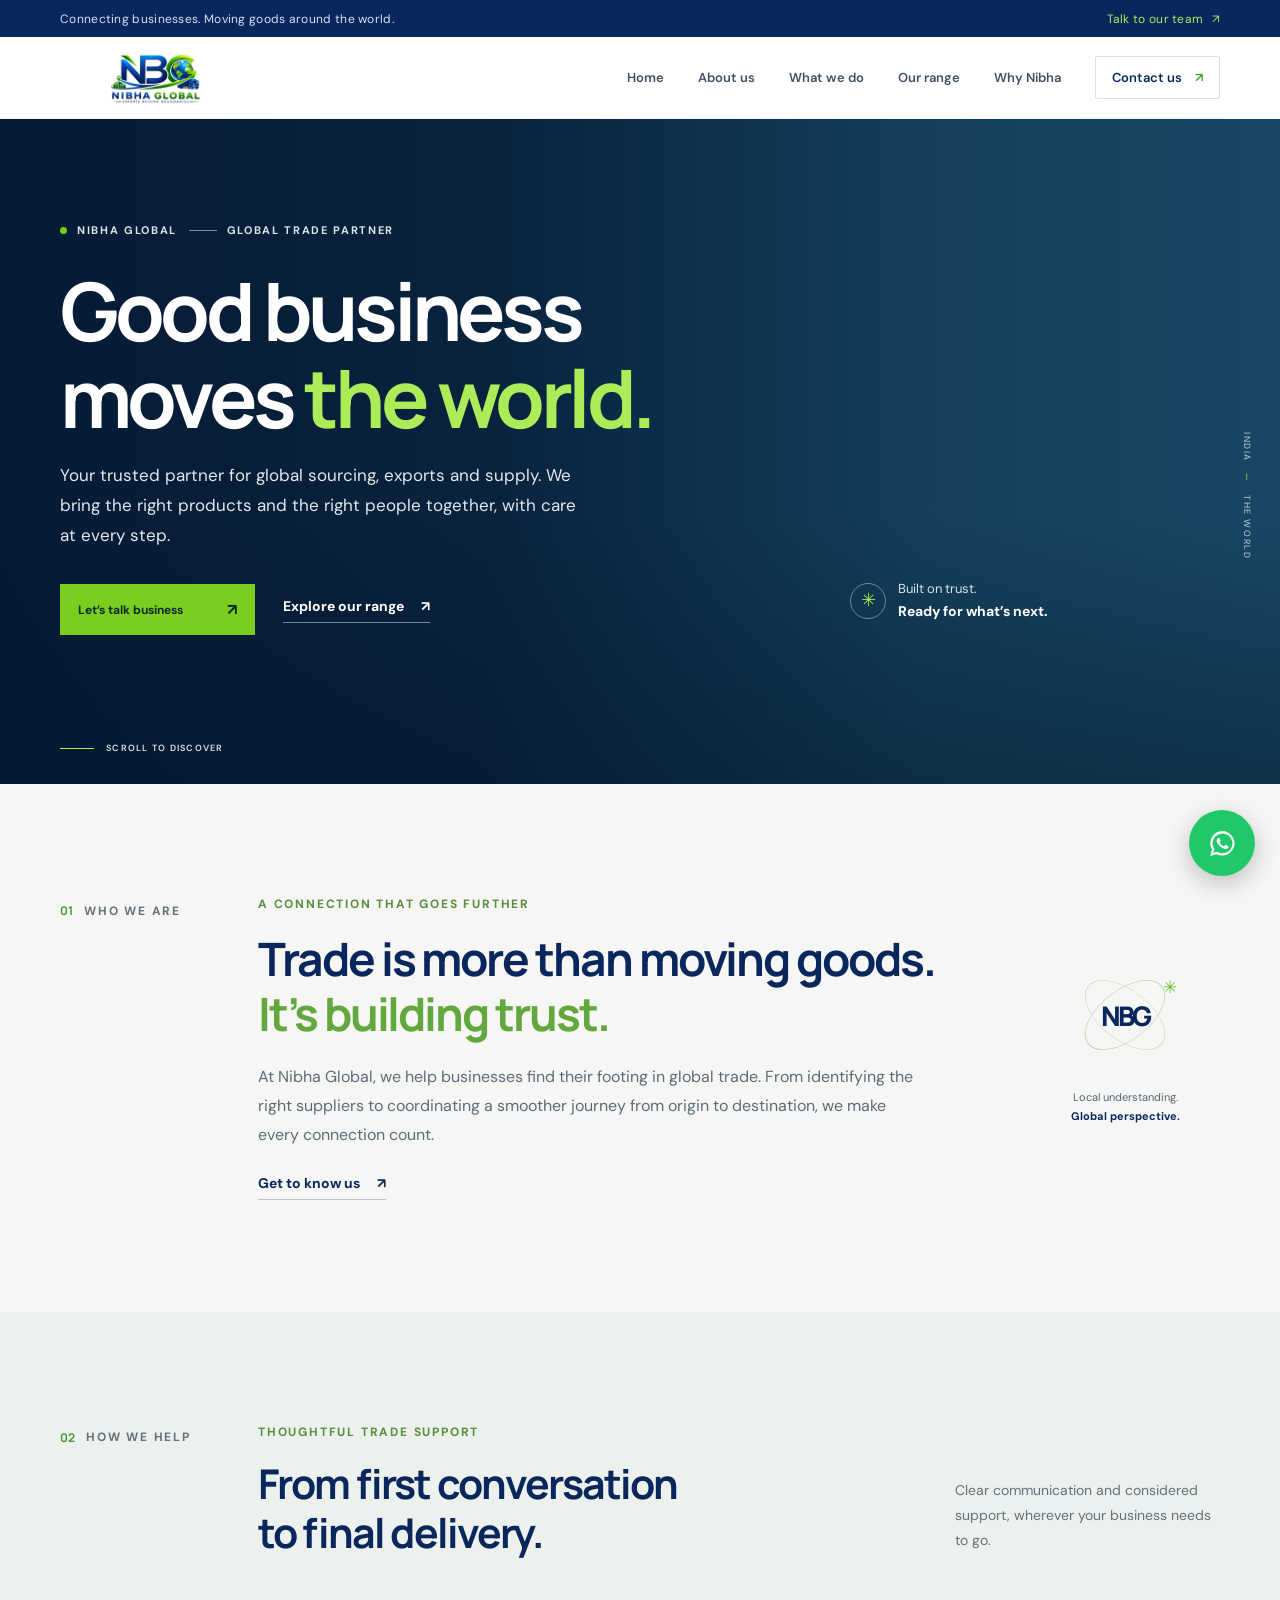
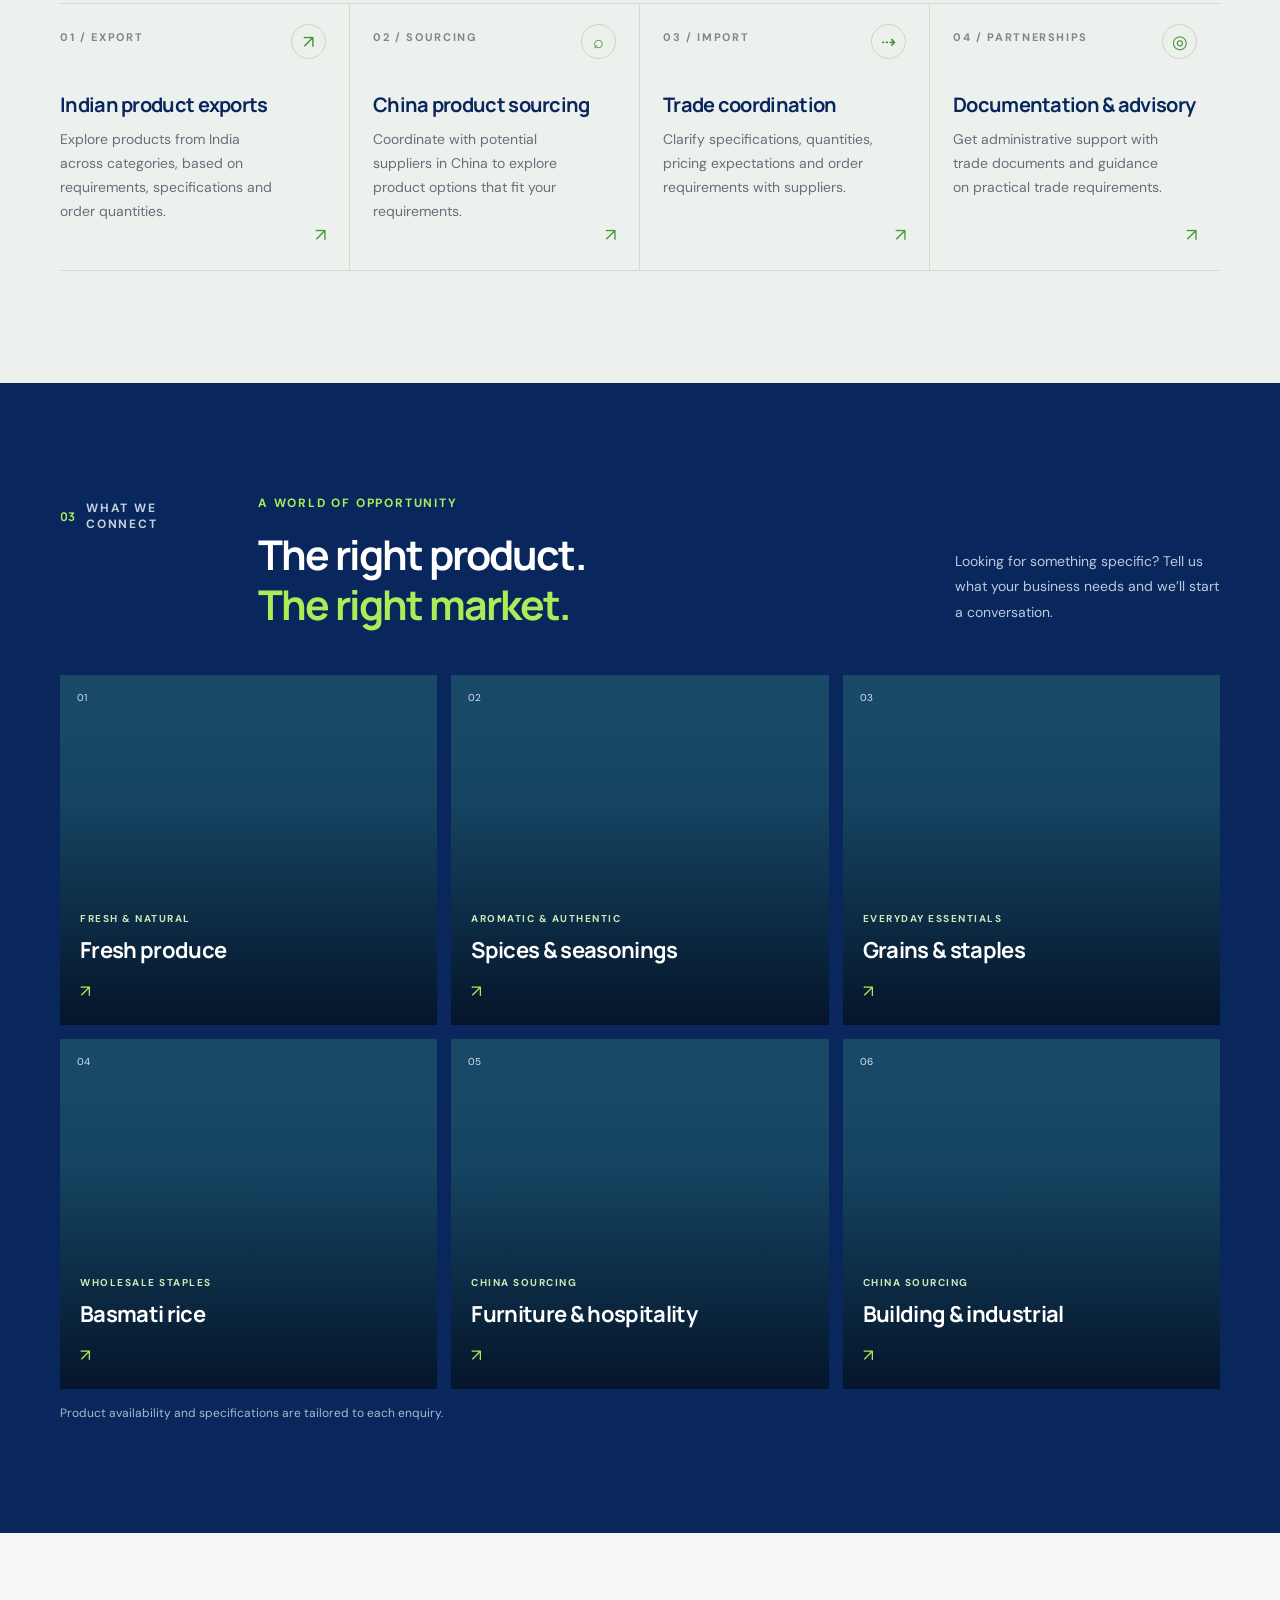
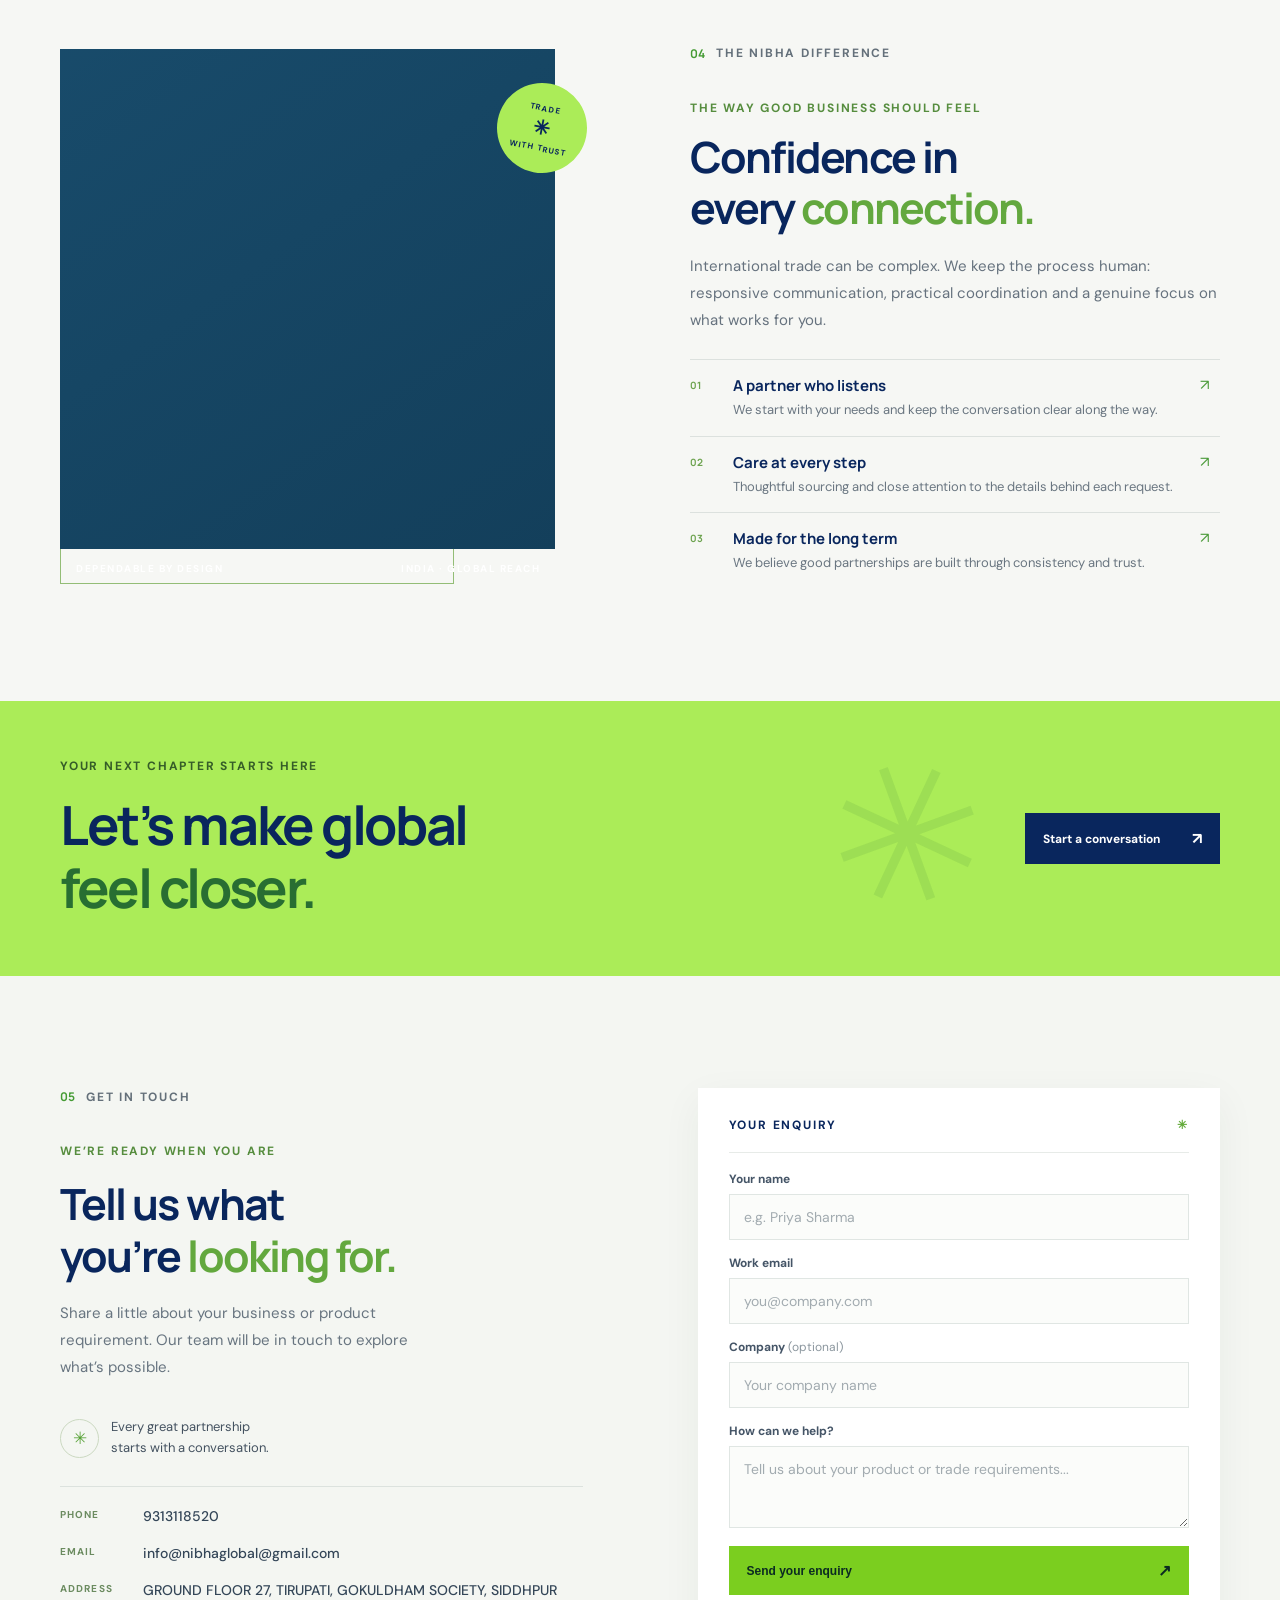
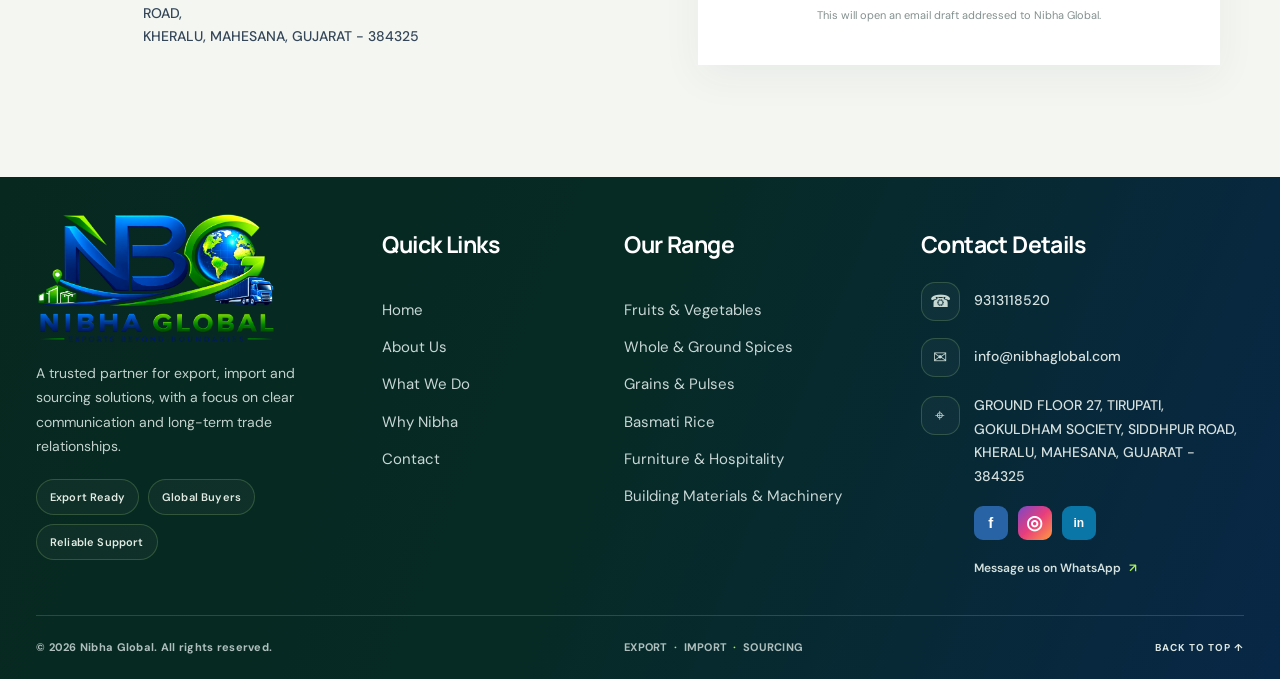
<file: index.html>
<!doctype html>
<html lang="en">
<head>
  <meta charset="utf-8">
  <meta name="viewport" content="width=device-width, initial-scale=1">
  <meta name="theme-color" content="#09265d">
  <meta name="description" content="Nibha Global connects businesses with dependable international trade, sourcing and supply solutions from India.">
  <title>Nibha Global | Your Partner in Global Trade</title>
  <link rel="preconnect" href="https://fonts.googleapis.com">
  <link rel="preconnect" href="https://fonts.gstatic.com" crossorigin>
  <link href="https://fonts.googleapis.com/css2?family=DM+Sans:wght@400;500;600;700&family=Manrope:wght@400;500;600;700;800&display=swap" rel="stylesheet">
  <link rel="stylesheet" href="styles.css">
</head>
<body id="top">
  <div class="topbar"><div class="container topbar-inner"><span>Connecting businesses. Moving goods around the world.</span><a href="#contact">Talk to our team <span aria-hidden="true">↗</span></a></div></div>
  <header class="header"><div class="container nav-wrap">
    <a class="brand" href="#home" aria-label="Nibha Global home"><img src="NBG%201%20design%20Umang.PNG" alt="Nibha Global — Export, Import and Sourcing" /></a>
    <button class="menu-toggle" type="button" aria-label="Open menu" aria-expanded="false"><span></span><span></span><span></span></button>
    <nav class="nav" aria-label="Main navigation"><a href="#home">Home</a><a href="about.html">About us</a><a href="what-we-do.html">What we do</a><a href="our-range.html">Our range</a><a href="why-nibha.html">Why Nibha</a><a href="#contact" class="nav-cta">Contact us <span>↗</span></a></nav>
  </div></header>
  <main>
    <section class="hero" id="home"><div class="hero-photo"></div><div class="hero-shade"></div><div class="container hero-content">
      <div class="eyebrow light"><span class="eyebrow-dot"></span> NIBHA GLOBAL <span class="eyebrow-line"></span> GLOBAL TRADE PARTNER</div>
      <h1>Good business<br>moves <em>the world.</em></h1>
      <p class="hero-copy">Your trusted partner for global sourcing, exports and supply. We bring the right products and the right people together, with care at every step.</p>
      <div class="hero-actions"><a class="button button-green" href="#contact">Let’s talk business <span>↗</span></a><a class="text-link light-link" href="our-range.html">Explore our range <span>↗</span></a></div>
      <div class="hero-proof"><div class="proof-icon">✳</div><span>Built on trust.<br><strong>Ready for what’s next.</strong></span></div>
    </div><div class="hero-side-label">INDIA <span>—</span> THE WORLD</div><a href="#about" class="scroll-cue" aria-label="Scroll to learn more"><span></span> SCROLL TO DISCOVER</a></section>
    <section class="intro section" id="about"><div class="container intro-grid"><div class="section-kicker"><span class="kicker-number">01</span><span>WHO WE ARE</span></div><div class="intro-main"><p class="overline">A CONNECTION THAT GOES FURTHER</p><h2>Trade is more than moving goods.<br><span>It’s building trust.</span></h2><p class="intro-text">At Nibha Global, we help businesses find their footing in global trade. From identifying the right suppliers to coordinating a smoother journey from origin to destination, we make every connection count.</p><a class="text-link" href="#services">Get to know us <span>↗</span></a></div><div class="intro-aside"><div class="orbit-mark"><span class="orbit orbit-one"></span><span class="orbit orbit-two"></span><span class="orbit-core">NBG</span><span class="orbit-star">✳</span></div><p>Local understanding.<br><strong>Global perspective.</strong></p></div></div></section>
    <section class="services section" id="services"><div class="container"><div class="section-heading"><div class="section-kicker"><span class="kicker-number">02</span><span>HOW WE HELP</span></div><div><p class="overline">THOUGHTFUL TRADE SUPPORT</p><h2>From first conversation<br>to final delivery.</h2></div><p class="heading-note">Clear communication and considered support, wherever your business needs to go.</p></div><div class="service-grid">
      <article class="service-card"><span class="service-no">01 / EXPORT</span><span class="service-icon">↗</span><h3>Indian product exports</h3><p>Explore products from India across categories, based on requirements, specifications and order quantities.</p><a href="#contact" aria-label="Ask about export solutions">↗</a></article>
      <article class="service-card"><span class="service-no">02 / SOURCING</span><span class="service-icon">⌕</span><h3>China product sourcing</h3><p>Coordinate with potential suppliers in China to explore product options that fit your requirements.</p><a href="#contact" aria-label="Ask about sourcing">↗</a></article>
      <article class="service-card"><span class="service-no">03 / IMPORT</span><span class="service-icon">⇢</span><h3>Trade coordination</h3><p>Clarify specifications, quantities, pricing expectations and order requirements with suppliers.</p><a href="#contact" aria-label="Ask about import support">↗</a></article>
      <article class="service-card"><span class="service-no">04 / PARTNERSHIPS</span><span class="service-icon">◎</span><h3>Documentation &amp; advisory</h3><p>Get administrative support with trade documents and guidance on practical trade requirements.</p><a href="#contact" aria-label="Ask about trade partnerships">↗</a></article>
    </div></div></section>
    <section class="products section" id="products"><div class="container"><div class="section-heading products-heading"><div class="section-kicker"><span class="kicker-number">03</span><span>WHAT WE CONNECT</span></div><div><p class="overline">A WORLD OF OPPORTUNITY</p><h2>The right product.<br><span>The right market.</span></h2></div><p class="heading-note">Looking for something specific? Tell us what your business needs and we’ll start a conversation.</p></div><div class="product-grid">
      <a class="product-card produce" href="our-range.html#fruits-vegetables"><span class="product-index">01</span><div><span class="product-type">FRESH & NATURAL</span><h3>Fresh produce</h3><span class="product-arrow">↗</span></div></a>
      <a class="product-card spice" href="our-range.html#whole-ground-spices"><span class="product-index">02</span><div><span class="product-type">AROMATIC & AUTHENTIC</span><h3>Spices & seasonings</h3><span class="product-arrow">↗</span></div></a>
      <a class="product-card grain" href="our-range.html#grains-pulses"><span class="product-index">03</span><div><span class="product-type">EVERYDAY ESSENTIALS</span><h3>Grains & staples</h3><span class="product-arrow">↗</span></div></a>
      <a class="product-card custom" href="our-range.html#basmati-rice"><span class="product-index">04</span><div><span class="product-type">WHOLESALE STAPLES</span><h3>Basmati rice</h3><span class="product-arrow">↗</span></div></a>
      <a class="product-card furniture" href="our-range.html#furniture-hospitality"><span class="product-index">05</span><div><span class="product-type">CHINA SOURCING</span><h3>Furniture &amp; hospitality</h3><span class="product-arrow">↗</span></div></a>
      <a class="product-card machinery" href="our-range.html#building-hardware-machinery"><span class="product-index">06</span><div><span class="product-type">CHINA SOURCING</span><h3>Building &amp; industrial</h3><span class="product-arrow">↗</span></div></a>
    </div><p class="product-note">Product availability and specifications are tailored to each enquiry.</p></div></section>
    <section class="why section" id="why-us"><div class="container why-grid"><div class="why-visual"><div class="why-image"></div><div class="image-caption"><span>DEPENDABLE BY DESIGN</span><span>INDIA · GLOBAL REACH</span></div><div class="why-stamp"><span>TRADE</span><b>✳</b><span>WITH TRUST</span></div></div><div class="why-copy"><div class="section-kicker"><span class="kicker-number">04</span><span>THE NIBHA DIFFERENCE</span></div><p class="overline">THE WAY GOOD BUSINESS SHOULD FEEL</p><h2>Confidence in<br>every <span>connection.</span></h2><p class="why-lede">International trade can be complex. We keep the process human: responsive communication, practical coordination and a genuine focus on what works for you.</p><div class="reason"><span>01</span><div><h3>A partner who listens</h3><p>We start with your needs and keep the conversation clear along the way.</p></div><span class="reason-tick">↗</span></div><div class="reason"><span>02</span><div><h3>Care at every step</h3><p>Thoughtful sourcing and close attention to the details behind each request.</p></div><span class="reason-tick">↗</span></div><div class="reason"><span>03</span><div><h3>Made for the long term</h3><p>We believe good partnerships are built through consistency and trust.</p></div><span class="reason-tick">↗</span></div></div></div></section>
    <section class="cta-band"><div class="container cta-inner"><div><p class="overline">YOUR NEXT CHAPTER STARTS HERE</p><h2>Let’s make global<br><em>feel closer.</em></h2></div><a class="button button-dark" href="#contact">Start a conversation <span>↗</span></a><span class="cta-orbit">✳</span></div></section>
    <section class="contact section" id="contact"><div class="container contact-grid"><div class="contact-copy"><div class="section-kicker"><span class="kicker-number">05</span><span>GET IN TOUCH</span></div><p class="overline">WE’RE READY WHEN YOU ARE</p><h2>Tell us what<br>you’re <span>looking for.</span></h2><p>Share a little about your business or product requirement. Our team will be in touch to explore what’s possible.</p><div class="contact-note"><span class="contact-note-mark">✳</span><span>Every great partnership<br>starts with a conversation.</span></div><div class="contact-direct"><div><span>PHONE</span><a href="tel:9313118520">9313118520</a></div><div><span>EMAIL</span><span>info@nibhaglobal@gmail.com</span></div><div><span>ADDRESS</span><address>GROUND FLOOR 27, TIRUPATI, GOKULDHAM SOCIETY, SIDDHPUR ROAD,<br>KHERALU, MAHESANA, GUJARAT - 384325</address></div></div></div><form class="contact-form" id="contact-form"><div class="form-title"><span>YOUR ENQUIRY</span><span>✳</span></div><label for="name">Your name</label><input id="name" name="name" placeholder="e.g. Priya Sharma" required><label for="email">Work email</label><input id="email" name="email" type="email" placeholder="you@company.com" required><label for="company">Company <span>(optional)</span></label><input id="company" name="company" placeholder="Your company name"><label for="message">How can we help?</label><textarea id="message" name="message" rows="3" placeholder="Tell us about your product or trade requirements..." required></textarea><button class="button button-green submit-button" type="submit">Send your enquiry <span>↗</span></button><p class="form-hint">This will open an email draft addressed to Nibha Global.</p><p class="form-status" aria-live="polite"></p></form></div></section>
  </main>
  <footer class="footer"><div class="container footer-container"><div class="footer-columns">
  <div class="footer-brand-column"><a class="footer-logo" href="index.html#home" aria-label="Nibha Global home"><img src="assets/nibha-global-footer.png" alt="Nibha Global — Export, Import and Sourcing" /></a><p class="footer-description">A trusted partner for export, import and sourcing solutions, with a focus on clear communication and long-term trade relationships.</p><div class="footer-badges"><span>Export Ready</span><span>Global Buyers</span><span>Reliable Support</span></div></div>
  <nav class="footer-link-column" aria-label="Quick links"><h2>Quick Links</h2><a href="index.html#home">Home</a><a href="about.html">About Us</a><a href="what-we-do.html">What We Do</a><a href="why-nibha.html">Why Nibha</a><a href="index.html#contact">Contact</a></nav>
  <nav class="footer-link-column" aria-label="Our product range"><h2>Our Range</h2><a href="our-range.html#fruits-vegetables">Fruits &amp; Vegetables</a><a href="our-range.html#whole-ground-spices">Whole &amp; Ground Spices</a><a href="our-range.html#grains-pulses">Grains &amp; Pulses</a><a href="our-range.html#basmati-rice">Basmati Rice</a><a href="our-range.html#furniture-hospitality">Furniture &amp; Hospitality</a><a href="our-range.html#building-hardware-machinery">Building Materials &amp; Machinery</a></nav>
  <div class="footer-contact-column"><h2>Contact Details</h2><div class="footer-detail"><span class="footer-detail-icon" aria-hidden="true">☎</span><a href="tel:9313118520">9313118520</a></div><div class="footer-detail"><span class="footer-detail-icon" aria-hidden="true">✉</span><span>info@nibhaglobal.com</span></div><div class="footer-detail footer-address"><span class="footer-detail-icon" aria-hidden="true">⌖</span><address>GROUND FLOOR 27, TIRUPATI, GOKULDHAM SOCIETY, SIDDHPUR ROAD,<br>KHERALU, MAHESANA, GUJARAT - 384325</address></div><div class="footer-social" aria-label="Social media"><span aria-label="Facebook">f</span><span aria-label="Instagram">◎</span><span aria-label="LinkedIn">in</span></div><a class="footer-whatsapp-link" href="https://wa.me/919313118520" target="_blank" rel="noopener noreferrer">Message us on WhatsApp <span>↗</span></a></div>
</div><div class="footer-bottom"><span>© <span id="year"></span> Nibha Global. All rights reserved.</span><span>EXPORT <i>·</i> IMPORT <i>·</i> SOURCING</span><a href="#top">BACK TO TOP ↑</a></div></div></footer>
<a class="whatsapp-float" href="https://wa.me/919313118520" target="_blank" rel="noopener noreferrer" aria-label="Chat with Nibha Global on WhatsApp"><svg viewBox="0 0 32 32" aria-hidden="true"><path d="M16 3.2A12.6 12.6 0 0 0 5.15 22.2L3.3 28.8l6.75-1.77A12.6 12.6 0 1 0 16 3.2Zm0 22.86a10.2 10.2 0 0 1-5.18-1.41l-.37-.22-3.86 1.01 1.03-3.76-.24-.39A10.22 10.22 0 1 1 16 26.06Zm5.61-7.66c-.3-.15-1.78-.88-2.06-.98-.28-.1-.48-.15-.68.15-.2.3-.78.98-.96 1.18-.18.2-.35.22-.65.07-.3-.15-1.27-.47-2.41-1.49-.89-.79-1.5-1.77-1.68-2.07-.18-.3-.02-.46.13-.61.13-.13.3-.35.45-.53.15-.18.2-.3.3-.5.1-.2.05-.38-.03-.53-.08-.15-.68-1.63-.93-2.23-.24-.58-.49-.5-.68-.51h-.58c-.2 0-.53.08-.81.38-.28.3-1.06 1.03-1.06 2.51 0 1.48 1.08 2.91 1.23 3.11.15.2 2.13 3.25 5.16 4.56.72.31 1.28.5 1.72.64.72.23 1.37.2 1.89.12.58-.09 1.78-.73 2.03-1.43.25-.7.25-1.3.18-1.43-.08-.13-.28-.2-.58-.35Z"/></svg></a>
  <script src="script.js"></script>
</body>
</html>
</file>
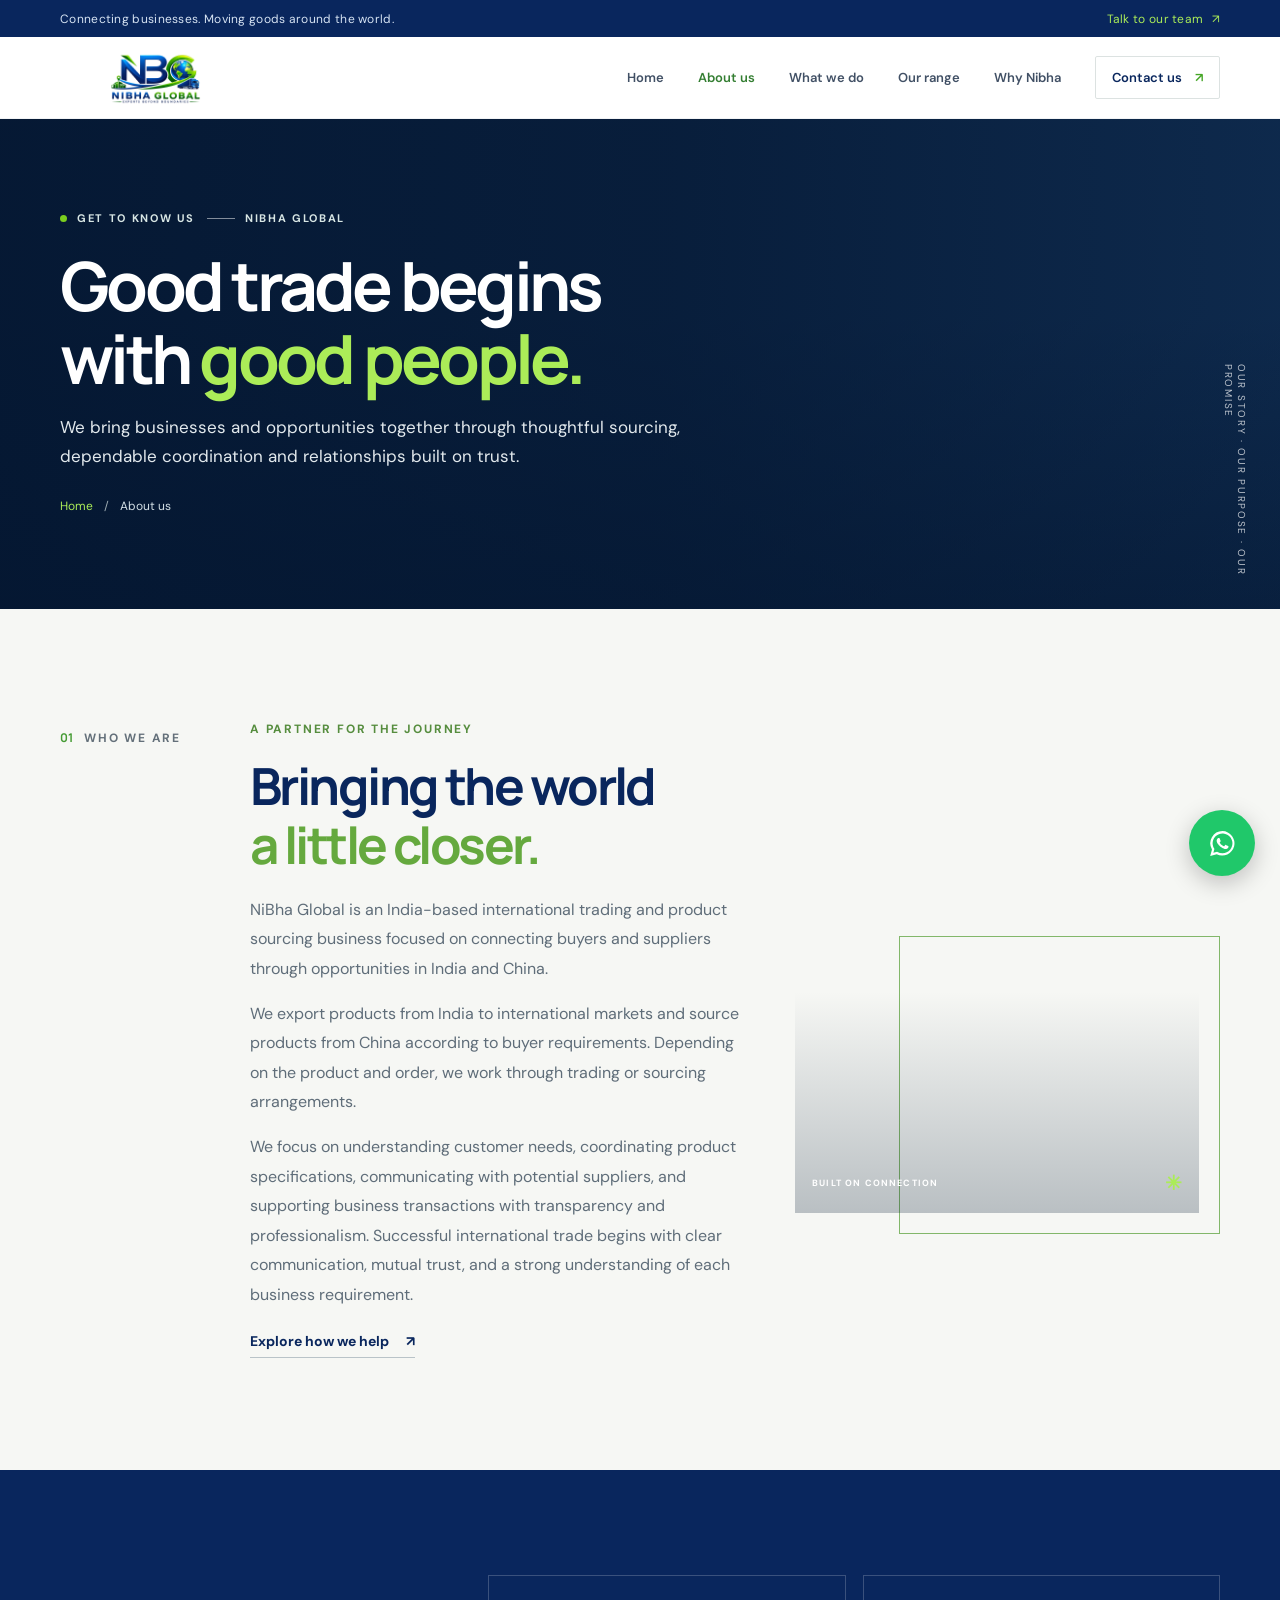
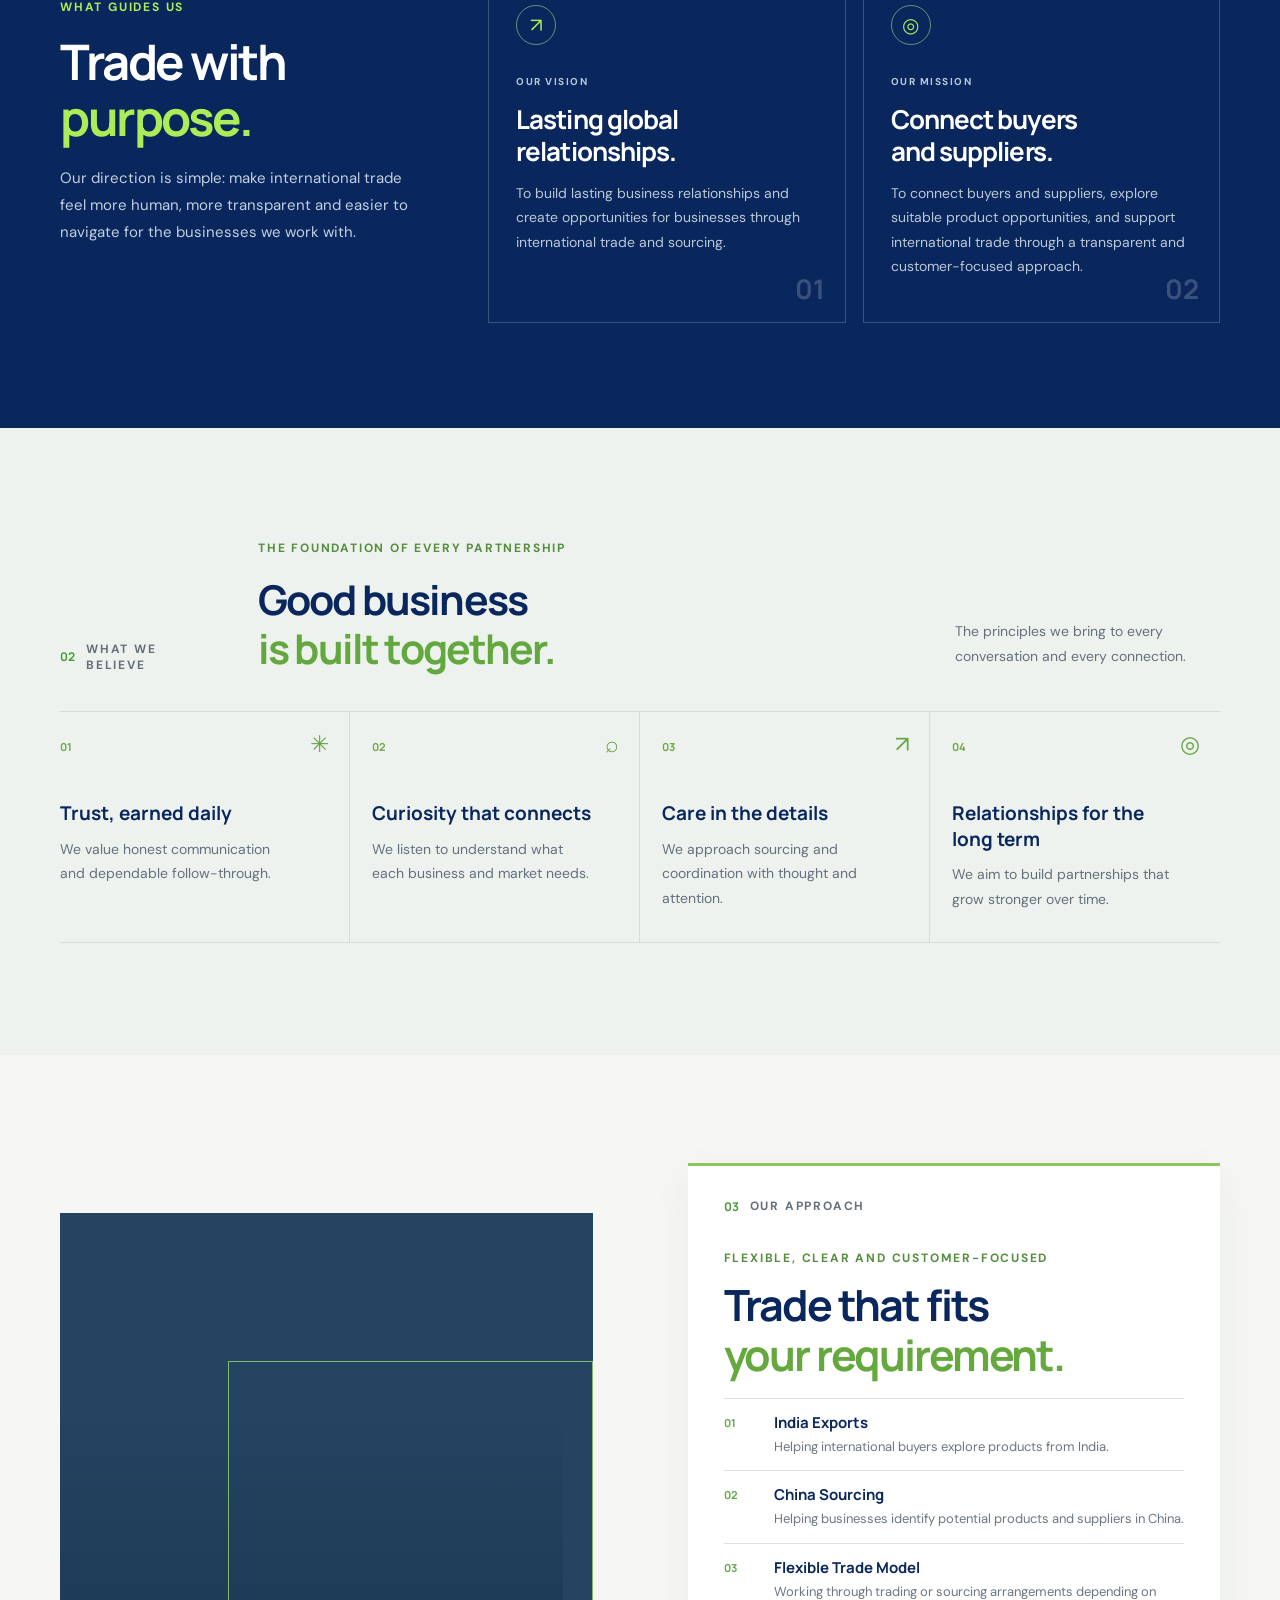
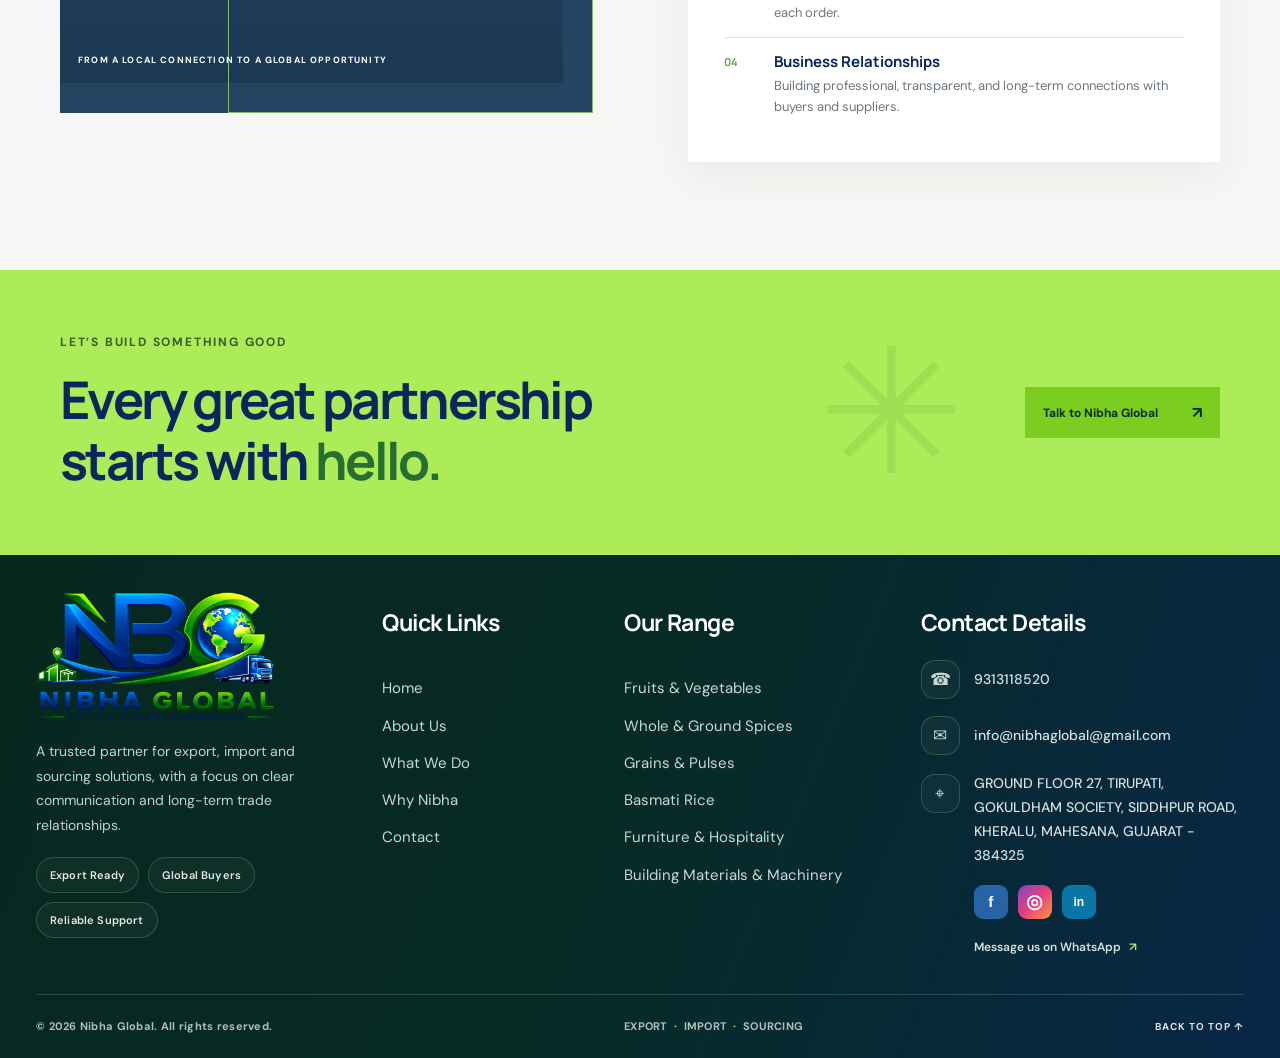
<file: about.html>
<!doctype html>
<html lang="en">
<head>
  <meta charset="utf-8">
  <meta name="viewport" content="width=device-width, initial-scale=1">
  <meta name="theme-color" content="#09265d">
  <meta name="description" content="Learn about Nibha Global, our approach to international trade and the partnerships we build.">
  <title>About Us | Nibha Global</title>
  <link rel="preconnect" href="https://fonts.googleapis.com">
  <link rel="preconnect" href="https://fonts.gstatic.com" crossorigin>
  <link href="https://fonts.googleapis.com/css2?family=DM+Sans:wght@400;500;600;700&family=Manrope:wght@400;500;600;700;800&display=swap" rel="stylesheet">
  <link rel="stylesheet" href="styles.css">
</head>
<body class="about-page" id="top">
  <div class="topbar"><div class="container topbar-inner"><span>Connecting businesses. Moving goods around the world.</span><a href="index.html#contact">Talk to our team <span aria-hidden="true">↗</span></a></div></div>
  <header class="header"><div class="container nav-wrap">
    <a class="brand" href="index.html#home" aria-label="Nibha Global home"><img src="NBG%201%20design%20Umang.PNG" alt="Nibha Global — Export, Import and Sourcing" /></a>
    <button class="menu-toggle" type="button" aria-label="Open menu" aria-expanded="false"><span></span><span></span><span></span></button>
    <nav class="nav" aria-label="Main navigation"><a href="index.html#home">Home</a><a class="current" href="about.html" aria-current="page">About us</a><a href="what-we-do.html">What we do</a><a href="our-range.html">Our range</a><a href="why-nibha.html">Why Nibha</a><a href="index.html#contact" class="nav-cta">Contact us <span>↗</span></a></nav>
  </div></header>
  <main>
    <section class="about-hero"><div class="about-hero-photo"></div><div class="about-hero-overlay"></div><div class="container about-hero-content"><p class="eyebrow light"><span class="eyebrow-dot"></span> GET TO KNOW US <span class="eyebrow-line"></span> NIBHA GLOBAL</p><h1>Good trade begins<br>with <em>good people.</em></h1><p>We bring businesses and opportunities together through thoughtful sourcing, dependable coordination and relationships built on trust.</p><div class="breadcrumbs"><a href="index.html#home">Home</a><span>/</span><span>About us</span></div></div><span class="about-hero-aside">OUR STORY · OUR PURPOSE · OUR PROMISE</span></section>

    <section class="about-story section"><div class="container about-story-grid"><div class="section-kicker"><span class="kicker-number">01</span><span>WHO WE ARE</span></div><div class="about-story-copy"><p class="overline">A PARTNER FOR THE JOURNEY</p><h2>Bringing the world<br><span>a little closer.</span></h2><p>NiBha Global is an India-based international trading and product sourcing business focused on connecting buyers and suppliers through opportunities in India and China.</p><p>We export products from India to international markets and source products from China according to buyer requirements. Depending on the product and order, we work through trading or sourcing arrangements.</p><p>We focus on understanding customer needs, coordinating product specifications, communicating with potential suppliers, and supporting business transactions with transparency and professionalism. Successful international trade begins with clear communication, mutual trust, and a strong understanding of each business requirement.</p><a class="text-link" href="what-we-do.html">Explore how we help <span>↗</span></a></div><div class="about-story-image"><div class="story-photo"></div><div class="story-image-tag"><span>BUILT ON CONNECTION</span><b>✳</b></div></div></div></section>

    <section class="about-purpose"><div class="container purpose-grid"><div class="purpose-intro"><p class="overline">WHAT GUIDES US</p><h2>Trade with<br><em>purpose.</em></h2><p>Our direction is simple: make international trade feel more human, more transparent and easier to navigate for the businesses we work with.</p></div><article class="purpose-card"><span class="purpose-mark">↗</span><span class="purpose-label">OUR VISION</span><h3>Lasting global<br>relationships.</h3><p>To build lasting business relationships and create opportunities for businesses through international trade and sourcing.</p><span class="purpose-index">01</span></article><article class="purpose-card"><span class="purpose-mark">◎</span><span class="purpose-label">OUR MISSION</span><h3>Connect buyers<br>and suppliers.</h3><p>To connect buyers and suppliers, explore suitable product opportunities, and support international trade through a transparent and customer-focused approach.</p><span class="purpose-index">02</span></article></div></section>

    <section class="about-values section"><div class="container"><div class="section-heading"><div class="section-kicker"><span class="kicker-number">02</span><span>WHAT WE BELIEVE</span></div><div><p class="overline">THE FOUNDATION OF EVERY PARTNERSHIP</p><h2>Good business<br><span>is built together.</span></h2></div><p class="heading-note">The principles we bring to every conversation and every connection.</p></div><div class="values-grid"><article class="value-card"><span class="value-number">01</span><span class="value-icon">✳</span><h3>Trust, earned daily</h3><p>We value honest communication and dependable follow-through.</p></article><article class="value-card"><span class="value-number">02</span><span class="value-icon">⌕</span><h3>Curiosity that connects</h3><p>We listen to understand what each business and market needs.</p></article><article class="value-card"><span class="value-number">03</span><span class="value-icon">↗</span><h3>Care in the details</h3><p>We approach sourcing and coordination with thought and attention.</p></article><article class="value-card"><span class="value-number">04</span><span class="value-icon">◎</span><h3>Relationships for the long term</h3><p>We aim to build partnerships that grow stronger over time.</p></article></div></div></section>

    <section class="about-approach"><div class="container approach-grid"><div class="approach-photo"><div></div><span>FROM A LOCAL CONNECTION TO A GLOBAL OPPORTUNITY</span></div><div class="approach-copy approach-box"><div class="section-kicker"><span class="kicker-number">03</span><span>OUR APPROACH</span></div><p class="overline">FLEXIBLE, CLEAR AND CUSTOMER-FOCUSED</p><h2>Trade that fits<br><span>your requirement.</span></h2><div class="approach-step"><span>01</span><div><h3>India Exports</h3><p>Helping international buyers explore products from India.</p></div></div><div class="approach-step"><span>02</span><div><h3>China Sourcing</h3><p>Helping businesses identify potential products and suppliers in China.</p></div></div><div class="approach-step"><span>03</span><div><h3>Flexible Trade Model</h3><p>Working through trading or sourcing arrangements depending on each order.</p></div></div><div class="approach-step"><span>04</span><div><h3>Business Relationships</h3><p>Building professional, transparent, and long-term connections with buyers and suppliers.</p></div></div></div></div></section>

    <section class="about-cta"><div class="container about-cta-inner"><div><p class="overline">LET’S BUILD SOMETHING GOOD</p><h2>Every great partnership<br>starts with <em>hello.</em></h2></div><a class="button button-green" href="index.html#contact">Talk to Nibha Global <span>↗</span></a><span class="about-cta-mark">✳</span></div></section>
  </main>
  <footer class="footer"><div class="container footer-container"><div class="footer-columns">
  <div class="footer-brand-column"><a class="footer-logo" href="index.html#home" aria-label="Nibha Global home"><img src="assets/nibha-global-footer.png" alt="Nibha Global — Export, Import and Sourcing" /></a><p class="footer-description">A trusted partner for export, import and sourcing solutions, with a focus on clear communication and long-term trade relationships.</p><div class="footer-badges"><span>Export Ready</span><span>Global Buyers</span><span>Reliable Support</span></div></div>
  <nav class="footer-link-column" aria-label="Quick links"><h2>Quick Links</h2><a href="index.html#home">Home</a><a href="about.html">About Us</a><a href="what-we-do.html">What We Do</a><a href="why-nibha.html">Why Nibha</a><a href="index.html#contact">Contact</a></nav>
  <nav class="footer-link-column" aria-label="Our product range"><h2>Our Range</h2><a href="our-range.html#fruits-vegetables">Fruits &amp; Vegetables</a><a href="our-range.html#whole-ground-spices">Whole &amp; Ground Spices</a><a href="our-range.html#grains-pulses">Grains &amp; Pulses</a><a href="our-range.html#basmati-rice">Basmati Rice</a><a href="our-range.html#furniture-hospitality">Furniture &amp; Hospitality</a><a href="our-range.html#building-hardware-machinery">Building Materials &amp; Machinery</a></nav>
  <div class="footer-contact-column"><h2>Contact Details</h2><div class="footer-detail"><span class="footer-detail-icon" aria-hidden="true">☎</span><a href="tel:9313118520">9313118520</a></div><div class="footer-detail"><span class="footer-detail-icon" aria-hidden="true">✉</span><span>info@nibhaglobal@gmail.com</span></div><div class="footer-detail footer-address"><span class="footer-detail-icon" aria-hidden="true">⌖</span><address>GROUND FLOOR 27, TIRUPATI, GOKULDHAM SOCIETY, SIDDHPUR ROAD,<br>KHERALU, MAHESANA, GUJARAT - 384325</address></div><div class="footer-social" aria-label="Social media"><span aria-label="Facebook">f</span><span aria-label="Instagram">◎</span><span aria-label="LinkedIn">in</span></div><a class="footer-whatsapp-link" href="https://wa.me/919313118520" target="_blank" rel="noopener noreferrer">Message us on WhatsApp <span>↗</span></a></div>
</div><div class="footer-bottom"><span>© <span id="year"></span> Nibha Global. All rights reserved.</span><span>EXPORT <i>·</i> IMPORT <i>·</i> SOURCING</span><a href="#top">BACK TO TOP ↑</a></div></div></footer>
<a class="whatsapp-float" href="https://wa.me/919313118520" target="_blank" rel="noopener noreferrer" aria-label="Chat with Nibha Global on WhatsApp"><svg viewBox="0 0 32 32" aria-hidden="true"><path d="M16 3.2A12.6 12.6 0 0 0 5.15 22.2L3.3 28.8l6.75-1.77A12.6 12.6 0 1 0 16 3.2Zm0 22.86a10.2 10.2 0 0 1-5.18-1.41l-.37-.22-3.86 1.01 1.03-3.76-.24-.39A10.22 10.22 0 1 1 16 26.06Zm5.61-7.66c-.3-.15-1.78-.88-2.06-.98-.28-.1-.48-.15-.68.15-.2.3-.78.98-.96 1.18-.18.2-.35.22-.65.07-.3-.15-1.27-.47-2.41-1.49-.89-.79-1.5-1.77-1.68-2.07-.18-.3-.02-.46.13-.61.13-.13.3-.35.45-.53.15-.18.2-.3.3-.5.1-.2.05-.38-.03-.53-.08-.15-.68-1.63-.93-2.23-.24-.58-.49-.5-.68-.51h-.58c-.2 0-.53.08-.81.38-.28.3-1.06 1.03-1.06 2.51 0 1.48 1.08 2.91 1.23 3.11.15.2 2.13 3.25 5.16 4.56.72.31 1.28.5 1.72.64.72.23 1.37.2 1.89.12.58-.09 1.78-.73 2.03-1.43.25-.7.25-1.3.18-1.43-.08-.13-.28-.2-.58-.35Z"/></svg></a>
  <script src="script.js"></script>
</body>
</html>
</file>
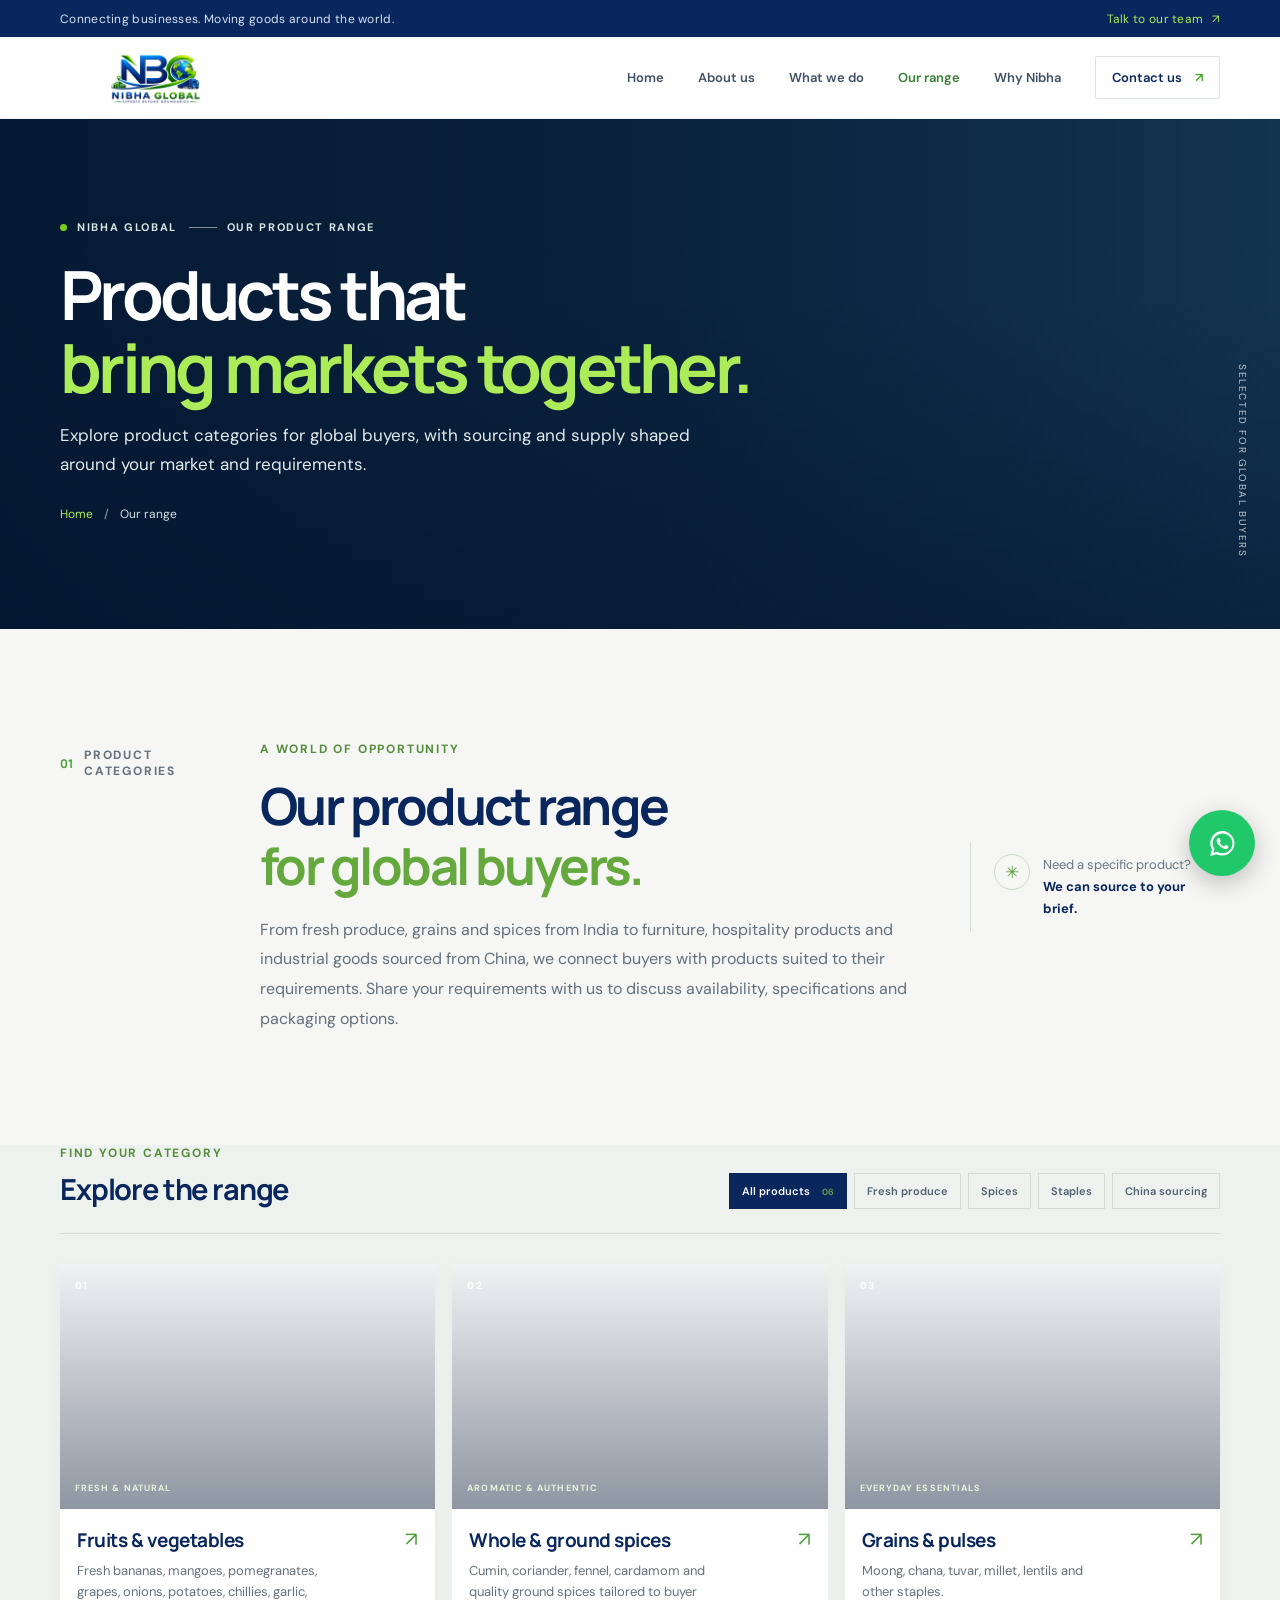
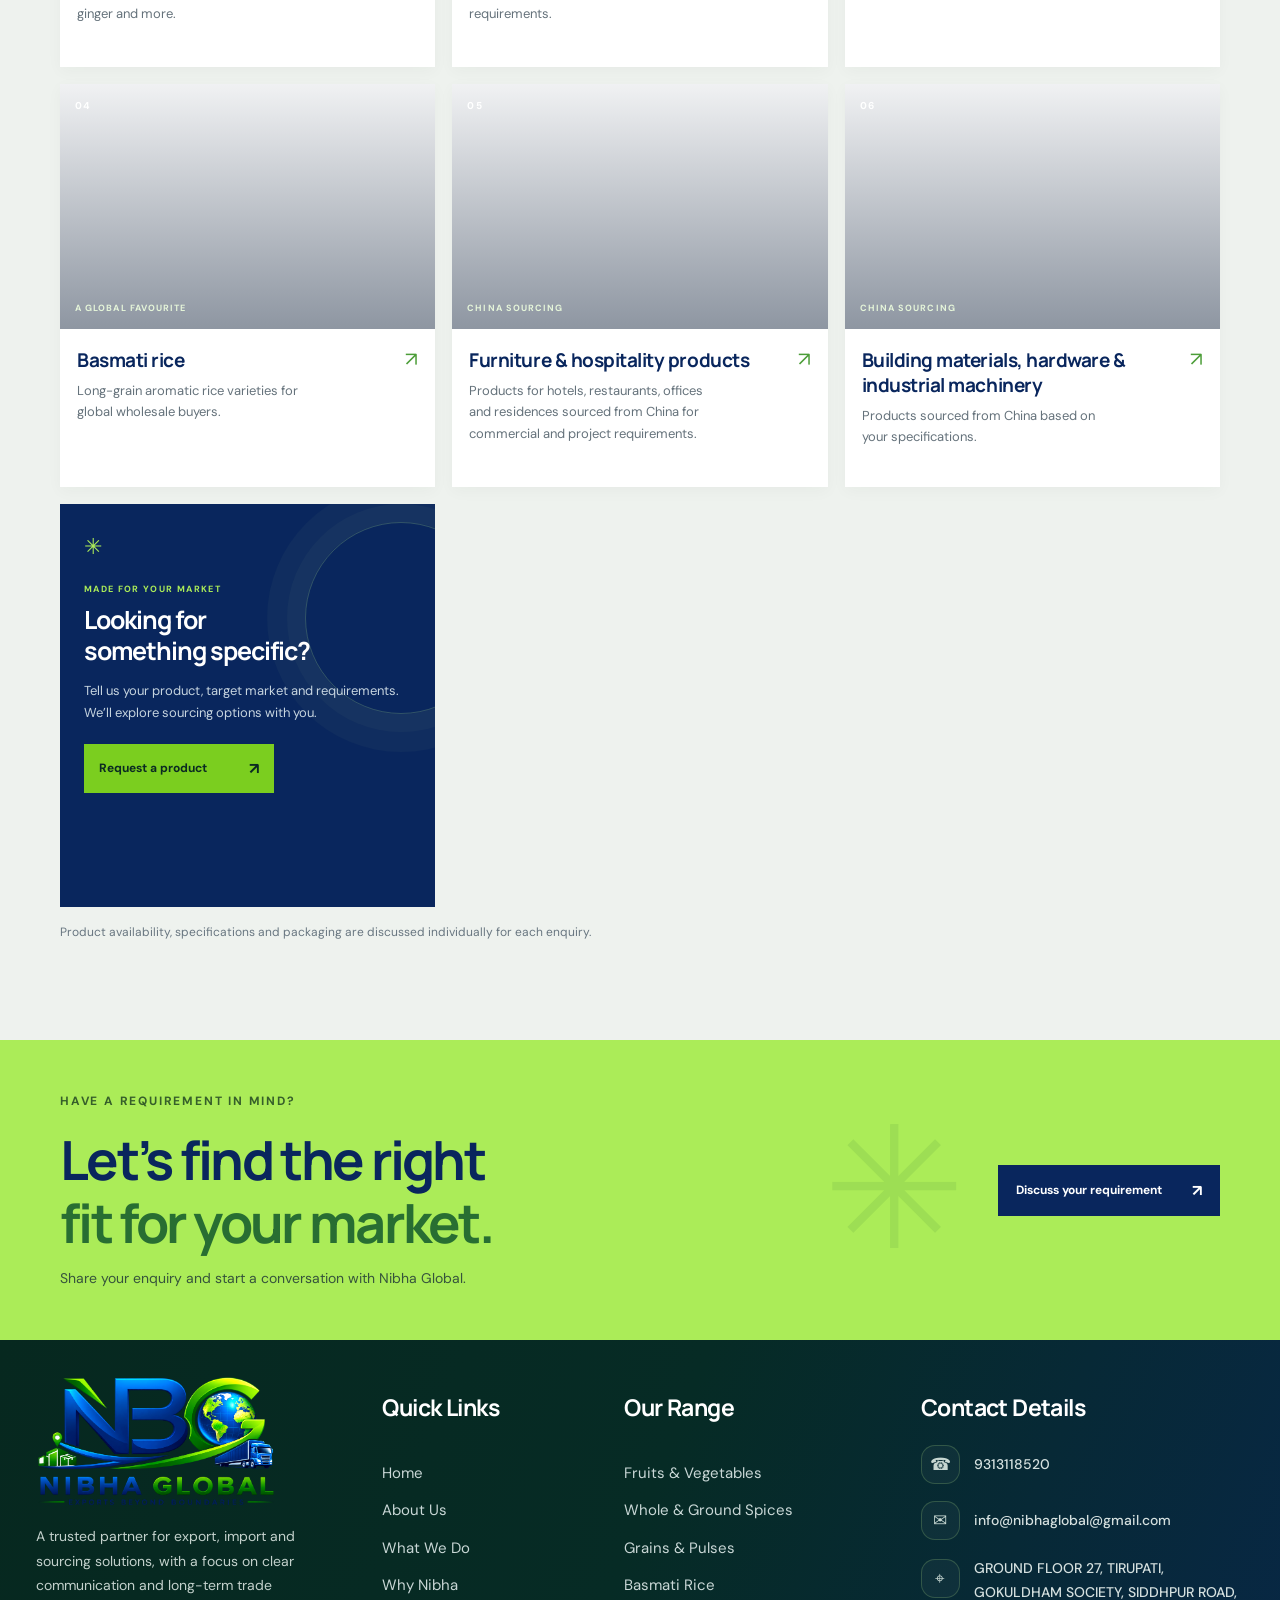
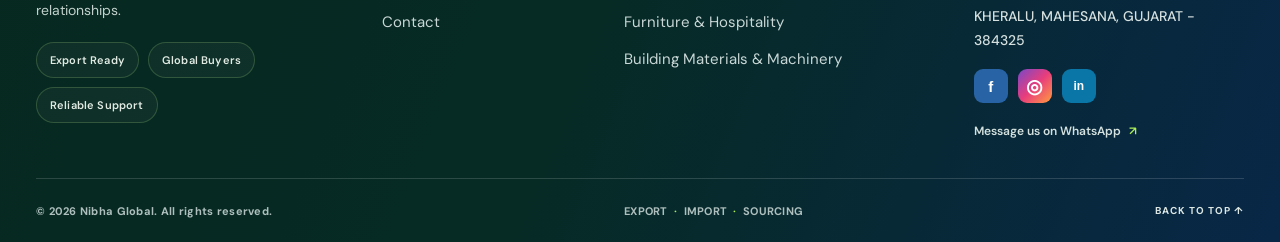
<file: our-range.html>
<!doctype html>
<html lang="en">
<head>
  <meta charset="utf-8">
  <meta name="viewport" content="width=device-width, initial-scale=1">
  <meta name="theme-color" content="#09265d">
  <meta name="description" content="Explore Nibha Global's product range for international buyers, from fresh produce and spices to grains and custom sourcing.">
  <title>Our Product Range | Nibha Global</title>
  <link rel="preconnect" href="https://fonts.googleapis.com">
  <link rel="preconnect" href="https://fonts.gstatic.com" crossorigin>
  <link href="https://fonts.googleapis.com/css2?family=DM+Sans:wght@400;500;600;700&family=Manrope:wght@400;500;600;700;800&display=swap" rel="stylesheet">
  <link rel="stylesheet" href="styles.css">
</head>
<body class="range-page" id="top">
  <div class="topbar"><div class="container topbar-inner"><span>Connecting businesses. Moving goods around the world.</span><a href="index.html#contact">Talk to our team <span aria-hidden="true">↗</span></a></div></div>
  <header class="header"><div class="container nav-wrap">
    <a class="brand" href="index.html#home" aria-label="Nibha Global home"><img src="NBG%201%20design%20Umang.PNG" alt="Nibha Global — Export, Import and Sourcing" /></a>
    <button class="menu-toggle" type="button" aria-label="Open menu" aria-expanded="false"><span></span><span></span><span></span></button>
    <nav class="nav" aria-label="Main navigation"><a href="index.html#home">Home</a><a href="about.html">About us</a><a href="what-we-do.html">What we do</a><a class="current" href="our-range.html" aria-current="page">Our range</a><a href="why-nibha.html">Why Nibha</a><a href="index.html#contact" class="nav-cta">Contact us <span>↗</span></a></nav>
  </div></header>
  <main>
    <section class="range-hero"><div class="range-hero-image"></div><div class="range-hero-shade"></div><div class="container range-hero-content"><p class="eyebrow light"><span class="eyebrow-dot"></span> NIBHA GLOBAL <span class="eyebrow-line"></span> OUR PRODUCT RANGE</p><h1>Products that<br><em>bring markets together.</em></h1><p>Explore product categories for global buyers, with sourcing and supply shaped around your market and requirements.</p><div class="breadcrumbs"><a href="index.html#home">Home</a><span>/</span><span>Our range</span></div></div><span class="range-hero-side">SELECTED FOR GLOBAL BUYERS</span></section>

    <section class="range-intro section"><div class="container range-intro-grid"><div class="section-kicker"><span class="kicker-number">01</span><span>PRODUCT CATEGORIES</span></div><div><p class="overline">A WORLD OF OPPORTUNITY</p><h2>Our product range<br><span>for global buyers.</span></h2><p class="range-intro-copy">From fresh produce, grains and spices from India to furniture, hospitality products and industrial goods sourced from China, we connect buyers with products suited to their requirements. Share your requirements with us to discuss availability, specifications and packaging options.</p></div><div class="range-intro-note"><span>✳</span><p>Need a specific product?<br><strong>We can source to your brief.</strong></p></div></div></section>

    <section class="range-list"><div class="container"><div class="range-controls"><div><p class="overline">FIND YOUR CATEGORY</p><h2>Explore the range</h2></div><div class="range-filters" role="group" aria-label="Filter product categories"><button class="range-filter active" type="button" data-filter="all" aria-pressed="true">All products <span>06</span></button><button class="range-filter" type="button" data-filter="fresh" aria-pressed="false">Fresh produce</button><button class="range-filter" type="button" data-filter="spices" aria-pressed="false">Spices</button><button class="range-filter" type="button" data-filter="staples" aria-pressed="false">Staples</button><button class="range-filter" type="button" data-filter="china" aria-pressed="false">China sourcing</button></div></div>
      <div class="range-grid range-grid-six" id="range-grid">
        <article class="range-card" id="fruits-vegetables" data-category="fresh"><div class="range-card-image range-fruit"><span class="range-card-no">01</span><span class="range-card-badge">FRESH &amp; NATURAL</span></div><div class="range-card-body"><div><h3>Fruits &amp; vegetables</h3><p>Fresh bananas, mangoes, pomegranates, grapes, onions, potatoes, chillies, garlic, ginger and more.</p></div><a href="index.html#contact" aria-label="Enquire about fruits and vegetables">↗</a></div></article>
        <article class="range-card" id="whole-ground-spices" data-category="spices"><div class="range-card-image range-whole-spice"><span class="range-card-no">02</span><span class="range-card-badge">AROMATIC &amp; AUTHENTIC</span></div><div class="range-card-body"><div><h3>Whole &amp; ground spices</h3><p>Cumin, coriander, fennel, cardamom and quality ground spices tailored to buyer requirements.</p></div><a href="index.html#contact" aria-label="Enquire about spices">↗</a></div></article>
        <article class="range-card" id="grains-pulses" data-category="staples"><div class="range-card-image range-grains"><span class="range-card-no">03</span><span class="range-card-badge">EVERYDAY ESSENTIALS</span></div><div class="range-card-body"><div><h3>Grains &amp; pulses</h3><p>Moong, chana, tuvar, millet, lentils and other staples.</p></div><a href="index.html#contact" aria-label="Enquire about grains and pulses">↗</a></div></article>
        <article class="range-card" id="basmati-rice" data-category="staples"><div class="range-card-image range-rice"><span class="range-card-no">04</span><span class="range-card-badge">A GLOBAL FAVOURITE</span></div><div class="range-card-body"><div><h3>Basmati rice</h3><p>Long-grain aromatic rice varieties for global wholesale buyers.</p></div><a href="index.html#contact" aria-label="Enquire about basmati rice">↗</a></div></article>
        <article class="range-card" id="furniture-hospitality" data-category="china"><div class="range-card-image range-tableware"><span class="range-card-no">05</span><span class="range-card-badge">CHINA SOURCING</span></div><div class="range-card-body"><div><h3>Furniture &amp; hospitality products</h3><p>Products for hotels, restaurants, offices and residences sourced from China for commercial and project requirements.</p></div><a href="index.html#contact" aria-label="Enquire about furniture and hospitality products">↗</a></div></article>
        <article class="range-card" id="building-hardware-machinery" data-category="china"><div class="range-card-image range-ground-spice"><span class="range-card-no">06</span><span class="range-card-badge">CHINA SOURCING</span></div><div class="range-card-body"><div><h3>Building materials, hardware &amp; industrial machinery</h3><p>Products sourced from China based on your specifications.</p></div><a href="index.html#contact" aria-label="Enquire about building materials, hardware and machinery">↗</a></div></article>
        <article class="range-custom-card"><span class="custom-card-star">✳</span><p class="overline">MADE FOR YOUR MARKET</p><h3>Looking for<br>something specific?</h3><p>Tell us your product, target market and requirements. We’ll explore sourcing options with you.</p><a class="button button-green" href="index.html#contact">Request a product <span>↗</span></a></article>
      </div>
<p class="range-footnote">Product availability, specifications and packaging are discussed individually for each enquiry.</p>
    </div></section>

    <section class="range-cta"><div class="container range-cta-inner"><div><p class="overline">HAVE A REQUIREMENT IN MIND?</p><h2>Let’s find the right<br><em>fit for your market.</em></h2><p>Share your enquiry and start a conversation with Nibha Global.</p></div><a class="button button-dark" href="index.html#contact">Discuss your requirement <span>↗</span></a><span class="range-cta-orbit">✳</span></div></section>
  </main>
  <footer class="footer"><div class="container footer-container"><div class="footer-columns">
  <div class="footer-brand-column"><a class="footer-logo" href="index.html#home" aria-label="Nibha Global home"><img src="assets/nibha-global-footer.png" alt="Nibha Global — Export, Import and Sourcing" /></a><p class="footer-description">A trusted partner for export, import and sourcing solutions, with a focus on clear communication and long-term trade relationships.</p><div class="footer-badges"><span>Export Ready</span><span>Global Buyers</span><span>Reliable Support</span></div></div>
  <nav class="footer-link-column" aria-label="Quick links"><h2>Quick Links</h2><a href="index.html#home">Home</a><a href="about.html">About Us</a><a href="what-we-do.html">What We Do</a><a href="why-nibha.html">Why Nibha</a><a href="index.html#contact">Contact</a></nav>
  <nav class="footer-link-column" aria-label="Our product range"><h2>Our Range</h2><a href="our-range.html#fruits-vegetables">Fruits &amp; Vegetables</a><a href="our-range.html#whole-ground-spices">Whole &amp; Ground Spices</a><a href="our-range.html#grains-pulses">Grains &amp; Pulses</a><a href="our-range.html#basmati-rice">Basmati Rice</a><a href="our-range.html#furniture-hospitality">Furniture &amp; Hospitality</a><a href="our-range.html#building-hardware-machinery">Building Materials &amp; Machinery</a></nav>
  <div class="footer-contact-column"><h2>Contact Details</h2><div class="footer-detail"><span class="footer-detail-icon" aria-hidden="true">☎</span><a href="tel:9313118520">9313118520</a></div><div class="footer-detail"><span class="footer-detail-icon" aria-hidden="true">✉</span><span>info@nibhaglobal@gmail.com</span></div><div class="footer-detail footer-address"><span class="footer-detail-icon" aria-hidden="true">⌖</span><address>GROUND FLOOR 27, TIRUPATI, GOKULDHAM SOCIETY, SIDDHPUR ROAD,<br>KHERALU, MAHESANA, GUJARAT - 384325</address></div><div class="footer-social" aria-label="Social media"><span aria-label="Facebook">f</span><span aria-label="Instagram">◎</span><span aria-label="LinkedIn">in</span></div><a class="footer-whatsapp-link" href="https://wa.me/919313118520" target="_blank" rel="noopener noreferrer">Message us on WhatsApp <span>↗</span></a></div>
</div><div class="footer-bottom"><span>© <span id="year"></span> Nibha Global. All rights reserved.</span><span>EXPORT <i>·</i> IMPORT <i>·</i> SOURCING</span><a href="#top">BACK TO TOP ↑</a></div></div></footer>
<a class="whatsapp-float" href="https://wa.me/919313118520" target="_blank" rel="noopener noreferrer" aria-label="Chat with Nibha Global on WhatsApp"><svg viewBox="0 0 32 32" aria-hidden="true"><path d="M16 3.2A12.6 12.6 0 0 0 5.15 22.2L3.3 28.8l6.75-1.77A12.6 12.6 0 1 0 16 3.2Zm0 22.86a10.2 10.2 0 0 1-5.18-1.41l-.37-.22-3.86 1.01 1.03-3.76-.24-.39A10.22 10.22 0 1 1 16 26.06Zm5.61-7.66c-.3-.15-1.78-.88-2.06-.98-.28-.1-.48-.15-.68.15-.2.3-.78.98-.96 1.18-.18.2-.35.22-.65.07-.3-.15-1.27-.47-2.41-1.49-.89-.79-1.5-1.77-1.68-2.07-.18-.3-.02-.46.13-.61.13-.13.3-.35.45-.53.15-.18.2-.3.3-.5.1-.2.05-.38-.03-.53-.08-.15-.68-1.63-.93-2.23-.24-.58-.49-.5-.68-.51h-.58c-.2 0-.53.08-.81.38-.28.3-1.06 1.03-1.06 2.51 0 1.48 1.08 2.91 1.23 3.11.15.2 2.13 3.25 5.16 4.56.72.31 1.28.5 1.72.64.72.23 1.37.2 1.89.12.58-.09 1.78-.73 2.03-1.43.25-.7.25-1.3.18-1.43-.08-.13-.28-.2-.58-.35Z"/></svg></a>
  <script src="script.js"></script>
</body>
</html>
</file>
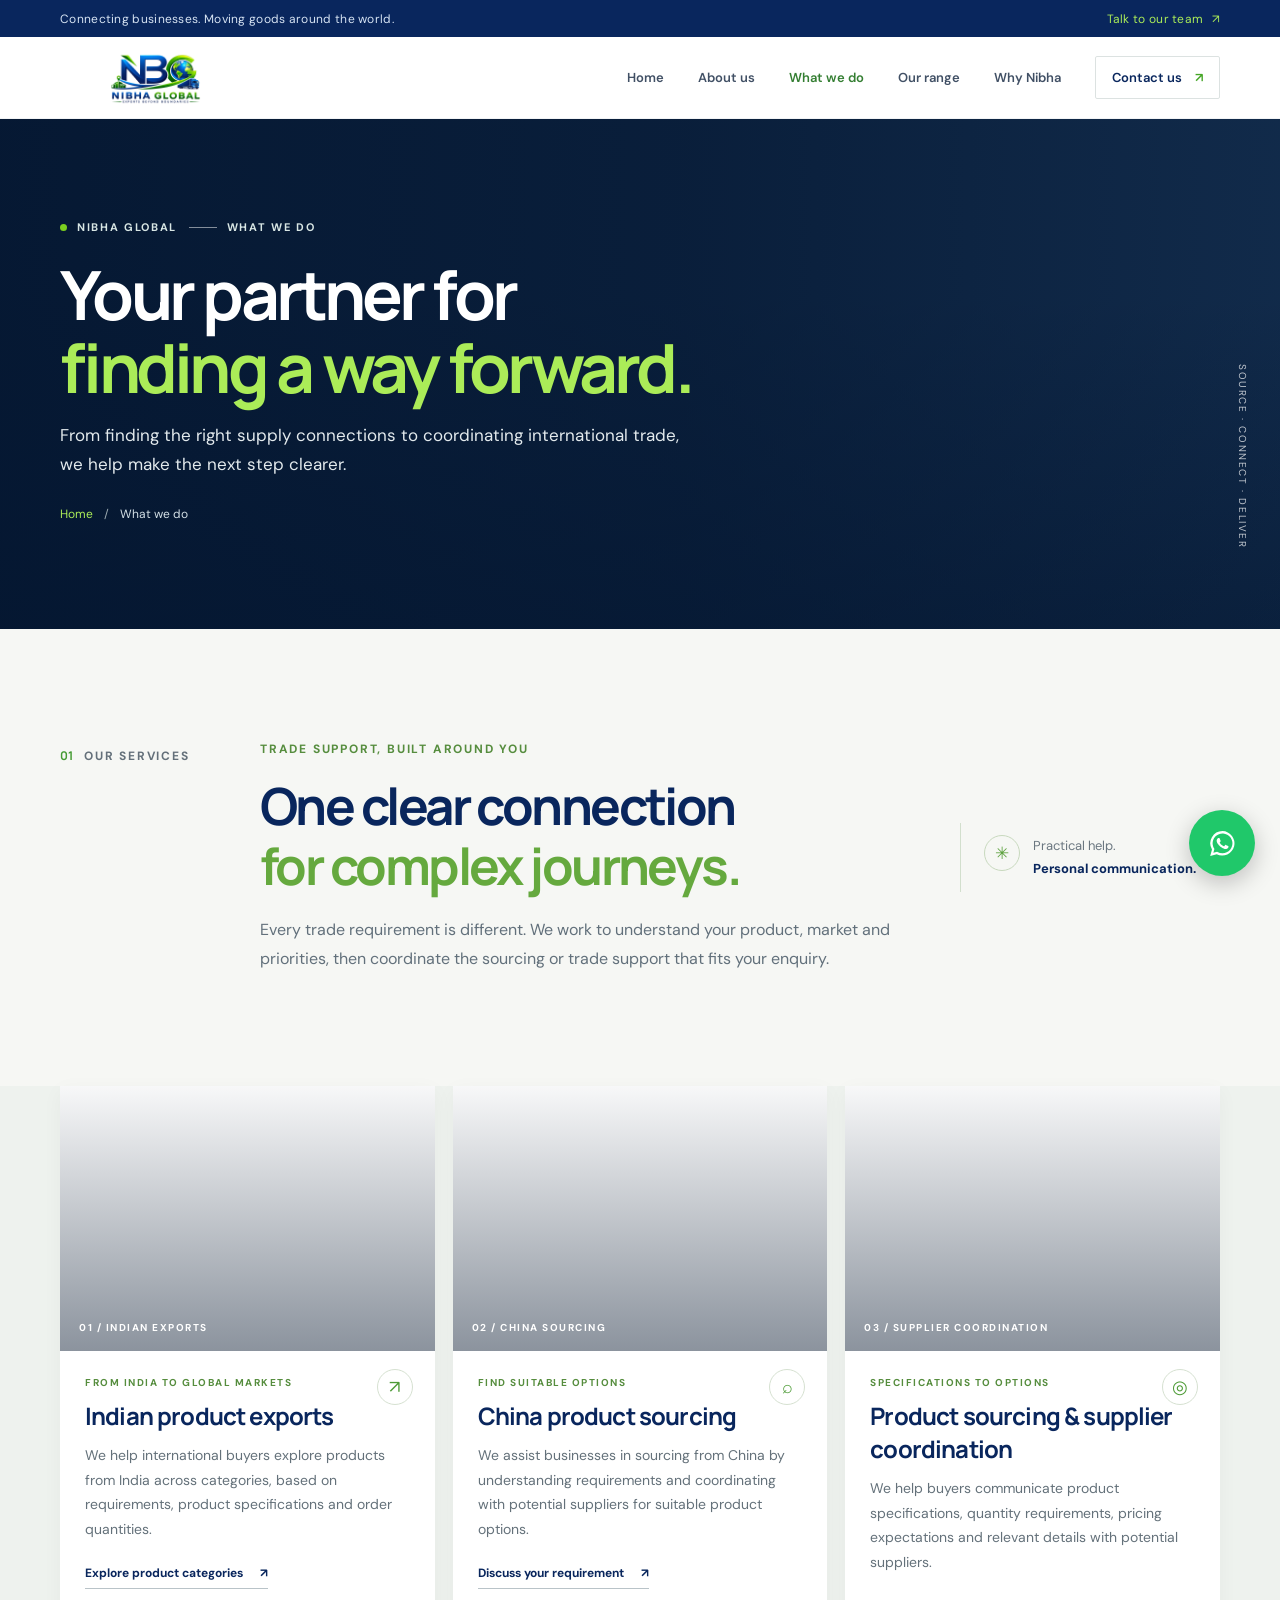
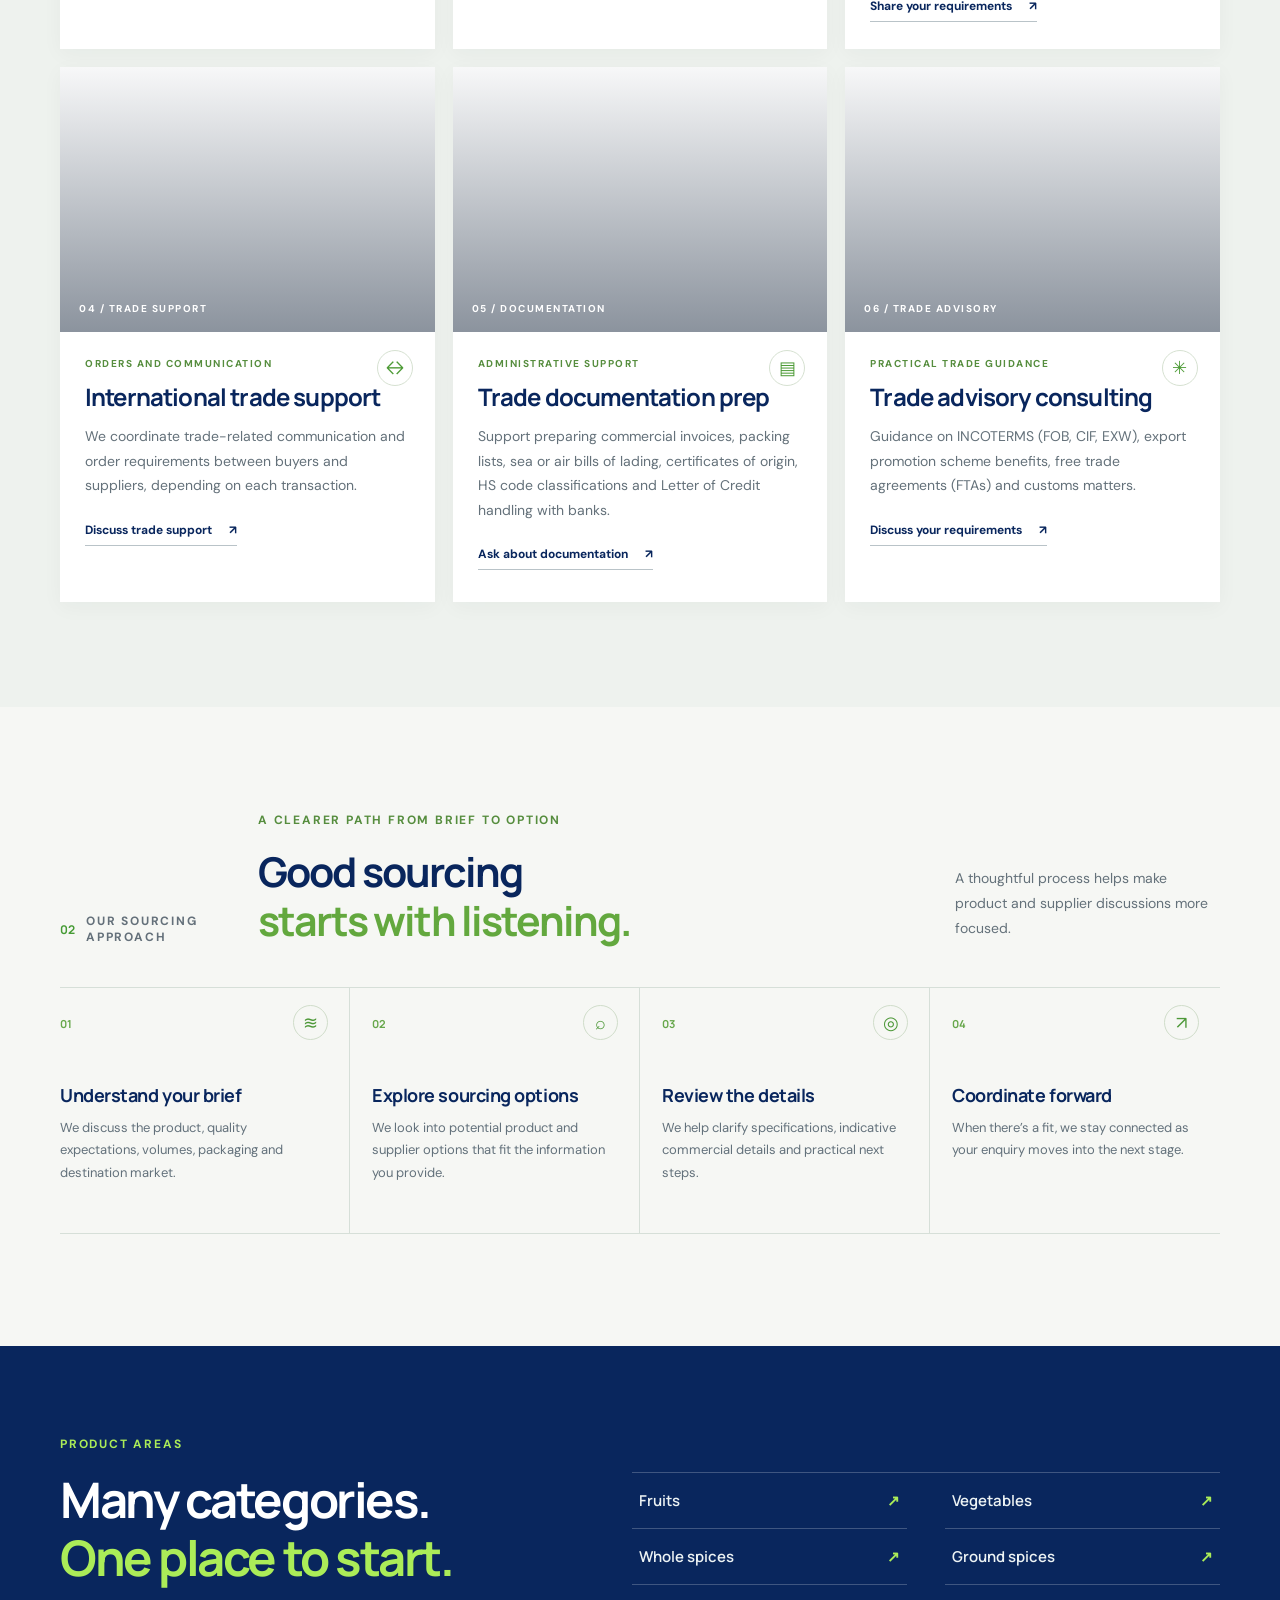
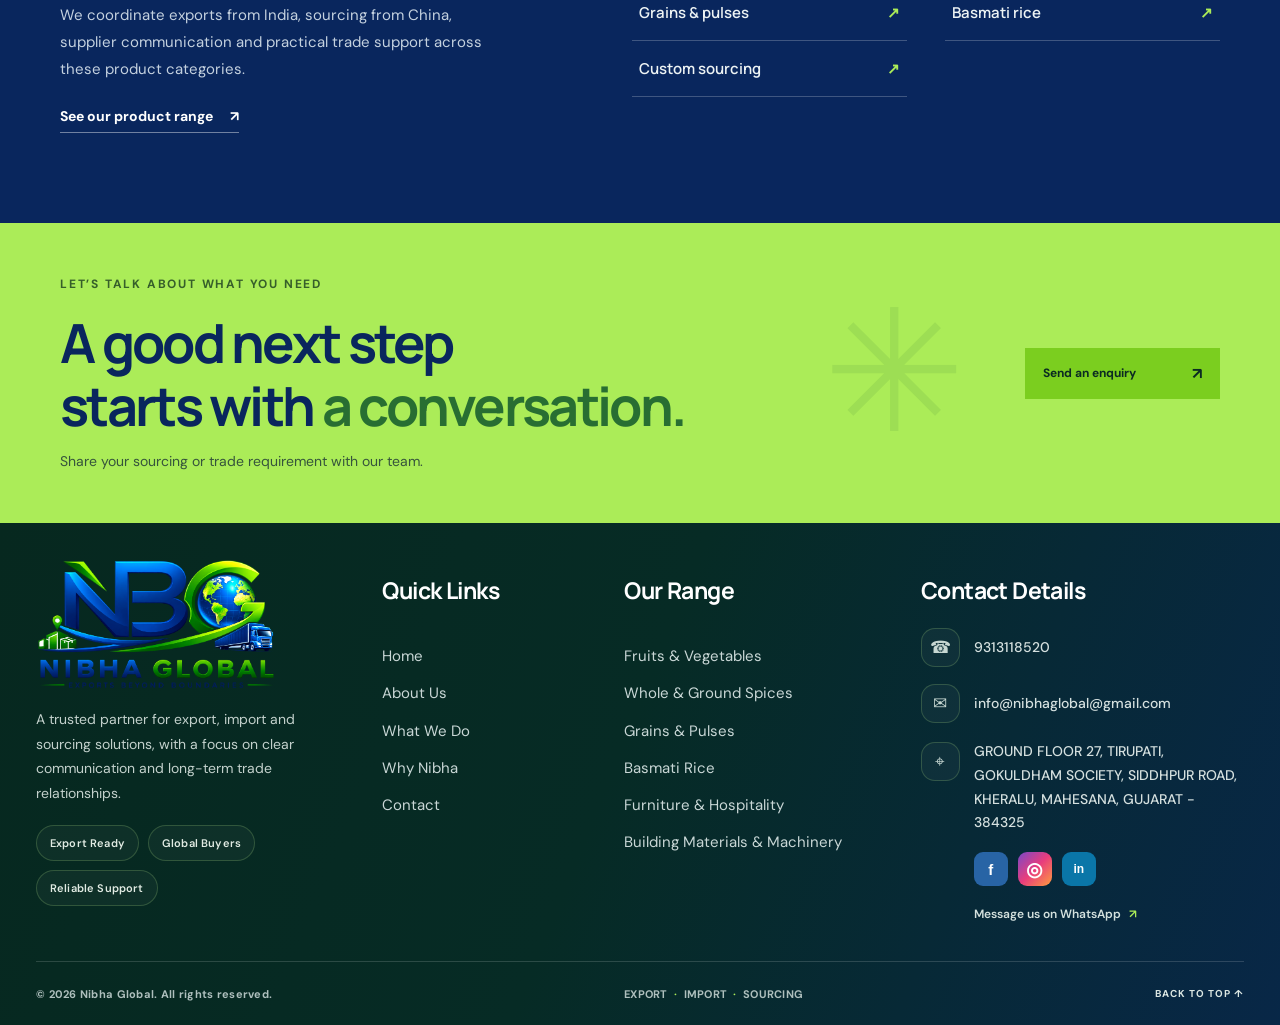
<file: what-we-do.html>
<!doctype html>
<html lang="en">
<head>
  <meta charset="utf-8">
  <meta name="viewport" content="width=device-width, initial-scale=1">
  <meta name="theme-color" content="#09265d">
  <meta name="description" content="Discover Nibha Global's export, import, and sourcing support for businesses trading across markets.">
  <title>What We Do | Nibha Global</title>
  <link rel="preconnect" href="https://fonts.googleapis.com">
  <link rel="preconnect" href="https://fonts.gstatic.com" crossorigin>
  <link href="https://fonts.googleapis.com/css2?family=DM+Sans:wght@400;500;600;700&family=Manrope:wght@400;500;600;700;800&display=swap" rel="stylesheet">
  <link rel="stylesheet" href="styles.css">
</head>
<body class="services-page" id="top">
  <div class="topbar"><div class="container topbar-inner"><span>Connecting businesses. Moving goods around the world.</span><a href="index.html#contact">Talk to our team <span aria-hidden="true">↗</span></a></div></div>
  <header class="header"><div class="container nav-wrap">
    <a class="brand" href="index.html#home" aria-label="Nibha Global home"><img src="NBG%201%20design%20Umang.PNG" alt="Nibha Global — Export, Import and Sourcing" /></a>
    <button class="menu-toggle" type="button" aria-label="Open menu" aria-expanded="false"><span></span><span></span><span></span></button>
    <nav class="nav" aria-label="Main navigation"><a href="index.html#home">Home</a><a href="about.html">About us</a><a class="current" href="what-we-do.html" aria-current="page">What we do</a><a href="our-range.html">Our range</a><a href="why-nibha.html">Why Nibha</a><a href="index.html#contact" class="nav-cta">Contact us <span>↗</span></a></nav>
  </div></header>
  <main>
    <section class="services-hero"><div class="services-hero-image"></div><div class="services-hero-shade"></div><div class="container services-hero-content"><p class="eyebrow light"><span class="eyebrow-dot"></span> NIBHA GLOBAL <span class="eyebrow-line"></span> WHAT WE DO</p><h1>Your partner for<br><em>finding a way forward.</em></h1><p>From finding the right supply connections to coordinating international trade, we help make the next step clearer.</p><div class="breadcrumbs"><a href="index.html#home">Home</a><span>/</span><span>What we do</span></div></div><span class="services-hero-side">SOURCE · CONNECT · DELIVER</span></section>

    <section class="services-lead section"><div class="container services-lead-grid"><div class="section-kicker"><span class="kicker-number">01</span><span>OUR SERVICES</span></div><div><p class="overline">TRADE SUPPORT, BUILT AROUND YOU</p><h2>One clear connection<br><span>for complex journeys.</span></h2><p class="services-lead-copy">Every trade requirement is different. We work to understand your product, market and priorities, then coordinate the sourcing or trade support that fits your enquiry.</p></div><div class="services-lead-side"><span>✳</span><p>Practical help.<br><strong>Personal communication.</strong></p></div></div></section>

    <section class="service-offerings service-offerings-six"><div class="container"><div class="offering-grid">
      <article class="offering-card"><div class="offering-image offering-export"><span>01 / INDIAN EXPORTS</span></div><div class="offering-copy"><span class="offering-symbol">↗</span><p class="overline">FROM INDIA TO GLOBAL MARKETS</p><h3>Indian product exports</h3><p>We help international buyers explore products from India across categories, based on requirements, product specifications and order quantities.</p><a href="our-range.html" class="text-link">Explore product categories <span>↗</span></a></div></article>
      <article class="offering-card"><div class="offering-image offering-sourcing"><span>02 / CHINA SOURCING</span></div><div class="offering-copy"><span class="offering-symbol">⌕</span><p class="overline">FIND SUITABLE OPTIONS</p><h3>China product sourcing</h3><p>We assist businesses in sourcing from China by understanding requirements and coordinating with potential suppliers for suitable product options.</p><a href="index.html#contact" class="text-link">Discuss your requirement <span>↗</span></a></div></article>
      <article class="offering-card"><div class="offering-image offering-import"><span>03 / SUPPLIER COORDINATION</span></div><div class="offering-copy"><span class="offering-symbol">◎</span><p class="overline">SPECIFICATIONS TO OPTIONS</p><h3>Product sourcing &amp; supplier coordination</h3><p>We help buyers communicate product specifications, quantity requirements, pricing expectations and relevant details with potential suppliers.</p><a href="index.html#contact" class="text-link">Share your requirements <span>↗</span></a></div></article>
      <article class="offering-card"><div class="offering-image offering-export"><span>04 / TRADE SUPPORT</span></div><div class="offering-copy"><span class="offering-symbol">↔</span><p class="overline">ORDERS AND COMMUNICATION</p><h3>International trade support</h3><p>We coordinate trade-related communication and order requirements between buyers and suppliers, depending on each transaction.</p><a href="index.html#contact" class="text-link">Discuss trade support <span>↗</span></a></div></article>
      <article class="offering-card"><div class="offering-image offering-import"><span>05 / DOCUMENTATION</span></div><div class="offering-copy"><span class="offering-symbol">▤</span><p class="overline">ADMINISTRATIVE SUPPORT</p><h3>Trade documentation prep</h3><p>Support preparing commercial invoices, packing lists, sea or air bills of lading, certificates of origin, HS code classifications and Letter of Credit handling with banks.</p><a href="index.html#contact" class="text-link">Ask about documentation <span>↗</span></a></div></article>
      <article class="offering-card"><div class="offering-image offering-sourcing"><span>06 / TRADE ADVISORY</span></div><div class="offering-copy"><span class="offering-symbol">✳</span><p class="overline">PRACTICAL TRADE GUIDANCE</p><h3>Trade advisory consulting</h3><p>Guidance on INCOTERMS (FOB, CIF, EXW), export promotion scheme benefits, free trade agreements (FTAs) and customs matters.</p><a href="index.html#contact" class="text-link">Discuss your requirements <span>↗</span></a></div></article>
    </div></div></section>

    <section class="sourcing-process" id="sourcing-process"><div class="container"><div class="section-heading"><div class="section-kicker"><span class="kicker-number">02</span><span>OUR SOURCING APPROACH</span></div><div><p class="overline">A CLEARER PATH FROM BRIEF TO OPTION</p><h2>Good sourcing<br><span>starts with listening.</span></h2></div><p class="heading-note">A thoughtful process helps make product and supplier discussions more focused.</p></div><div class="process-grid"><article class="process-step"><span class="process-number">01</span><span class="process-icon">≋</span><h3>Understand your brief</h3><p>We discuss the product, quality expectations, volumes, packaging and destination market.</p></article><article class="process-step"><span class="process-number">02</span><span class="process-icon">⌕</span><h3>Explore sourcing options</h3><p>We look into potential product and supplier options that fit the information you provide.</p></article><article class="process-step"><span class="process-number">03</span><span class="process-icon">◎</span><h3>Review the details</h3><p>We help clarify specifications, indicative commercial details and practical next steps.</p></article><article class="process-step"><span class="process-number">04</span><span class="process-icon">↗</span><h3>Coordinate forward</h3><p>When there’s a fit, we stay connected as your enquiry moves into the next stage.</p></article></div></div></section>

    <section class="service-products"><div class="container service-products-grid"><div><p class="overline">PRODUCT AREAS</p><h2>Many categories.<br><span>One place to start.</span></h2><p>We coordinate exports from India, sourcing from China, supplier communication and practical trade support across these product categories.</p><a class="text-link light-link" href="our-range.html">See our product range <span>↗</span></a></div><div class="product-tags"><a href="our-range.html">Fruits <span>↗</span></a><a href="our-range.html">Vegetables <span>↗</span></a><a href="our-range.html">Whole spices <span>↗</span></a><a href="our-range.html">Ground spices <span>↗</span></a><a href="our-range.html">Grains & pulses <span>↗</span></a><a href="our-range.html">Basmati rice <span>↗</span></a><a href="our-range.html">Custom sourcing <span>↗</span></a></div></div></section>

    <section class="services-cta"><div class="container services-cta-inner"><div><p class="overline">LET’S TALK ABOUT WHAT YOU NEED</p><h2>A good next step<br>starts with <em>a conversation.</em></h2><p>Share your sourcing or trade requirement with our team.</p></div><a class="button button-green" href="index.html#contact">Send an enquiry <span>↗</span></a><span class="services-cta-mark">✳</span></div></section>
  </main>
  <footer class="footer"><div class="container footer-container"><div class="footer-columns">
  <div class="footer-brand-column"><a class="footer-logo" href="index.html#home" aria-label="Nibha Global home"><img src="assets/nibha-global-footer.png" alt="Nibha Global — Export, Import and Sourcing" /></a><p class="footer-description">A trusted partner for export, import and sourcing solutions, with a focus on clear communication and long-term trade relationships.</p><div class="footer-badges"><span>Export Ready</span><span>Global Buyers</span><span>Reliable Support</span></div></div>
  <nav class="footer-link-column" aria-label="Quick links"><h2>Quick Links</h2><a href="index.html#home">Home</a><a href="about.html">About Us</a><a href="what-we-do.html">What We Do</a><a href="why-nibha.html">Why Nibha</a><a href="index.html#contact">Contact</a></nav>
  <nav class="footer-link-column" aria-label="Our product range"><h2>Our Range</h2><a href="our-range.html#fruits-vegetables">Fruits &amp; Vegetables</a><a href="our-range.html#whole-ground-spices">Whole &amp; Ground Spices</a><a href="our-range.html#grains-pulses">Grains &amp; Pulses</a><a href="our-range.html#basmati-rice">Basmati Rice</a><a href="our-range.html#furniture-hospitality">Furniture &amp; Hospitality</a><a href="our-range.html#building-hardware-machinery">Building Materials &amp; Machinery</a></nav>
  <div class="footer-contact-column"><h2>Contact Details</h2><div class="footer-detail"><span class="footer-detail-icon" aria-hidden="true">☎</span><a href="tel:9313118520">9313118520</a></div><div class="footer-detail"><span class="footer-detail-icon" aria-hidden="true">✉</span><span>info@nibhaglobal@gmail.com</span></div><div class="footer-detail footer-address"><span class="footer-detail-icon" aria-hidden="true">⌖</span><address>GROUND FLOOR 27, TIRUPATI, GOKULDHAM SOCIETY, SIDDHPUR ROAD,<br>KHERALU, MAHESANA, GUJARAT - 384325</address></div><div class="footer-social" aria-label="Social media"><span aria-label="Facebook">f</span><span aria-label="Instagram">◎</span><span aria-label="LinkedIn">in</span></div><a class="footer-whatsapp-link" href="https://wa.me/919313118520" target="_blank" rel="noopener noreferrer">Message us on WhatsApp <span>↗</span></a></div>
</div><div class="footer-bottom"><span>© <span id="year"></span> Nibha Global. All rights reserved.</span><span>EXPORT <i>·</i> IMPORT <i>·</i> SOURCING</span><a href="#top">BACK TO TOP ↑</a></div></div></footer>
<a class="whatsapp-float" href="https://wa.me/919313118520" target="_blank" rel="noopener noreferrer" aria-label="Chat with Nibha Global on WhatsApp"><svg viewBox="0 0 32 32" aria-hidden="true"><path d="M16 3.2A12.6 12.6 0 0 0 5.15 22.2L3.3 28.8l6.75-1.77A12.6 12.6 0 1 0 16 3.2Zm0 22.86a10.2 10.2 0 0 1-5.18-1.41l-.37-.22-3.86 1.01 1.03-3.76-.24-.39A10.22 10.22 0 1 1 16 26.06Zm5.61-7.66c-.3-.15-1.78-.88-2.06-.98-.28-.1-.48-.15-.68.15-.2.3-.78.98-.96 1.18-.18.2-.35.22-.65.07-.3-.15-1.27-.47-2.41-1.49-.89-.79-1.5-1.77-1.68-2.07-.18-.3-.02-.46.13-.61.13-.13.3-.35.45-.53.15-.18.2-.3.3-.5.1-.2.05-.38-.03-.53-.08-.15-.68-1.63-.93-2.23-.24-.58-.49-.5-.68-.51h-.58c-.2 0-.53.08-.81.38-.28.3-1.06 1.03-1.06 2.51 0 1.48 1.08 2.91 1.23 3.11.15.2 2.13 3.25 5.16 4.56.72.31 1.28.5 1.72.64.72.23 1.37.2 1.89.12.58-.09 1.78-.73 2.03-1.43.25-.7.25-1.3.18-1.43-.08-.13-.28-.2-.58-.35Z"/></svg></a>
  <script src="script.js"></script>
</body>
</html>
</file>
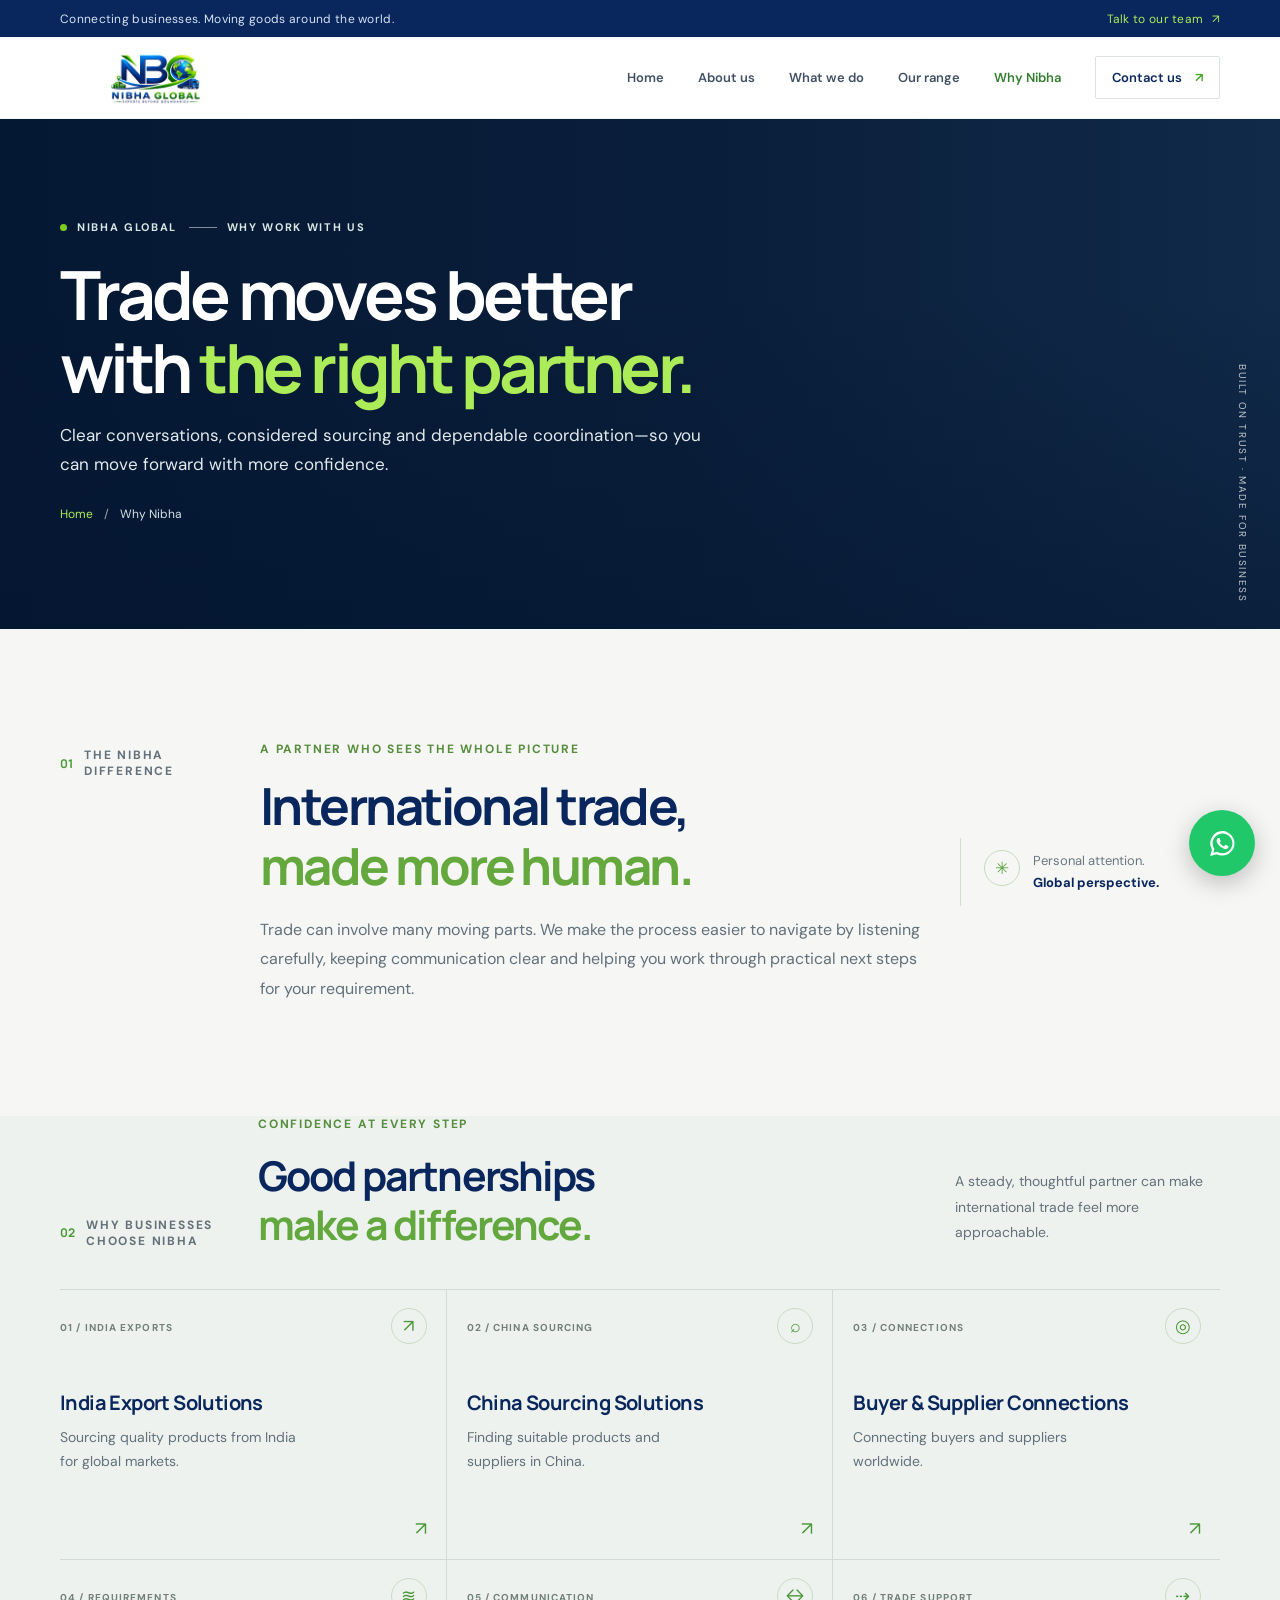
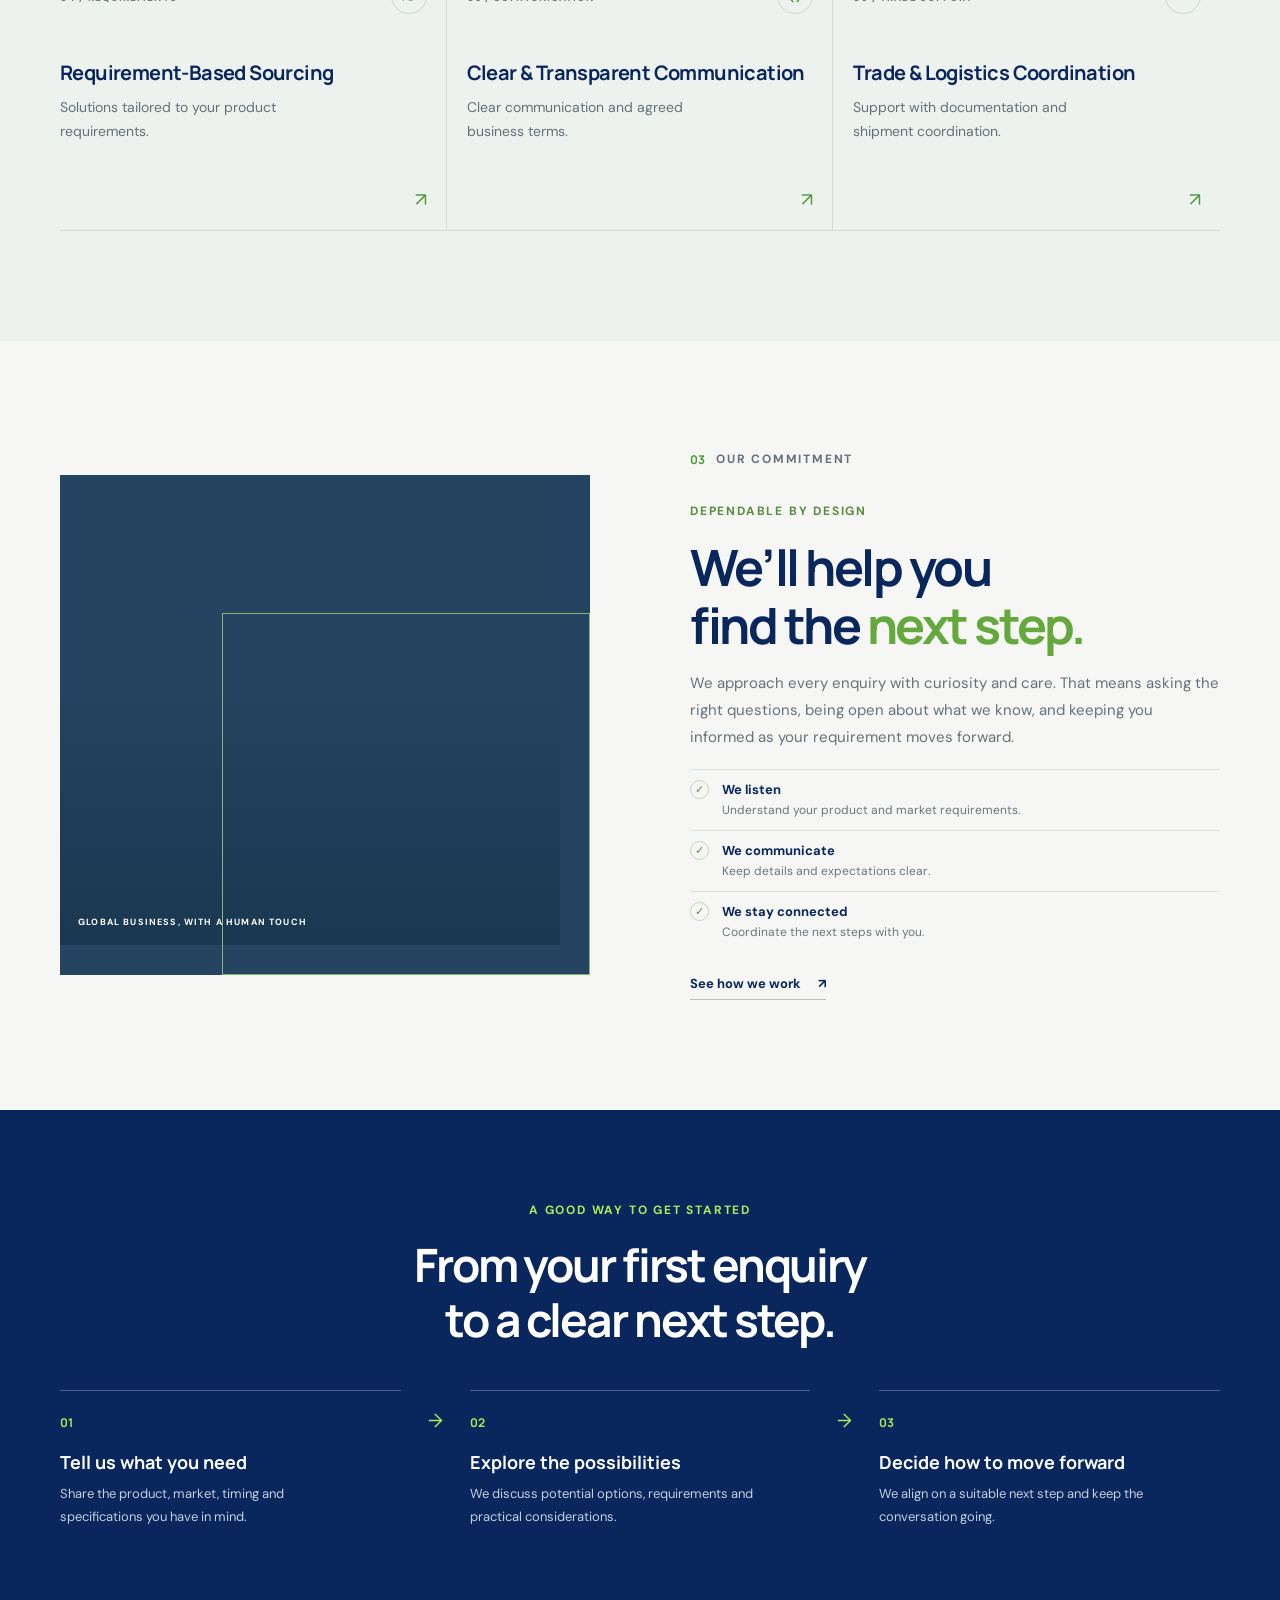
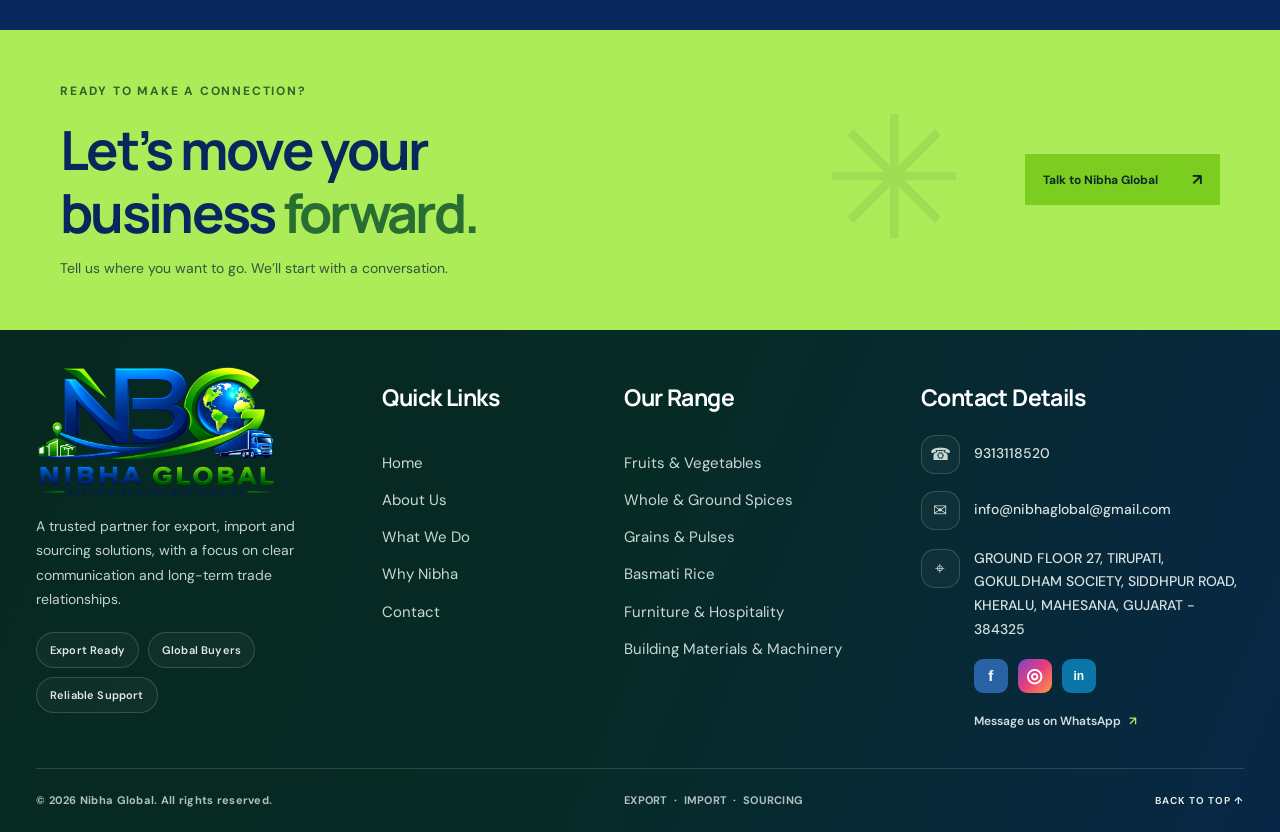
<file: why-nibha.html>
<!doctype html>
<html lang="en">
<head>
  <meta charset="utf-8">
  <meta name="viewport" content="width=device-width, initial-scale=1">
  <meta name="theme-color" content="#09265d">
  <meta name="description" content="See how Nibha Global makes international sourcing and trade more personal, clear and dependable.">
  <title>Why Nibha Global | Trade With Confidence</title>
  <link rel="preconnect" href="https://fonts.googleapis.com">
  <link rel="preconnect" href="https://fonts.gstatic.com" crossorigin>
  <link href="https://fonts.googleapis.com/css2?family=DM+Sans:wght@400;500;600;700&family=Manrope:wght@400;500;600;700;800&display=swap" rel="stylesheet">
  <link rel="stylesheet" href="styles.css">
</head>
<body class="why-page" id="top">
  <div class="topbar"><div class="container topbar-inner"><span>Connecting businesses. Moving goods around the world.</span><a href="index.html#contact">Talk to our team <span aria-hidden="true">↗</span></a></div></div>
  <header class="header"><div class="container nav-wrap">
    <a class="brand" href="index.html#home" aria-label="Nibha Global home"><img src="NBG%201%20design%20Umang.PNG" alt="Nibha Global — Export, Import and Sourcing" /></a>
    <button class="menu-toggle" type="button" aria-label="Open menu" aria-expanded="false"><span></span><span></span><span></span></button>
    <nav class="nav" aria-label="Main navigation"><a href="index.html#home">Home</a><a href="about.html">About us</a><a href="what-we-do.html">What we do</a><a href="our-range.html">Our range</a><a class="current" href="why-nibha.html" aria-current="page">Why Nibha</a><a href="index.html#contact" class="nav-cta">Contact us <span>↗</span></a></nav>
  </div></header>
  <main>
    <section class="why-hero"><div class="why-hero-image"></div><div class="why-hero-shade"></div><div class="container why-hero-content"><p class="eyebrow light"><span class="eyebrow-dot"></span> NIBHA GLOBAL <span class="eyebrow-line"></span> WHY WORK WITH US</p><h1>Trade moves better<br>with <em>the right partner.</em></h1><p>Clear conversations, considered sourcing and dependable coordination—so you can move forward with more confidence.</p><div class="breadcrumbs"><a href="index.html#home">Home</a><span>/</span><span>Why Nibha</span></div></div><span class="why-hero-side">BUILT ON TRUST · MADE FOR BUSINESS</span></section>

    <section class="why-intro section"><div class="container why-intro-grid"><div class="section-kicker"><span class="kicker-number">01</span><span>THE NIBHA DIFFERENCE</span></div><div><p class="overline">A PARTNER WHO SEES THE WHOLE PICTURE</p><h2>International trade,<br><span>made more human.</span></h2><p class="why-intro-copy">Trade can involve many moving parts. We make the process easier to navigate by listening carefully, keeping communication clear and helping you work through practical next steps for your requirement.</p></div><div class="why-intro-note"><span>✳</span><p>Personal attention.<br><strong>Global perspective.</strong></p></div></div></section>

    <section class="why-benefits"><div class="container"><div class="section-heading"><div class="section-kicker"><span class="kicker-number">02</span><span>WHY BUSINESSES CHOOSE NIBHA</span></div><div><p class="overline">CONFIDENCE AT EVERY STEP</p><h2>Good partnerships<br><span>make a difference.</span></h2></div><p class="heading-note">A steady, thoughtful partner can make international trade feel more approachable.</p></div><div class="benefit-grid benefit-grid-six">
      <article class="benefit-card"><span class="benefit-no">01 / INDIA EXPORTS</span><span class="benefit-icon">↗</span><h3>India Export Solutions</h3><p>Sourcing quality products from India for global markets.</p><a href="what-we-do.html" aria-label="Learn about India export solutions">↗</a></article>
      <article class="benefit-card"><span class="benefit-no">02 / CHINA SOURCING</span><span class="benefit-icon">⌕</span><h3>China Sourcing Solutions</h3><p>Finding suitable products and suppliers in China.</p><a href="what-we-do.html" aria-label="Learn about China sourcing">↗</a></article>
      <article class="benefit-card"><span class="benefit-no">03 / CONNECTIONS</span><span class="benefit-icon">◎</span><h3>Buyer &amp; Supplier Connections</h3><p>Connecting buyers and suppliers worldwide.</p><a href="what-we-do.html" aria-label="Learn about buyer and supplier connections">↗</a></article>
      <article class="benefit-card"><span class="benefit-no">04 / REQUIREMENTS</span><span class="benefit-icon">≋</span><h3>Requirement-Based Sourcing</h3><p>Solutions tailored to your product requirements.</p><a href="our-range.html" aria-label="Explore sourcing categories">↗</a></article>
      <article class="benefit-card"><span class="benefit-no">05 / COMMUNICATION</span><span class="benefit-icon">↔</span><h3>Clear &amp; Transparent Communication</h3><p>Clear communication and agreed business terms.</p><a href="index.html#contact" aria-label="Contact Nibha Global">↗</a></article>
      <article class="benefit-card"><span class="benefit-no">06 / TRADE SUPPORT</span><span class="benefit-icon">⇢</span><h3>Trade &amp; Logistics Coordination</h3><p>Support with documentation and shipment coordination.</p><a href="what-we-do.html" aria-label="Learn about trade coordination">↗</a></article>
    </div></div></section>

    <section class="why-commitment"><div class="container commitment-grid"><div class="commitment-photo"><div></div><span>GLOBAL BUSINESS, WITH A HUMAN TOUCH</span></div><div class="commitment-copy"><div class="section-kicker"><span class="kicker-number">03</span><span>OUR COMMITMENT</span></div><p class="overline">DEPENDABLE BY DESIGN</p><h2>We’ll help you<br>find the <span>next step.</span></h2><p>We approach every enquiry with curiosity and care. That means asking the right questions, being open about what we know, and keeping you informed as your requirement moves forward.</p><div class="commitment-points"><div><span>✓</span><p><strong>We listen</strong><br>Understand your product and market requirements.</p></div><div><span>✓</span><p><strong>We communicate</strong><br>Keep details and expectations clear.</p></div><div><span>✓</span><p><strong>We stay connected</strong><br>Coordinate the next steps with you.</p></div></div><a class="text-link" href="what-we-do.html">See how we work <span>↗</span></a></div></div></section>

    <section class="why-steps"><div class="container"><div class="why-steps-heading"><p class="overline">A GOOD WAY TO GET STARTED</p><h2>From your first enquiry<br>to a clear next step.</h2></div><div class="why-step-row"><article><span>01</span><h3>Tell us what you need</h3><p>Share the product, market, timing and specifications you have in mind.</p></article><i>→</i><article><span>02</span><h3>Explore the possibilities</h3><p>We discuss potential options, requirements and practical considerations.</p></article><i>→</i><article><span>03</span><h3>Decide how to move forward</h3><p>We align on a suitable next step and keep the conversation going.</p></article></div></div></section>

    <section class="why-cta"><div class="container why-cta-inner"><div><p class="overline">READY TO MAKE A CONNECTION?</p><h2>Let’s move your<br>business <em>forward.</em></h2><p>Tell us where you want to go. We’ll start with a conversation.</p></div><a class="button button-green" href="index.html#contact">Talk to Nibha Global <span>↗</span></a><span class="why-cta-mark">✳</span></div></section>
  </main>
  <footer class="footer"><div class="container footer-container"><div class="footer-columns">
  <div class="footer-brand-column"><a class="footer-logo" href="index.html#home" aria-label="Nibha Global home"><img src="assets/nibha-global-footer.png" alt="Nibha Global — Export, Import and Sourcing" /></a><p class="footer-description">A trusted partner for export, import and sourcing solutions, with a focus on clear communication and long-term trade relationships.</p><div class="footer-badges"><span>Export Ready</span><span>Global Buyers</span><span>Reliable Support</span></div></div>
  <nav class="footer-link-column" aria-label="Quick links"><h2>Quick Links</h2><a href="index.html#home">Home</a><a href="about.html">About Us</a><a href="what-we-do.html">What We Do</a><a href="why-nibha.html">Why Nibha</a><a href="index.html#contact">Contact</a></nav>
  <nav class="footer-link-column" aria-label="Our product range"><h2>Our Range</h2><a href="our-range.html#fruits-vegetables">Fruits &amp; Vegetables</a><a href="our-range.html#whole-ground-spices">Whole &amp; Ground Spices</a><a href="our-range.html#grains-pulses">Grains &amp; Pulses</a><a href="our-range.html#basmati-rice">Basmati Rice</a><a href="our-range.html#furniture-hospitality">Furniture &amp; Hospitality</a><a href="our-range.html#building-hardware-machinery">Building Materials &amp; Machinery</a></nav>
  <div class="footer-contact-column"><h2>Contact Details</h2><div class="footer-detail"><span class="footer-detail-icon" aria-hidden="true">☎</span><a href="tel:9313118520">9313118520</a></div><div class="footer-detail"><span class="footer-detail-icon" aria-hidden="true">✉</span><span>info@nibhaglobal@gmail.com</span></div><div class="footer-detail footer-address"><span class="footer-detail-icon" aria-hidden="true">⌖</span><address>GROUND FLOOR 27, TIRUPATI, GOKULDHAM SOCIETY, SIDDHPUR ROAD,<br>KHERALU, MAHESANA, GUJARAT - 384325</address></div><div class="footer-social" aria-label="Social media"><span aria-label="Facebook">f</span><span aria-label="Instagram">◎</span><span aria-label="LinkedIn">in</span></div><a class="footer-whatsapp-link" href="https://wa.me/919313118520" target="_blank" rel="noopener noreferrer">Message us on WhatsApp <span>↗</span></a></div>
</div><div class="footer-bottom"><span>© <span id="year"></span> Nibha Global. All rights reserved.</span><span>EXPORT <i>·</i> IMPORT <i>·</i> SOURCING</span><a href="#top">BACK TO TOP ↑</a></div></div></footer>
<a class="whatsapp-float" href="https://wa.me/919313118520" target="_blank" rel="noopener noreferrer" aria-label="Chat with Nibha Global on WhatsApp"><svg viewBox="0 0 32 32" aria-hidden="true"><path d="M16 3.2A12.6 12.6 0 0 0 5.15 22.2L3.3 28.8l6.75-1.77A12.6 12.6 0 1 0 16 3.2Zm0 22.86a10.2 10.2 0 0 1-5.18-1.41l-.37-.22-3.86 1.01 1.03-3.76-.24-.39A10.22 10.22 0 1 1 16 26.06Zm5.61-7.66c-.3-.15-1.78-.88-2.06-.98-.28-.1-.48-.15-.68.15-.2.3-.78.98-.96 1.18-.18.2-.35.22-.65.07-.3-.15-1.27-.47-2.41-1.49-.89-.79-1.5-1.77-1.68-2.07-.18-.3-.02-.46.13-.61.13-.13.3-.35.45-.53.15-.18.2-.3.3-.5.1-.2.05-.38-.03-.53-.08-.15-.68-1.63-.93-2.23-.24-.58-.49-.5-.68-.51h-.58c-.2 0-.53.08-.81.38-.28.3-1.06 1.03-1.06 2.51 0 1.48 1.08 2.91 1.23 3.11.15.2 2.13 3.25 5.16 4.56.72.31 1.28.5 1.72.64.72.23 1.37.2 1.89.12.58-.09 1.78-.73 2.03-1.43.25-.7.25-1.3.18-1.43-.08-.13-.28-.2-.58-.35Z"/></svg></a>
  <script src="script.js"></script>
</body>
</html>
</file>
<file: styles.css>
:root{--navy:#09265d;--blue:#0b4d9b;--green:#7bce1f;--lime:#abec58;--ink:#142438;--muted:#667486;--paper:#f6f7f4;--white:#fff;--line:#e0e5e7;--display:'Manrope',sans-serif;--body:'DM Sans',sans-serif}*{box-sizing:border-box}html{scroll-behavior:smooth;scroll-padding-top:90px}body{margin:0;color:var(--ink);background:var(--paper);font-family:var(--body);-webkit-font-smoothing:antialiased}a{color:inherit;text-decoration:none}.container{width:min(1160px,calc(100% - 64px));margin-inline:auto}.topbar{height:37px;background:var(--navy);color:#d6e3f3;font-size:11px;letter-spacing:.025em}.topbar-inner{height:100%;display:flex;align-items:center;justify-content:space-between}.topbar a{color:var(--lime)}.topbar a span{margin-left:5px}.header{height:82px;background:rgba(255,255,255,.97);position:sticky;top:0;z-index:10;border-bottom:1px solid rgba(17,48,83,.06)}.nav-wrap{height:100%;display:flex;align-items:center;justify-content:space-between}.brand{display:block;width:190px;height:62px;overflow:hidden;position:relative}.brand img{width:100%;height:100%;object-fit:contain;object-position:center;mix-blend-mode:multiply}.nav{display:flex;align-items:center;gap:34px;font-size:12px;font-weight:600;color:#415065}.nav>a:not(.nav-cta):hover{color:#16723a}.nav-cta{border:1px solid #dce2e1;border-radius:2px;padding:12px 16px;color:var(--navy)}.nav-cta span{color:#45a626;margin-left:10px}.menu-toggle{display:none}.hero{height:665px;min-height:610px;position:relative;background:#123c65;overflow:hidden;color:white}.hero-photo{position:absolute;inset:0;background:url('https://images.unsplash.com/photo-1494412519320-aa613dfb7738?auto=format&fit=crop&w=2200&q=85') center 47%/cover no-repeat;transform:scale(1.015)}.hero-shade{position:absolute;inset:0;background:linear-gradient(90deg,rgba(4,22,48,.92) 0%,rgba(4,22,48,.78) 38%,rgba(6,31,53,.31) 72%,rgba(5,28,48,.12) 100%),linear-gradient(0deg,rgba(6,25,43,.48),transparent 40%)}.hero-content{position:relative;z-index:1;padding-top:104px}.eyebrow,.overline,.section-kicker,.service-no,.product-type,.image-caption,.form-title,.back-top,.footer-bottom{font-size:10px;font-weight:700;letter-spacing:.15em}.eyebrow{display:flex;align-items:center;gap:10px;color:#d8e6e4}.eyebrow-dot{width:7px;height:7px;background:var(--green);border-radius:50%}.eyebrow-line{width:28px;height:1px;background:rgba(255,255,255,.5);margin-left:2px}.hero h1{font:700 clamp(50px,6.3vw,82px)/1.08 var(--display);letter-spacing:-.055em;margin:30px 0 20px;max-width:720px}.hero h1 em,.cta-inner h2 em{font-style:normal;color:var(--lime)}.hero-copy{font-size:15px;line-height:1.8;color:#e1e8ec;max-width:470px;margin:0}.hero-actions{display:flex;align-items:center;gap:28px;margin-top:34px}.button{display:inline-flex;align-items:center;justify-content:space-between;gap:30px;min-width:195px;padding:15px 18px;font-size:12px;font-weight:700;transition:transform .2s,background .2s}.button:hover{transform:translateY(-2px)}.button-green{background:var(--green);color:#0b2b22}.button-green:hover{background:var(--lime)}.button span{font-size:16px}.text-link{display:inline-flex;align-items:center;gap:17px;font-size:12px;font-weight:700;color:var(--navy);padding-bottom:7px;border-bottom:1px solid #b9c3c8}.light-link{color:white;border-color:rgba(255,255,255,.46)}.hero-proof{position:absolute;top:460px;left:min(69%,790px);display:flex;align-items:center;gap:12px;font-size:11px;color:#d9e3e7;line-height:1.6}.hero-proof strong{color:white;font-size:12px}.proof-icon{display:grid;place-items:center;width:36px;height:36px;border:1px solid rgba(255,255,255,.4);border-radius:50%;font-size:18px;color:var(--lime)}.hero-side-label{position:absolute;right:27px;top:47%;writing-mode:vertical-rl;color:rgba(255,255,255,.75);font-size:9px;letter-spacing:.18em}.hero-side-label span{color:var(--lime);margin:8px 0}.scroll-cue{position:absolute;left:calc((100% - min(1160px,calc(100% - 64px)))/2);bottom:30px;display:flex;align-items:center;gap:12px;color:#dce4e5;font-size:9px;font-weight:600;letter-spacing:.14em}.scroll-cue span{height:1px;width:34px;background:var(--lime)}.section{padding:112px 0}.intro{background:var(--paper)}.intro-grid{display:grid;grid-template-columns:160px 1fr 190px;gap:38px}.section-kicker{display:flex;align-items:center;gap:11px;color:#64707a}.kicker-number{color:#459b34;font:700 12px var(--display);letter-spacing:0}.intro .section-kicker{align-self:start;margin-top:6px}.overline{color:#568d3e;margin:0 0 19px}.intro h2,.section-heading h2,.why-copy h2,.contact-copy h2{font:700 clamp(32px,4vw,46px)/1.2 var(--display);letter-spacing:-.045em;color:var(--navy);margin:0}.intro h2 span,.section-heading h2 span,.why-copy h2 span,.contact-copy h2 span{color:#63a83e}.intro-text{font-size:14px;line-height:1.85;color:#5d6b78;max-width:665px;margin:22px 0 22px}.intro-aside{align-self:center;text-align:center;color:#566473;font-size:11px;line-height:1.7}.intro-aside p{margin:14px 0}.intro-aside strong{color:var(--navy)}.orbit-mark{height:118px;width:118px;margin:auto;position:relative;display:grid;place-items:center}.orbit{position:absolute;border:1px solid #bfd3b2;border-radius:50%;inset:12px;transform:rotate(-38deg) scaleY(.53)}.orbit-two{transform:rotate(38deg) scaleY(.53);border-color:#d6ddce}.orbit-core{font:800 27px var(--display);color:var(--navy);letter-spacing:-.1em}.orbit-core span{color:#6bbd35}.orbit-star{position:absolute;right:7px;top:17px;color:#6bbd35;font-size:17px}.services{background:#edf1ed}.section-heading{display:grid;grid-template-columns:160px 1fr 265px;gap:38px;align-items:end;margin-bottom:46px}.section-heading h2{font-size:41px}.heading-note{font-size:12px;line-height:1.8;color:#64717a;margin:0 0 4px}.services .section-kicker,.products .section-kicker{align-self:start;margin-top:5px}.service-grid{display:grid;grid-template-columns:repeat(4,1fr);border-top:1px solid #d1d9d2;border-bottom:1px solid #d1d9d2}.service-card{position:relative;min-height:245px;padding:26px 23px 23px 0;border-right:1px solid #d1d9d2;display:flex;flex-direction:column}.service-card:not(:first-child){padding-left:23px}.service-card:last-child{border-right:0}.service-no{color:#7b8890;font-size:9px}.service-icon{position:absolute;right:23px;top:20px;width:35px;height:35px;display:grid;place-items:center;border:1px solid #cad6c6;border-radius:50%;color:#458e34;font-size:18px}.service-card h3{font:700 18px var(--display);letter-spacing:-.035em;color:var(--navy);margin:47px 0 10px}.service-card p{font-size:11px;line-height:1.75;color:#62707a;margin:0;max-width:220px}.service-card>a{margin-top:auto;align-self:flex-end;color:#449b37;font-size:18px}.products{background:var(--navy);color:white}.products .section-kicker{color:#c2d0dc}.products .kicker-number{color:var(--lime)}.products .overline{color:var(--lime)}.products .section-heading h2{color:white}.products .section-heading h2 span{color:var(--lime)}.products .heading-note{color:#bdcada}.product-grid{display:grid;grid-template-columns:repeat(4,1fr);gap:14px}.product-card{min-height:350px;position:relative;display:flex;flex-direction:column;justify-content:space-between;overflow:hidden;background-position:center;background-size:cover;transition:transform .25s}.product-card:hover{transform:translateY(-5px)}.product-card::before{content:"";position:absolute;inset:0;background:linear-gradient(180deg,rgba(2,15,35,.05) 10%,rgba(2,15,35,.15) 36%,rgba(2,15,35,.9) 100%)}.product-card>span,.product-card>div{position:relative;z-index:1}.produce{background-image:url('https://images.unsplash.com/photo-1542838132-92c53300491e?auto=format&fit=crop&w=760&q=80')}.spice{background-image:url('https://images.unsplash.com/photo-1596040033229-a9821ebd058d?auto=format&fit=crop&w=760&q=80')}.grain{background-image:url('https://images.unsplash.com/photo-1586201375761-83865001e31c?auto=format&fit=crop&w=760&q=80')}.custom{background-image:url('https://images.unsplash.com/photo-1500375592092-40eb2168fd21?auto=format&fit=crop&w=760&q=80')}.product-index{margin:16px 17px;font-size:10px;color:rgba(255,255,255,.85)}.product-card>div{padding:20px 20px 23px}.product-type{font-size:8px;color:#c9eab6}.product-card h3{font:700 19px var(--display);margin:8px 0 15px;letter-spacing:-.03em}.product-arrow{display:block;color:var(--lime);font-size:17px}.product-note{font-size:10px;color:#aabacc;margin:16px 0 0}.why{background:var(--paper)}.why-grid{display:grid;grid-template-columns:1fr 1fr;gap:100px;align-items:center}.why-visual{position:relative;padding:0 35px 35px 0}.why-image{height:500px;background:url('https://images.unsplash.com/photo-1586528116311-ad8dd3c8310d?auto=format&fit=crop&w=1050&q=85') center/cover no-repeat;position:relative}.why-image::after{content:"";position:absolute;inset:0;background:linear-gradient(145deg,rgba(5,36,76,.05),rgba(4,27,47,.28))}.why-visual::after{content:"";position:absolute;left:0;bottom:0;width:74%;height:78%;border:1px solid #93bd76;z-index:0}.why-image{z-index:1}.image-caption{position:absolute;z-index:2;bottom:9px;left:16px;right:50px;color:#fff;display:flex;justify-content:space-between;font-size:8px}.why-stamp{position:absolute;z-index:2;right:3px;top:34px;width:90px;height:90px;border-radius:50%;background:var(--lime);color:var(--navy);display:flex;align-items:center;justify-content:center;flex-direction:column;transform:rotate(11deg);font-size:8px;letter-spacing:.12em;font-weight:700}.why-stamp b{font-size:20px;margin:2px}.why-copy .section-kicker{margin-bottom:38px}.why-copy .overline{margin-bottom:15px}.why-copy h2{font-size:43px}.why-lede{font-size:12px;line-height:1.85;color:#66727e;margin:19px 0 25px}.reason{border-top:1px solid #dce1de;padding:15px 0;display:grid;grid-template-columns:35px 1fr 20px;gap:8px;align-items:start}.reason>span:first-child{font:700 10px var(--display);color:#6da34f;padding-top:3px}.reason h3{font:700 13px var(--display);color:var(--navy);margin:0 0 4px}.reason p{font-size:10px;line-height:1.6;color:#6a7681;margin:0}.reason-tick{color:#4b9b39;font-size:15px}.cta-band{background:var(--lime);overflow:hidden}.cta-inner{position:relative;min-height:275px;display:flex;align-items:center;justify-content:space-between}.cta-inner .overline{color:#355d28}.cta-inner h2{font:700 43px/1.18 var(--display);letter-spacing:-.045em;color:var(--navy);margin:0}.cta-inner h2 em{color:#286e32}.button-dark{background:var(--navy);color:white;z-index:1}.button-dark:hover{background:#10377a}.cta-orbit{position:absolute;right:20%;font-size:190px;color:rgba(17,92,49,.09);transform:rotate(-20deg)}.contact{background:#f4f6f2}.contact-grid{display:grid;grid-template-columns:1fr 1fr;gap:115px}.contact-copy .section-kicker{margin-bottom:38px}.contact-copy h2{font-size:43px}.contact-copy>p:not(.overline){font-size:12px;line-height:1.8;color:#687580;max-width:390px;margin-top:19px}.contact-note{display:flex;align-items:center;gap:12px;font-size:11px;line-height:1.6;color:#445260;margin-top:36px}.contact-note-mark{display:grid;place-items:center;width:39px;height:39px;border:1px solid #cbd9c1;border-radius:50%;color:#58a238;font-size:17px}.contact-form{padding:29px 31px;background:white;box-shadow:0 12px 38px rgba(24,55,44,.055)}.form-title{display:flex;justify-content:space-between;padding-bottom:19px;margin-bottom:18px;border-bottom:1px solid #e7ebe8;color:var(--navy)}.form-title span:last-child{color:#64ab3b}.contact-form label{display:block;font-size:10px;font-weight:700;color:#455567;margin:15px 0 7px}.contact-form label span{font-weight:400;color:#8b969e}.contact-form input,.contact-form textarea{display:block;width:100%;border:1px solid #e0e6e3;background:#fbfcfa;padding:12px 13px;font:11px var(--body);color:var(--ink);outline:none;resize:vertical}.contact-form input:focus,.contact-form textarea:focus{border-color:#75b94c}.contact-form input::placeholder,.contact-form textarea::placeholder{color:#a2abb0}.submit-button{border:0;width:100%;margin-top:18px;cursor:pointer}.form-hint,.form-status{font-size:9px;line-height:1.5;color:#84908f;text-align:center;margin:12px 0 0}.form-status{color:#387e38;font-size:11px}.footer{background:#071e48;color:#b5c2d0;padding:36px 0 0}.footer-top{display:flex;align-items:center;justify-content:space-between;padding-bottom:35px}.footer-brand{width:165px;height:55px;background:white;border-radius:2px}.footer-top>p{font-size:12px;line-height:1.7;margin:0}.footer-top>p strong{color:white}.back-top{display:flex;align-items:center;gap:13px;color:#d4dfdf;font-size:9px}.back-top span,.footer-bottom a span{color:var(--lime);font-size:15px}.footer-bottom{border-top:1px solid rgba(255,255,255,.15);min-height:54px;display:flex;align-items:center;justify-content:space-between;font-size:8px;color:#8f9fb2;letter-spacing:.08em}.footer-bottom i{font-style:normal;color:var(--lime);margin:0 3px}.footer-bottom a{color:#dde8e5}.footer-bottom a span{margin-left:6px}.menu-toggle{background:none;border:0}.hero,.product-card,.why-image{background-color:#194d6c}
@media(min-width:1400px){.hero{height:700px}.hero-content{padding-top:119px}}@media(max-width:900px){.container{width:min(100% - 44px,720px)}.nav{gap:18px}.nav a{font-size:11px}.brand{width:165px}.hero{height:620px}.hero-proof{left:68%}.intro-grid{grid-template-columns:125px 1fr;gap:25px}.intro-aside{display:none}.section-heading{grid-template-columns:125px 1fr;gap:25px}.heading-note{grid-column:2;max-width:470px}.service-grid{grid-template-columns:repeat(2,1fr)}.service-card:nth-child(2){border-right:0}.service-card:nth-child(-n+2){border-bottom:1px solid #d1d9d2}.service-card:nth-child(3){padding-left:0}.product-grid{grid-template-columns:repeat(2,1fr)}.product-card{min-height:330px}.why-grid{gap:50px}.why-image{height:430px}.contact-grid{gap:45px}}@media(max-width:650px){.container{width:calc(100% - 40px)}.topbar{height:34px;font-size:9px}.topbar-inner>span{max-width:250px}.header{height:68px}.brand{width:145px;height:55px}.menu-toggle{display:flex;width:38px;height:38px;flex-direction:column;justify-content:center;gap:5px;padding:8px;cursor:pointer}.menu-toggle span{display:block;width:22px;height:2px;background:var(--navy)}.nav{display:none;position:absolute;top:68px;left:0;right:0;background:white;padding:15px 22px 22px;box-shadow:0 10px 18px #102b491c;flex-direction:column;align-items:stretch;gap:0}.nav.open{display:flex}.nav>a:not(.nav-cta){padding:13px 0;border-bottom:1px solid #edf0ec}.nav-cta{margin-top:14px;text-align:center}.hero{height:650px;min-height:600px}.hero-photo{background-position:59% center}.hero-shade{background:linear-gradient(90deg,rgba(4,22,48,.87),rgba(4,22,48,.5)),linear-gradient(0deg,rgba(6,25,43,.45),transparent 45%)}.hero-content{padding-top:91px}.eyebrow{font-size:8px;gap:7px}.hero h1{font-size:54px;margin:27px 0 17px}.hero-copy{max-width:390px;font-size:13px}.hero-actions{align-items:flex-start;flex-direction:column;gap:17px;margin-top:27px}.button{min-width:200px;padding:14px 16px}.hero-proof{top:auto;left:20px;bottom:62px}.hero-side-label{right:11px;font-size:8px}.scroll-cue{left:20px;bottom:24px;font-size:8px}.section{padding:76px 0}.intro-grid{grid-template-columns:1fr;gap:24px}.intro .section-kicker{margin:0}.intro h2,.section-heading h2,.why-copy h2,.contact-copy h2{font-size:34px}.intro-text{font-size:13px}.section-heading{grid-template-columns:1fr;gap:23px;margin-bottom:30px}.section-heading h2{font-size:34px}.heading-note{grid-column:auto;font-size:11px}.services .section-kicker,.products .section-kicker{margin:0}.service-grid{grid-template-columns:1fr 1fr}.service-card{min-height:233px;padding:20px 13px 18px 0}.service-card:not(:first-child){padding-left:13px}.service-card:nth-child(3){padding-left:0}.service-card h3{font-size:15px;margin-top:47px}.service-card p{font-size:10px}.service-icon{right:13px;top:15px;width:30px;height:30px}.service-no{font-size:8px}.product-grid{gap:9px}.product-card{min-height:260px}.product-card>div{padding:14px}.product-card h3{font-size:15px}.product-index{margin:12px}.product-type{font-size:7px}.product-note{font-size:9px}.why-grid{grid-template-columns:1fr;gap:43px}.why-visual{padding:0 24px 24px 0}.why-image{height:350px}.why-stamp{width:75px;height:75px;right:0}.why-copy .section-kicker{margin-bottom:27px}.why-copy h2{font-size:37px}.cta-inner{min-height:265px;align-items:flex-start;justify-content:center;flex-direction:column;gap:25px}.cta-inner h2{font-size:37px}.cta-orbit{right:2%;top:35px;font-size:140px}.button-dark{min-width:205px}.contact-grid{grid-template-columns:1fr;gap:34px}.contact-copy .section-kicker{margin-bottom:27px}.contact-copy h2{font-size:37px}.contact-note{margin-top:25px}.contact-form{padding:23px 20px}.footer-top{flex-wrap:wrap;gap:19px}.footer-brand{width:135px;height:47px}.footer-top>p{font-size:10px}.back-top{margin-left:auto}.footer-bottom{padding:15px 0;gap:10px;flex-wrap:wrap;font-size:7px}.footer-bottom>span:nth-child(2){order:3;width:100%}}@media(prefers-reduced-motion:reduce){html{scroll-behavior:auto}*,*::before,*::after{transition:none!important}}

/* Readable type scale: keep supporting copy comfortable alongside the large headings. */
body{font-size:16px}
.topbar{font-size:12px}
.nav{font-size:14px}
.nav a{font-size:13px}
.eyebrow{font-size:11px}
.hero-copy{font-size:17px;line-height:1.75;max-width:530px}
.hero-proof{font-size:13px}
.hero-proof strong{font-size:14px}
.overline,.section-kicker{font-size:12px}
.intro-text{font-size:16px;line-height:1.8}
.text-link{font-size:14px}
.heading-note{font-size:14px;line-height:1.8}
.service-no{font-size:11px}
.service-card h3{font-size:20px}
.service-card p{font-size:14px;line-height:1.7}
.product-type{font-size:10px}
.product-card h3{font-size:22px}
.product-note{font-size:12px}
.image-caption{font-size:10px}
.why-lede{font-size:15px;line-height:1.8}
.reason h3{font-size:15px}
.reason p{font-size:13px}
.cta-inner h2{font-size:clamp(42px,5vw,54px)}
.contact-copy>p:not(.overline){font-size:15px;line-height:1.8}
.contact-note{font-size:13px}
.contact-form label{font-size:12px}
.contact-form input,.contact-form textarea{font-size:14px;padding:13px 14px}
.form-title{font-size:12px}
.form-hint{font-size:11px}
.footer-top>p{font-size:14px}
.footer-bottom{font-size:10px}
@media(max-width:900px){.nav a{font-size:13px}.section-kicker,.overline{font-size:11px}.service-card h3{font-size:18px}.product-card h3{font-size:19px}}
@media(max-width:650px){
  .topbar{font-size:10px}
  .nav a{font-size:15px}
  .eyebrow{font-size:9px}
  .hero-copy{font-size:15px}
  .hero-proof{font-size:12px}
  .hero-proof strong{font-size:13px}
  .scroll-cue{font-size:9px}
  .section{padding:66px 0}
  .intro-text{font-size:15px}
  .section-heading h2,.intro h2{font-size:32px}
  .heading-note{font-size:13px}
  .service-card{min-height:245px}
  .service-card h3{font-size:16px}
  .service-card p{font-size:12px;line-height:1.65}
  .service-no{font-size:9px}
  .product-card{min-height:280px}
  .product-card h3{font-size:16px}
  .product-type{font-size:8px}
  .product-note{font-size:11px;line-height:1.5}
  .image-caption{font-size:8px}
  .why-lede{font-size:14px}
  .reason h3{font-size:14px}
  .reason p{font-size:12px}
  .contact-copy>p:not(.overline){font-size:14px}
  .contact-form label{font-size:12px}
  .contact-form input,.contact-form textarea{font-size:14px}
  .form-hint{font-size:10px}
  .footer-top>p{font-size:12px}
  .footer-bottom{font-size:9px}
}

/* Large-screen layout tuned for the wide desktop view in the supplied screenshot. */
@media(min-width:1400px){
  .container{width:min(1360px,calc(100% - 112px))}
  .hero{height:760px;min-height:720px}
  .hero-content{padding-top:132px}
  .hero h1{font-size:clamp(90px,6.1vw,112px);max-width:910px;line-height:1.04}
  .hero-copy{font-size:20px;max-width:650px;line-height:1.75}
  .eyebrow{font-size:13px}
  .hero-actions{margin-top:42px}
  .button{font-size:15px;padding:18px 21px;min-width:230px}
  .hero-proof{top:500px;font-size:15px}
  .hero-proof strong{font-size:16px}
  .scroll-cue{left:calc((100% - min(1360px,calc(100% - 112px)))/2);font-size:11px}
  .section{padding:136px 0}
  .section-heading h2,.intro h2,.why-copy h2,.contact-copy h2{font-size:56px}
  .intro-text,.why-lede,.contact-copy>p:not(.overline){font-size:18px}
  .overline,.section-kicker{font-size:13px}
  .heading-note{font-size:16px}
  .service-card{min-height:290px;padding-top:32px}
  .service-card:not(:first-child){padding-left:30px}
  .service-card h3{font-size:23px;margin-top:58px}
  .service-card p{font-size:16px;line-height:1.75;max-width:260px}
  .service-no{font-size:12px}
  .product-card{min-height:420px}
  .product-card h3{font-size:27px}
  .product-type{font-size:11px}
  .product-note{font-size:14px}
  .reason h3{font-size:17px}
  .reason p{font-size:15px}
  .contact-form{padding:38px 40px}
  .contact-form label{font-size:14px}
  .contact-form input,.contact-form textarea{font-size:16px;padding:15px 16px}
  .form-title{font-size:14px}
  .form-hint{font-size:12px}
}

/* Interior About page */
.about-hero{height:490px;min-height:430px;position:relative;overflow:hidden;background:#102e53;color:white}
.about-hero-photo{position:absolute;inset:0;background:url('https://images.unsplash.com/photo-1494412519320-aa613dfb7738?auto=format&fit=crop&w=2200&q=85') center 51%/cover no-repeat;transform:scale(1.01)}
.about-hero-overlay{position:absolute;inset:0;background:linear-gradient(90deg,rgba(4,22,48,.89),rgba(4,22,48,.68) 52%,rgba(4,22,48,.2)),linear-gradient(0deg,rgba(4,22,48,.5),transparent 60%)}
.about-hero-content{position:relative;z-index:1;padding-top:81px}
.about-hero h1{font:700 clamp(48px,5.3vw,70px)/1.08 var(--display);letter-spacing:-.055em;margin:24px 0 17px}
.about-hero h1 em{font-style:normal;color:var(--lime)}
.about-hero-content>p:not(.eyebrow){max-width:620px;font-size:17px;line-height:1.75;color:#e2e9ed;margin:0}
.breadcrumbs{display:flex;gap:11px;align-items:center;margin-top:26px;font-size:12px;color:#d4e0e6}
.breadcrumbs a{color:var(--lime)}.breadcrumbs span:nth-child(2){color:#9eacb2}
.about-hero-aside{position:absolute;right:32px;top:50%;writing-mode:vertical-rl;font-size:10px;letter-spacing:.17em;color:rgba(255,255,255,.72)}
.about-story{background:var(--paper)}
.about-story-grid{display:grid;grid-template-columns:145px 1fr .85fr;gap:45px;align-items:center}
.about-story-grid>.section-kicker{align-self:start;margin-top:8px}
.about-story-copy h2,.purpose-intro h2,.approach-copy h2{font:700 clamp(38px,4vw,52px)/1.16 var(--display);letter-spacing:-.05em;color:var(--navy);margin:0 0 20px}
.about-story-copy h2 span,.approach-copy h2 span{color:#65a93e}
.about-story-copy>p:not(.overline){font-size:16px;line-height:1.85;color:#5f6d79;margin:0 0 15px}
.about-story-copy .text-link{margin-top:7px}
.about-story-image{height:390px;position:relative;padding:0 21px 21px 0}
.about-story-image::after{content:"";position:absolute;z-index:0;right:0;bottom:0;width:75%;height:76%;border:1px solid #82b76a}
.story-photo{position:absolute;z-index:1;inset:0 21px 21px 0;background:linear-gradient(0deg,rgba(4,25,48,.25),transparent 60%),url('https://images.unsplash.com/photo-1586528116311-ad8dd3c8310d?auto=format&fit=crop&w=1000&q=85') center/cover no-repeat}
.story-image-tag{position:absolute;z-index:2;left:17px;right:37px;bottom:38px;display:flex;justify-content:space-between;align-items:center;color:white;font-size:9px;font-weight:700;letter-spacing:.13em}
.story-image-tag b{font-size:20px;color:var(--lime)}
.about-purpose{background:var(--navy);color:white;padding:105px 0}
.purpose-grid{display:grid;grid-template-columns:1.15fr 1fr 1fr;gap:17px;align-items:stretch}
.purpose-intro{padding:24px 35px 20px 0}
.purpose-intro .overline{color:var(--lime)}
.purpose-intro h2{color:white;font-size:49px;margin-bottom:18px}
.purpose-intro h2 em{font-style:normal;color:var(--lime)}
.purpose-intro>p:last-child{font-size:15px;line-height:1.8;color:#c2d0df;max-width:360px;margin:0}
.purpose-card{position:relative;min-height:300px;border:1px solid rgba(255,255,255,.2);padding:29px 27px 43px}
.purpose-mark{display:grid;place-items:center;width:40px;height:40px;border:1px solid rgba(184,232,137,.55);border-radius:50%;font-size:20px;color:var(--lime);margin-bottom:24px}
.purpose-label{font-size:10px;font-weight:700;letter-spacing:.15em;color:#b7cbda}
.purpose-card h3{font:700 26px/1.25 var(--display);letter-spacing:-.035em;margin:13px 0;color:white}
.purpose-card p{font-size:14px;line-height:1.75;color:#bac9d6;margin:0;max-width:330px}
.purpose-index{position:absolute;right:20px;bottom:15px;color:rgba(255,255,255,.2);font:700 27px var(--display)}
.about-values{background:#eef2ee}
.about-values .section-heading{margin-bottom:38px}
.values-grid{display:grid;grid-template-columns:repeat(4,1fr);border-top:1px solid #d5ddd6;border-bottom:1px solid #d5ddd6}
.value-card{position:relative;min-height:230px;padding:23px 22px 27px 0;border-right:1px solid #d5ddd6}
.value-card:not(:first-child){padding-left:22px}.value-card:last-child{border-right:0}
.value-number{font:700 11px var(--display);color:#6ba847}
.value-icon{position:absolute;right:20px;top:17px;font-size:23px;color:#65a644}
.value-card h3{font:700 19px/1.35 var(--display);color:var(--navy);margin:45px 0 10px;max-width:220px}
.value-card p{font-size:14px;line-height:1.75;color:#63717c;margin:0;max-width:225px}
.about-approach{padding:108px 0;background:var(--paper)}
.approach-grid{display:grid;grid-template-columns:1fr 1fr;gap:95px;align-items:center}
.approach-photo{height:500px;position:relative;background:#244461;padding:0 30px 30px 0}
.approach-photo div{position:absolute;inset:0 30px 30px 0;background:linear-gradient(0deg,rgba(3,24,43,.25),transparent 60%),url('https://images.unsplash.com/photo-1494412574643-35d324698f6a?auto=format&fit=crop&w=1050&q=85') center/cover no-repeat}
.approach-photo::after{content:"";position:absolute;z-index:0;right:0;bottom:0;width:68%;height:70%;border:1px solid #87b96c}
.approach-photo>span{position:absolute;z-index:1;left:18px;bottom:47px;color:white;font-size:9px;font-weight:700;letter-spacing:.13em}
.approach-copy .section-kicker{margin-bottom:35px}
.approach-copy .overline{margin-bottom:14px}
.approach-copy h2{font-size:43px;margin-bottom:18px}
.approach-copy>p:not(.overline){font-size:15px;line-height:1.8;color:#65727c;margin:0 0 24px}
.approach-step{display:grid;grid-template-columns:38px 1fr;gap:12px;padding:14px 0;border-top:1px solid #dce2de}
.approach-step>span{font:700 11px var(--display);color:#62a746;padding-top:3px}
.approach-step h3{font:700 15px var(--display);color:var(--navy);margin:0 0 4px}
.approach-step p{font-size:13px;line-height:1.6;color:#6b7780;margin:0}
.about-cta{background:var(--lime);overflow:hidden}
.about-cta-inner{position:relative;min-height:285px;display:flex;align-items:center;justify-content:space-between}
.about-cta .overline{color:#365f2a}
.about-cta h2{font:700 clamp(37px,4.2vw,52px)/1.18 var(--display);letter-spacing:-.05em;color:var(--navy);margin:0}
.about-cta h2 em{font-style:normal;color:#286e32}
.about-cta-mark{position:absolute;right:22%;font-size:175px;color:rgba(17,92,49,.09)}
.about-page .nav .current{color:#347e32}
@media(min-width:1400px){
 .about-hero{height:560px}
 .about-hero-content{padding-top:98px}
 .about-hero h1{font-size:82px}
 .about-hero-content>p:not(.eyebrow){font-size:19px;max-width:690px}
 .about-story-grid{grid-template-columns:180px 1fr .85fr;gap:55px}
 .about-story-image{height:450px}
 .about-purpose{padding:125px 0}
 .purpose-card{min-height:340px;padding:34px}
 .purpose-card h3{font-size:30px}
 .purpose-card p{font-size:16px}
 .value-card{min-height:260px}
 .value-card h3{font-size:22px}
 .value-card p{font-size:16px}
 .approach-grid{gap:120px}
 .approach-photo{height:560px}
 .approach-copy h2{font-size:52px}
 .approach-copy>p:not(.overline){font-size:17px}
 .about-cta-inner{min-height:320px}
}
@media(max-width:900px){
 .about-story-grid{grid-template-columns:125px 1fr;gap:28px}
 .about-story-image{grid-column:2;height:350px}
 .purpose-grid{grid-template-columns:1fr 1fr}
 .purpose-intro{grid-column:1/-1;padding:0 0 15px}
 .values-grid{grid-template-columns:repeat(2,1fr)}
 .value-card:nth-child(2){border-right:0}
 .value-card:nth-child(-n+2){border-bottom:1px solid #d5ddd6}
 .value-card:nth-child(3){padding-left:0}
 .approach-grid{gap:45px}
 .approach-photo{height:420px}
}
@media(max-width:650px){
 .about-hero{height:500px;min-height:460px}
 .about-hero-photo{background-position:57% center}
 .about-hero-content{padding-top:76px}
 .about-hero h1{font-size:47px}
 .about-hero-content>p:not(.eyebrow){font-size:15px}
 .about-hero-aside{right:11px;font-size:8px}
 .breadcrumbs{font-size:11px}
 .about-story-grid{grid-template-columns:1fr;gap:24px}
 .about-story-grid>.section-kicker{margin:0}
 .about-story-copy h2,.purpose-intro h2,.approach-copy h2{font-size:36px}
 .about-story-copy>p:not(.overline){font-size:14px}
 .about-story-image{grid-column:auto;height:320px;margin-top:8px}
 .about-purpose{padding:70px 0}
 .purpose-grid{grid-template-columns:1fr;gap:12px}
 .purpose-intro{grid-column:auto;padding:0 0 17px}
 .purpose-intro h2{font-size:39px}
 .purpose-card{min-height:255px;padding:23px}
 .purpose-card h3{font-size:23px}
 .purpose-card p{font-size:13px}
 .values-grid{grid-template-columns:1fr 1fr}
 .value-card{min-height:220px;padding:17px 11px 20px 0}
 .value-card:not(:first-child){padding-left:11px}
 .value-card:nth-child(3){padding-left:0}
 .value-card h3{font-size:16px;margin-top:42px}
 .value-card p{font-size:12px}
 .value-icon{right:11px;font-size:19px}
 .approach-grid{grid-template-columns:1fr;gap:37px}
 .approach-photo{height:330px}
 .approach-copy .section-kicker{margin-bottom:25px}
 .approach-copy h2{font-size:36px}
 .approach-copy>p:not(.overline){font-size:14px}
 .approach-step h3{font-size:14px}
 .approach-step p{font-size:12px}
 .about-cta-inner{min-height:270px;align-items:flex-start;justify-content:center;flex-direction:column;gap:22px}
 .about-cta h2{font-size:36px}
 .about-cta-mark{right:0;top:30px;font-size:120px}
}

/* Product range page */
.range-hero{height:510px;min-height:460px;position:relative;overflow:hidden;background:#153957;color:white}
.range-hero-image{position:absolute;inset:0;background:url('https://images.unsplash.com/photo-1500375592092-40eb2168fd21?auto=format&fit=crop&w=2200&q=85') center 48%/cover no-repeat;transform:scale(1.02)}
.range-hero-shade{position:absolute;inset:0;background:linear-gradient(90deg,rgba(4,22,48,.9),rgba(4,22,48,.66) 52%,rgba(4,22,48,.16)),linear-gradient(0deg,rgba(4,22,48,.55),transparent 65%)}
.range-hero-content{position:relative;z-index:1;padding-top:90px}
.range-hero h1{font:700 clamp(48px,5.3vw,72px)/1.08 var(--display);letter-spacing:-.055em;margin:24px 0 16px;color:white}
.range-hero h1 em{font-style:normal;color:var(--lime)}
.range-hero-content>p:not(.eyebrow){font-size:17px;line-height:1.75;color:#e3eaed;max-width:630px;margin:0}
.range-hero-side{position:absolute;right:31px;top:48%;writing-mode:vertical-rl;color:rgba(255,255,255,.74);font-size:10px;letter-spacing:.16em}
.range-intro{background:var(--paper)}
.range-intro-grid{display:grid;grid-template-columns:160px 1fr 250px;gap:40px;align-items:center}
.range-intro-grid>.section-kicker{align-self:start;margin-top:6px}
.range-intro h2{font:700 clamp(38px,4vw,52px)/1.17 var(--display);letter-spacing:-.05em;color:var(--navy);margin:0}
.range-intro h2 span{color:#65a93e}
.range-intro-copy{max-width:710px;font-size:16px;line-height:1.85;color:#62707b;margin:19px 0 0}
.range-intro-note{border-left:1px solid #d2dfcd;padding:12px 0 12px 23px;display:flex;align-items:flex-start;gap:13px}
.range-intro-note>span{display:grid;place-items:center;width:36px;height:36px;flex:0 0 36px;border:1px solid #c8d9be;border-radius:50%;color:#5ca13e;font-size:17px}
.range-intro-note p{font-size:13px;line-height:1.7;color:#6b7780;margin:0}
.range-intro-note strong{color:var(--navy)}
.range-list{background:#eef2ee;padding:0 0 100px}
.range-controls{display:flex;align-items:end;justify-content:space-between;gap:25px;padding-bottom:24px;border-bottom:1px solid #d4ddd5;margin-bottom:30px}
.range-controls .overline{margin-bottom:8px}
.range-controls h2{font:700 29px var(--display);letter-spacing:-.04em;color:var(--navy);margin:0}
.range-filters{display:flex;gap:7px;flex-wrap:wrap;justify-content:flex-end}
.range-filter{font:600 11px var(--body);color:#506070;background:transparent;border:1px solid #d2dbd5;padding:10px 12px;cursor:pointer;transition:background .2s,color .2s,border-color .2s}
.range-filter span{margin-left:9px;color:#6ba847;font-size:9px}
.range-filter:hover,.range-filter.active{background:var(--navy);border-color:var(--navy);color:white}
.range-grid{display:grid;grid-template-columns:repeat(4,1fr);gap:17px}
.range-card{background:white;min-width:0;box-shadow:0 4px 15px rgba(20,45,40,.035);animation:range-card-in .28s ease both}
.range-card[hidden]{display:none}
@keyframes range-card-in{from{opacity:0;transform:translateY(8px)}to{opacity:1;transform:translateY(0)}}
.range-card-image{height:235px;position:relative;background-size:cover;background-position:center;overflow:hidden}
.range-card-image::after{content:"";position:absolute;inset:0;background:linear-gradient(180deg,rgba(4,22,48,.06),rgba(4,22,48,.45))}
.range-fruit{background-image:url('https://images.unsplash.com/photo-1542838132-92c53300491e?auto=format&fit=crop&w=850&q=82')}
.range-vegetable{background-image:url('https://images.unsplash.com/photo-1518843875459-f738682238a6?auto=format&fit=crop&w=850&q=82')}
.range-whole-spice{background-image:url('https://images.unsplash.com/photo-1596040033229-a9821ebd058d?auto=format&fit=crop&w=850&q=82')}
.range-ground-spice{background-image:url('https://images.unsplash.com/photo-1532336414038-cf19250c5757?auto=format&fit=crop&w=850&q=82')}
.range-grains{background-image:url('https://images.unsplash.com/photo-1574323347407-f5e1ad6d020b?auto=format&fit=crop&w=850&q=82')}
.range-rice{background-image:url('https://images.unsplash.com/photo-1586201375761-83865001e31c?auto=format&fit=crop&w=850&q=82')}
.range-tableware{background-image:url('https://images.unsplash.com/photo-1603199506016-b9a594b593c0?auto=format&fit=crop&w=850&q=82')}
.range-card-no,.range-card-badge{position:absolute;z-index:1;color:white;font-size:10px;font-weight:700;letter-spacing:.12em}
.range-card-no{left:15px;top:15px}
.range-card-badge{left:15px;bottom:15px;font-size:9px;color:#e5f5d9}
.range-card-body{min-height:148px;padding:19px 17px;display:flex;align-items:flex-start;justify-content:space-between;gap:10px}
.range-card-body h3{font:700 19px/1.3 var(--display);letter-spacing:-.025em;color:var(--navy);margin:0 0 7px}
.range-card-body p{font-size:13px;line-height:1.65;color:#65727b;margin:0;max-width:250px}
.range-card-body>a{color:#4c9d38;font-size:20px;line-height:1;flex:0 0 auto;margin-top:1px}
.range-custom-card{min-height:383px;padding:28px 24px 25px;background:var(--navy);color:white;position:relative;overflow:hidden}
.range-custom-card::after{content:"";position:absolute;right:-62px;top:18px;width:190px;height:190px;border:1px solid rgba(180,229,137,.24);border-radius:50%;box-shadow:0 0 0 18px rgba(180,229,137,.035),0 0 0 38px rgba(180,229,137,.035)}
.custom-card-star{font-size:22px;color:var(--lime);position:relative;z-index:1}
.range-custom-card .overline{position:relative;z-index:1;color:var(--lime);font-size:9px;margin:22px 0 10px}
.range-custom-card h3{position:relative;z-index:1;font:700 25px/1.23 var(--display);letter-spacing:-.04em;margin:0 0 13px}
.range-custom-card>p:not(.overline){position:relative;z-index:1;font-size:13px;line-height:1.7;color:#c6d4df;margin:0 0 20px}
.range-custom-card .button{position:relative;z-index:1;min-width:190px;padding:14px 15px;font-size:12px}
.range-footnote{font-size:12px;color:#687680;margin:17px 0 0}
.range-cta{background:var(--lime);overflow:hidden}
.range-cta-inner{min-height:300px;display:flex;align-items:center;justify-content:space-between;position:relative}
.range-cta .overline{color:#365f2a}
.range-cta h2{font:700 clamp(38px,4.4vw,54px)/1.17 var(--display);letter-spacing:-.05em;color:var(--navy);margin:0}
.range-cta h2 em{font-style:normal;color:#286e32}
.range-cta-inner>div>p:last-child{font-size:14px;color:#36543c;margin:15px 0 0}
.range-cta-orbit{position:absolute;right:22%;font-size:170px;color:rgba(17,92,49,.09)}
.range-page .nav .current{color:#347e32}
@media(min-width:1400px){
 .range-hero{height:565px}
 .range-hero-content{padding-top:103px}
 .range-hero h1{font-size:82px}
 .range-hero-content>p:not(.eyebrow){font-size:19px;max-width:720px}
 .range-intro-grid{grid-template-columns:180px 1fr 285px;gap:55px}
 .range-intro h2{font-size:56px}
 .range-intro-copy{font-size:18px}
 .range-list{padding-bottom:120px}
 .range-card-image{height:270px}
 .range-card-body{min-height:165px;padding:21px}
 .range-card-body h3{font-size:22px}
 .range-card-body p{font-size:15px}
 .range-custom-card{min-height:435px;padding:33px 28px}
 .range-custom-card h3{font-size:29px}
 .range-custom-card>p:not(.overline){font-size:15px}
 .range-filter{font-size:13px;padding:12px 15px}
 .range-controls h2{font-size:34px}
 .range-footnote{font-size:14px}
 .range-cta-inner{min-height:330px}
 .range-cta-inner>div>p:last-child{font-size:16px}
}
@media(max-width:900px){
 .range-intro-grid{grid-template-columns:125px 1fr;gap:28px}
 .range-intro-note{grid-column:2}
 .range-grid{grid-template-columns:repeat(2,1fr)}
 .range-controls{align-items:flex-start;flex-direction:column}
 .range-filters{justify-content:flex-start}
 .range-card-image{height:250px}
}
@media(max-width:650px){
 .range-hero{height:490px;min-height:450px}
 .range-hero-image{background-position:60% center}
 .range-hero-content{padding-top:76px}
 .range-hero h1{font-size:46px}
 .range-hero-content>p:not(.eyebrow){font-size:15px}
 .range-hero-side{right:10px;font-size:8px}
 .range-intro-grid{grid-template-columns:1fr;gap:22px}
 .range-intro-grid>.section-kicker{margin:0}
 .range-intro h2{font-size:35px}
 .range-intro-copy{font-size:14px}
 .range-intro-note{grid-column:auto;padding-left:15px}
 .range-controls h2{font-size:26px}
 .range-filters{gap:6px}
 .range-filter{font-size:10px;padding:9px 10px}
 .range-grid{gap:10px}
 .range-card-image{height:175px}
 .range-card-body{min-height:138px;padding:13px 11px;gap:5px}
 .range-card-body h3{font-size:15px}
 .range-card-body p{font-size:11px;line-height:1.55}
 .range-card-body>a{font-size:16px}
 .range-card-badge{font-size:7px;left:10px}
 .range-card-no{left:10px;top:11px;font-size:8px}
 .range-custom-card{min-height:335px;padding:20px 15px}
 .range-custom-card .overline{font-size:8px;margin-top:18px}
 .range-custom-card h3{font-size:19px}
 .range-custom-card>p:not(.overline){font-size:11px}
 .range-custom-card .button{min-width:0;width:100%;font-size:10px;gap:8px;padding:12px}
 .range-footnote{font-size:10px;line-height:1.6}
 .range-cta-inner{min-height:270px;align-items:flex-start;justify-content:center;flex-direction:column;gap:21px}
 .range-cta h2{font-size:35px}
 .range-cta-inner>div>p:last-child{font-size:12px}
 .range-cta-orbit{right:0;top:20px;font-size:115px}
}

/* What We Do page */
.services-hero{height:510px;min-height:460px;position:relative;overflow:hidden;background:#142f50;color:white}
.services-hero-image{position:absolute;inset:0;background:url('https://images.unsplash.com/photo-1494412574643-35d324698f6a?auto=format&fit=crop&w=2200&q=85') center 52%/cover no-repeat;transform:scale(1.02)}
.services-hero-shade{position:absolute;inset:0;background:linear-gradient(90deg,rgba(4,22,48,.9),rgba(4,22,48,.67) 53%,rgba(4,22,48,.19)),linear-gradient(0deg,rgba(4,22,48,.5),transparent 65%)}
.services-hero-content{position:relative;z-index:1;padding-top:90px}
.services-hero h1{font:700 clamp(48px,5.3vw,72px)/1.08 var(--display);letter-spacing:-.055em;margin:24px 0 16px;color:white}
.services-hero h1 em{font-style:normal;color:var(--lime)}
.services-hero-content>p:not(.eyebrow){font-size:17px;line-height:1.75;color:#e3eaed;max-width:635px;margin:0}
.services-hero-side{position:absolute;right:31px;top:48%;writing-mode:vertical-rl;color:rgba(255,255,255,.74);font-size:10px;letter-spacing:.16em}
.services-lead{background:var(--paper)}
.services-lead-grid{display:grid;grid-template-columns:160px 1fr 260px;gap:40px;align-items:center}
.services-lead-grid>.section-kicker{align-self:start;margin-top:6px}
.services-lead h2{font:700 clamp(38px,4vw,52px)/1.17 var(--display);letter-spacing:-.05em;color:var(--navy);margin:0}
.services-lead h2 span{color:#65a93e}
.services-lead-copy{max-width:710px;font-size:16px;line-height:1.85;color:#62707b;margin:19px 0 0}
.services-lead-side{border-left:1px solid #d2dfcd;padding:12px 0 12px 23px;display:flex;align-items:flex-start;gap:13px}
.services-lead-side>span{display:grid;place-items:center;width:36px;height:36px;flex:0 0 36px;border:1px solid #c8d9be;border-radius:50%;color:#5ca13e;font-size:17px}
.services-lead-side p{font-size:13px;line-height:1.7;color:#6b7780;margin:0}.services-lead-side strong{color:var(--navy)}
.service-offerings{background:#eef2ee;padding:0 0 105px}
.offering-grid{display:grid;grid-template-columns:repeat(3,1fr);gap:18px}
.offering-card{background:white;box-shadow:0 5px 20px rgba(25,48,39,.04)}
.offering-image{height:265px;background-size:cover;background-position:center;position:relative}
.offering-image::after{content:"";position:absolute;inset:0;background:linear-gradient(180deg,rgba(3,20,43,.03),rgba(3,20,43,.46))}
.offering-image>span{position:absolute;z-index:1;left:19px;bottom:17px;color:white;font-size:10px;font-weight:700;letter-spacing:.15em}
.offering-sourcing{background-image:url('https://images.unsplash.com/photo-1586528116311-ad8dd3c8310d?auto=format&fit=crop&w=950&q=82')}
.offering-export{background-image:url('https://images.unsplash.com/photo-1494412519320-aa613dfb7738?auto=format&fit=crop&w=950&q=82')}
.offering-import{background-image:url('https://images.unsplash.com/photo-1494412574643-35d324698f6a?auto=format&fit=crop&w=950&q=82')}
.offering-copy{position:relative;padding:25px 25px 27px;min-height:270px}
.offering-symbol{position:absolute;right:22px;top:18px;width:36px;height:36px;border:1px solid #d6e1d1;border-radius:50%;display:grid;place-items:center;font-size:18px;color:#4d9b36}
.offering-copy .overline{font-size:10px;margin:0 0 10px;padding-right:40px}
.offering-copy h3{font:700 24px var(--display);letter-spacing:-.035em;color:var(--navy);margin:0 0 11px}
.offering-copy>p:not(.overline){font-size:14px;line-height:1.75;color:#64717a;margin:0 0 20px}
.offering-copy .text-link{font-size:12px}
.sourcing-process{background:var(--paper);padding:105px 0 112px}
.sourcing-process .section-heading{margin-bottom:42px}
.process-grid{display:grid;grid-template-columns:repeat(4,1fr);border-top:1px solid #d6dfd8;border-bottom:1px solid #d6dfd8}
.process-step{min-height:245px;position:relative;padding:24px 22px 23px 0;border-right:1px solid #d6dfd8}
.process-step:not(:first-child){padding-left:22px}
.process-step:last-child{border-right:0}
.process-number{font:700 11px var(--display);color:#67a74b}
.process-icon{position:absolute;right:21px;top:17px;width:35px;height:35px;border:1px solid #d0ddca;border-radius:50%;display:grid;place-items:center;font-size:18px;color:#4d9838}
.process-step h3{font:700 18px/1.35 var(--display);color:var(--navy);margin:50px 0 9px;letter-spacing:-.025em}
.process-step p{font-size:13px;line-height:1.75;color:#63717b;margin:0;max-width:240px}
.service-products{background:var(--navy);color:white;padding:90px 0}
.service-products-grid{display:grid;grid-template-columns:.9fr 1.1fr;gap:90px;align-items:center}
.service-products .overline{color:var(--lime)}
.service-products h2{font:700 clamp(37px,4vw,49px)/1.18 var(--display);letter-spacing:-.05em;color:white;margin:0 0 15px}
.service-products h2 span{color:var(--lime)}
.service-products-grid>div:first-child>p:not(.overline){font-size:15px;line-height:1.8;color:#c4d1df;max-width:450px;margin:0 0 22px}
.service-products .text-link{color:white;border-color:rgba(255,255,255,.42)}
.product-tags{display:grid;grid-template-columns:1fr 1fr;border-top:1px solid rgba(255,255,255,.22)}
.product-tags a{padding:17px 7px;border-bottom:1px solid rgba(255,255,255,.22);font:600 15px var(--display);color:#edf3f4;display:flex;justify-content:space-between;gap:10px}
.product-tags a:nth-child(odd){margin-right:19px}
.product-tags a:nth-child(even){margin-left:19px}
.product-tags a span{color:var(--lime)}
.services-cta{background:var(--lime);overflow:hidden}
.services-cta-inner{min-height:300px;display:flex;align-items:center;justify-content:space-between;position:relative}
.services-cta .overline{color:#365f2a}
.services-cta h2{font:700 clamp(38px,4.4vw,54px)/1.17 var(--display);letter-spacing:-.05em;color:var(--navy);margin:0}
.services-cta h2 em{font-style:normal;color:#286e32}
.services-cta-inner>div>p:last-child{font-size:14px;color:#36543c;margin:15px 0 0}
.services-cta-mark{position:absolute;right:22%;font-size:170px;color:rgba(17,92,49,.09)}
.services-page .nav .current{color:#347e32}
@media(min-width:1400px){
 .services-hero{height:565px}
 .services-hero-content{padding-top:103px}
 .services-hero h1{font-size:82px}
 .services-hero-content>p:not(.eyebrow){font-size:19px;max-width:710px}
 .services-lead-grid{grid-template-columns:180px 1fr 285px;gap:55px}
 .services-lead h2{font-size:56px}
 .services-lead-copy{font-size:18px}
 .service-offerings{padding-bottom:120px}
 .offering-image{height:300px}
 .offering-copy{padding:30px;min-height:300px}
 .offering-copy h3{font-size:27px}
 .offering-copy>p:not(.overline){font-size:16px}
 .sourcing-process{padding:125px 0}
 .process-step{min-height:280px}
 .process-step h3{font-size:21px}
 .process-step p{font-size:15px}
 .service-products{padding:110px 0}
 .service-products-grid{gap:115px}
 .service-products-grid>div:first-child>p:not(.overline){font-size:17px}
 .product-tags a{font-size:17px;padding:20px 7px}
 .services-cta-inner{min-height:330px}
 .services-cta-inner>div>p:last-child{font-size:16px}
}
@media(max-width:900px){
 .services-lead-grid{grid-template-columns:125px 1fr;gap:28px}
 .services-lead-side{grid-column:2}
 .offering-grid{grid-template-columns:1fr 1fr}
 .offering-card:last-child{grid-column:1/-1;display:grid;grid-template-columns:1fr 1fr}
 .offering-card:last-child .offering-image{height:auto;min-height:280px}
 .process-grid{grid-template-columns:repeat(2,1fr)}
 .process-step:nth-child(2){border-right:0}
 .process-step:nth-child(-n+2){border-bottom:1px solid #d6dfd8}
 .process-step:nth-child(3){padding-left:0}
 .service-products-grid{gap:42px}
}
@media(max-width:650px){
 .services-hero{height:490px;min-height:450px}
 .services-hero-image{background-position:60% center}
 .services-hero-content{padding-top:76px}
 .services-hero h1{font-size:46px}
 .services-hero-content>p:not(.eyebrow){font-size:15px}
 .services-hero-side{right:10px;font-size:8px}
 .services-lead-grid{grid-template-columns:1fr;gap:22px}
 .services-lead-grid>.section-kicker{margin:0}
 .services-lead h2{font-size:35px}
 .services-lead-copy{font-size:14px}
 .services-lead-side{grid-column:auto;padding-left:15px}
 .offering-grid{grid-template-columns:1fr;gap:13px}
 .offering-card:last-child{grid-column:auto;display:block}
 .offering-card:last-child .offering-image{height:210px;min-height:0}
 .offering-image{height:210px}
 .offering-copy{padding:21px 18px;min-height:245px}
 .offering-copy h3{font-size:21px}
 .offering-copy>p:not(.overline){font-size:13px}
 .sourcing-process{padding:73px 0}
 .process-grid{grid-template-columns:1fr 1fr}
 .process-step{min-height:230px;padding:17px 12px 17px 0}
 .process-step:not(:first-child){padding-left:12px}
 .process-step:nth-child(3){padding-left:0}
 .process-icon{right:11px;top:13px;width:30px;height:30px;font-size:15px}
 .process-step h3{font-size:15px;margin-top:44px}
 .process-step p{font-size:11px;line-height:1.6}
 .process-number{font-size:9px}
 .service-products{padding:69px 0}
 .service-products-grid{grid-template-columns:1fr;gap:30px}
 .service-products h2{font-size:35px}
 .service-products-grid>div:first-child>p:not(.overline){font-size:13px}
 .product-tags a{font-size:12px;padding:14px 4px}
 .product-tags a:nth-child(odd){margin-right:9px}
 .product-tags a:nth-child(even){margin-left:9px}
 .services-cta-inner{min-height:270px;align-items:flex-start;justify-content:center;flex-direction:column;gap:21px}
 .services-cta h2{font-size:35px}
 .services-cta-inner>div>p:last-child{font-size:12px}
 .services-cta-mark{right:0;top:20px;font-size:115px}
}

/* Why Nibha page */
.why-hero{height:510px;min-height:460px;position:relative;overflow:hidden;background:#142f50;color:white}
.why-hero-image{position:absolute;inset:0;background:url('https://images.unsplash.com/photo-1494412519320-aa613dfb7738?auto=format&fit=crop&w=2200&q=85') center 48%/cover no-repeat;transform:scale(1.02)}
.why-hero-shade{position:absolute;inset:0;background:linear-gradient(90deg,rgba(4,22,48,.91),rgba(4,22,48,.68) 54%,rgba(4,22,48,.2)),linear-gradient(0deg,rgba(4,22,48,.5),transparent 65%)}
.why-hero-content{position:relative;z-index:1;padding-top:90px}
.why-hero h1{font:700 clamp(48px,5.3vw,72px)/1.08 var(--display);letter-spacing:-.055em;margin:24px 0 16px;color:white}
.why-hero h1 em{font-style:normal;color:var(--lime)}
.why-hero-content>p:not(.eyebrow){font-size:17px;line-height:1.75;color:#e3eaed;max-width:660px;margin:0}
.why-hero-side{position:absolute;right:31px;top:48%;writing-mode:vertical-rl;color:rgba(255,255,255,.74);font-size:10px;letter-spacing:.16em}
.why-intro{background:var(--paper)}
.why-intro-grid{display:grid;grid-template-columns:160px 1fr 260px;gap:40px;align-items:center}
.why-intro-grid>.section-kicker{align-self:start;margin-top:6px}
.why-intro h2{font:700 clamp(38px,4vw,52px)/1.17 var(--display);letter-spacing:-.05em;color:var(--navy);margin:0}
.why-intro h2 span{color:#65a93e}
.why-intro-copy{max-width:710px;font-size:16px;line-height:1.85;color:#62707b;margin:19px 0 0}
.why-intro-note{border-left:1px solid #d2dfcd;padding:12px 0 12px 23px;display:flex;align-items:flex-start;gap:13px}
.why-intro-note>span{display:grid;place-items:center;width:36px;height:36px;flex:0 0 36px;border:1px solid #c8d9be;border-radius:50%;color:#5ca13e;font-size:17px}
.why-intro-note p{font-size:13px;line-height:1.7;color:#6b7780;margin:0}.why-intro-note strong{color:var(--navy)}
.why-benefits{background:#eef2ee;padding:0 0 110px}
.why-benefits .section-heading{margin-bottom:40px}
.benefit-grid{display:grid;grid-template-columns:repeat(4,1fr);border-top:1px solid #d3dcd4;border-bottom:1px solid #d3dcd4}
.benefit-card{position:relative;min-height:270px;padding:25px 20px 22px 0;border-right:1px solid #d3dcd4}
.benefit-card:not(:first-child){padding-left:20px}.benefit-card:last-child{border-right:0}
.benefit-no{font-size:10px;font-weight:700;letter-spacing:.11em;color:#718078}
.benefit-icon{position:absolute;right:19px;top:18px;width:36px;height:36px;border:1px solid #cbd9c6;border-radius:50%;display:grid;place-items:center;color:#4b9839;font-size:18px}
.benefit-card h3{font:700 20px/1.35 var(--display);letter-spacing:-.03em;color:var(--navy);margin:53px 0 9px}
.benefit-card p{font-size:14px;line-height:1.75;color:#62717b;margin:0;max-width:250px}
.benefit-card>a{position:absolute;bottom:18px;right:19px;color:#4b9839;font-size:19px}
.commitment-grid{display:grid;grid-template-columns:1fr 1fr;gap:100px;align-items:center}
.why-commitment{background:var(--paper);padding:110px 0}
.commitment-photo{height:500px;position:relative;background:#244461;padding:0 30px 30px 0}
.commitment-photo>div{position:absolute;inset:0 30px 30px 0;background:linear-gradient(0deg,rgba(3,24,43,.28),transparent 60%),url('https://images.unsplash.com/photo-1586528116311-ad8dd3c8310d?auto=format&fit=crop&w=1050&q=85') center/cover no-repeat}
.commitment-photo::after{content:"";position:absolute;z-index:0;right:0;bottom:0;width:69%;height:72%;border:1px solid #87b96c}
.commitment-photo>span{position:absolute;z-index:1;left:18px;bottom:47px;color:white;font-size:9px;font-weight:700;letter-spacing:.13em}
.commitment-copy .section-kicker{margin-bottom:35px}
.commitment-copy h2{font:700 clamp(38px,4vw,50px)/1.16 var(--display);letter-spacing:-.05em;color:var(--navy);margin:0 0 16px}
.commitment-copy h2 span{color:#65a93e}
.commitment-copy>p:not(.overline){font-size:15px;line-height:1.8;color:#65727c;margin:0 0 18px}
.commitment-points{margin:12px 0 20px}
.commitment-points>div{display:grid;grid-template-columns:23px 1fr;gap:9px;padding:10px 0;border-top:1px solid #dce2de}
.commitment-points>div>span{display:grid;place-items:center;width:19px;height:19px;border:1px solid #c5d8bd;border-radius:50%;color:#4b9839;font-size:11px}
.commitment-points p{font-size:12px;line-height:1.6;color:#6a7680;margin:0}
.commitment-points strong{color:var(--navy);font-size:13px}
.commitment-copy .text-link{font-size:13px}
.why-steps{background:var(--navy);color:white;padding:92px 0 102px}
.why-steps-heading{text-align:center;margin-bottom:43px}
.why-steps-heading .overline{color:var(--lime)}
.why-steps-heading h2{font:700 clamp(34px,4vw,46px)/1.2 var(--display);letter-spacing:-.045em;color:white;margin:0}
.why-step-row{display:grid;grid-template-columns:1fr 35px 1fr 35px 1fr;gap:17px;align-items:start}
.why-step-row article{border-top:1px solid rgba(255,255,255,.26);padding-top:20px}
.why-step-row article>span{font:700 12px var(--display);color:var(--lime)}
.why-step-row h3{font:700 18px/1.4 var(--display);color:white;margin:18px 0 8px}
.why-step-row p{font-size:13px;line-height:1.7;color:#c2d1de;margin:0;max-width:290px}
.why-step-row>i{font-style:normal;color:var(--lime);font-size:19px;padding-top:18px;text-align:center}
.why-cta{background:var(--lime);overflow:hidden}
.why-cta-inner{min-height:300px;display:flex;align-items:center;justify-content:space-between;position:relative}
.why-cta .overline{color:#365f2a}
.why-cta h2{font:700 clamp(38px,4.4vw,54px)/1.17 var(--display);letter-spacing:-.05em;color:var(--navy);margin:0}
.why-cta h2 em{font-style:normal;color:#286e32}
.why-cta-inner>div>p:last-child{font-size:14px;color:#36543c;margin:15px 0 0}
.why-cta-mark{position:absolute;right:22%;font-size:170px;color:rgba(17,92,49,.09)}
.why-page .nav .current{color:#347e32}
@media(min-width:1400px){
 .why-hero{height:565px}
 .why-hero-content{padding-top:103px}
 .why-hero h1{font-size:82px}
 .why-hero-content>p:not(.eyebrow){font-size:19px;max-width:720px}
 .why-intro-grid{grid-template-columns:180px 1fr 285px;gap:55px}
 .why-intro h2{font-size:56px}
 .why-intro-copy{font-size:18px}
 .why-benefits{padding-bottom:125px}
 .benefit-card{min-height:305px;padding-top:31px}
 .benefit-card h3{font-size:23px}
 .benefit-card p{font-size:16px}
 .commitment-grid{gap:120px}
 .why-commitment{padding:130px 0}
 .commitment-photo{height:565px}
 .commitment-copy h2{font-size:54px}
 .commitment-copy>p:not(.overline){font-size:17px}
 .commitment-points p{font-size:14px}
 .commitment-points strong{font-size:15px}
 .why-steps{padding:115px 0 125px}
 .why-step-row h3{font-size:21px}
 .why-step-row p{font-size:15px}
 .why-cta-inner{min-height:330px}
 .why-cta-inner>div>p:last-child{font-size:16px}
}
@media(max-width:900px){
 .why-intro-grid{grid-template-columns:125px 1fr;gap:28px}
 .why-intro-note{grid-column:2}
 .benefit-grid{grid-template-columns:repeat(2,1fr)}
 .benefit-card:nth-child(2){border-right:0}
 .benefit-card:nth-child(-n+2){border-bottom:1px solid #d3dcd4}
 .benefit-card:nth-child(3){padding-left:0}
 .commitment-grid{gap:45px}
 .commitment-photo{height:420px}
 .why-step-row{grid-template-columns:1fr 25px 1fr;row-gap:25px}
 .why-step-row article:last-child{grid-column:1/-1}
 .why-step-row>i:nth-of-type(2){display:none}
}
@media(max-width:650px){
 .why-hero{height:490px;min-height:450px}
 .why-hero-image{background-position:60% center}
 .why-hero-content{padding-top:76px}
 .why-hero h1{font-size:46px}
 .why-hero-content>p:not(.eyebrow){font-size:15px}
 .why-hero-side{right:10px;font-size:8px}
 .why-intro-grid{grid-template-columns:1fr;gap:22px}
 .why-intro-grid>.section-kicker{margin:0}
 .why-intro h2{font-size:35px}
 .why-intro-copy{font-size:14px}
 .why-intro-note{grid-column:auto;padding-left:15px}
 .why-benefits{padding-bottom:73px}
 .benefit-grid{grid-template-columns:1fr 1fr}
 .benefit-card{min-height:245px;padding:18px 12px 23px 0}
 .benefit-card:not(:first-child){padding-left:12px}
 .benefit-card:nth-child(3){padding-left:0}
 .benefit-no{font-size:8px}
 .benefit-icon{right:10px;top:13px;width:30px;height:30px;font-size:15px}
 .benefit-card h3{font-size:16px;margin-top:46px}
 .benefit-card p{font-size:12px;line-height:1.65}
 .benefit-card>a{right:11px;bottom:14px;font-size:16px}
 .why-commitment{padding:70px 0}
 .commitment-grid{grid-template-columns:1fr;gap:38px}
 .commitment-photo{height:330px}
 .commitment-copy .section-kicker{margin-bottom:25px}
 .commitment-copy h2{font-size:36px}
 .commitment-copy>p:not(.overline){font-size:14px}
 .commitment-points p{font-size:11px}
 .commitment-points strong{font-size:12px}
 .why-steps{padding:70px 0}
 .why-steps-heading{margin-bottom:31px}
 .why-steps-heading h2{font-size:32px}
 .why-step-row{grid-template-columns:1fr;gap:13px}
 .why-step-row article:last-child{grid-column:auto}
 .why-step-row>i{display:none}
 .why-step-row article{padding:15px 0}
 .why-step-row h3{font-size:16px;margin:10px 0 5px}
 .why-step-row p{font-size:12px}
 .why-cta-inner{min-height:270px;align-items:flex-start;justify-content:center;flex-direction:column;gap:21px}
 .why-cta h2{font-size:35px}
 .why-cta-inner>div>p:last-child{font-size:12px}
 .why-cta-mark{right:0;top:20px;font-size:115px}
}

/* Let the logo blend into the footer instead of sitting on a white tile. */
.footer-brand{background:transparent}

/* Give the footer logo a frame that matches its cropped, wide transparent artwork. */
.footer-brand{width:240px;height:132px;background:transparent;border-radius:0;flex:0 0 auto}
.footer-brand img{mix-blend-mode:normal;filter:brightness(1.12) saturate(1.06);object-fit:contain}
@media(max-width:900px){.footer-brand{width:200px;height:110px}}
@media(max-width:650px){.footer-brand{width:180px;height:99px}}

/* Business contact details across the footer and homepage contact section. */
.footer-contact-details{display:grid;grid-template-columns:.75fr .95fr 1.6fr;gap:34px;padding:24px 0 28px;border-top:1px solid rgba(255,255,255,.14)}
.footer-contact-item{display:flex;align-items:flex-start;gap:12px;color:#d4dfdf;min-width:0}
.footer-contact-icon{flex:0 0 34px;width:34px;height:34px;display:grid;place-items:center;border:1px solid rgba(171,236,88,.25);border-radius:50%;color:var(--lime);font-size:15px}
.footer-contact-item>div{display:grid;gap:7px;min-width:0}
.footer-contact-item>div>span:first-child{font-size:9px;font-weight:700;letter-spacing:.14em;color:#96aaaf}
.footer-contact-item a,.footer-contact-item address,.footer-contact-item>div>span:last-child{font:500 14px/1.7 var(--body);color:#e1e9e7;overflow-wrap:anywhere}
.footer-contact-item address{font-style:normal}
.footer-contact-item a:hover{color:var(--lime)}
.contact-direct{display:grid;gap:14px;margin-top:27px;padding-top:18px;border-top:1px solid #dce2de}
.contact-direct>div{display:grid;grid-template-columns:73px 1fr;gap:10px;align-items:start}
.contact-direct>div>span:first-child{font-size:10px;font-weight:700;letter-spacing:.11em;color:#6b8b60;padding-top:3px}
.contact-direct a,.contact-direct address,.contact-direct>div>span:last-child{font:500 14px/1.65 var(--body);color:#344658;overflow-wrap:anywhere}
.contact-direct address{font-style:normal}
@media(max-width:900px){.footer-contact-details{grid-template-columns:1fr 1fr;gap:23px}.footer-contact-item:last-child{grid-column:1/-1}}
@media(max-width:650px){.footer-contact-details{grid-template-columns:1fr;gap:18px;padding:20px 0 22px}.footer-contact-item:last-child{grid-column:auto}.footer-contact-item address{font-size:13px}.contact-direct>div{grid-template-columns:66px 1fr}.contact-direct a,.contact-direct address,.contact-direct>div>span:last-child{font-size:13px}}

/* Four-column footer modeled on the supplied reference, with responsive stacking. */
.footer{padding:43px 0 0;background:linear-gradient(112deg,#06281f 0%,#062b25 48%,#082747 100%);color:#e5ecea}
.footer-container{width:min(1420px,calc(100% - 72px))}
.footer-columns{display:grid;grid-template-columns:1.2fr .78fr 1fr 1.3fr;gap:48px;padding-bottom:39px}
.footer-logo{width:240px;height:132px;display:block;margin:-8px 0 17px;overflow:hidden}
.footer-logo img{display:block;width:100%;height:100%;object-fit:contain;mix-blend-mode:normal;filter:brightness(1.12) saturate(1.06)}
.footer-description{font-size:14px;line-height:1.75;color:#c3d1cc;max-width:330px;margin:0 0 20px}
.footer-badges{display:flex;flex-wrap:wrap;gap:9px}
.footer-badges span{padding:10px 13px;border:1px solid rgba(174,223,127,.22);border-radius:24px;background:rgba(255,255,255,.035);color:#e1ebe3;font-size:11px;font-weight:600;letter-spacing:.015em}
.footer-link-column h2,.footer-contact-column h2{font:700 23px var(--display);letter-spacing:-.025em;color:#fff;margin:8px 0 25px}
.footer-link-column{display:flex;flex-direction:column;align-items:flex-start;gap:14px}
.footer-link-column a{font-size:15px;line-height:1.55;color:#c9d7d6;transition:color .2s}
.footer-link-column a:hover,.footer-contact-column a:hover{color:var(--lime)}
.footer-contact-column{display:flex;flex-direction:column;align-items:flex-start;gap:17px}
.footer-contact-column h2{margin-bottom:5px}
.footer-detail{display:grid;grid-template-columns:40px 1fr;align-items:center;gap:13px;width:100%;font-size:14px;line-height:1.7;color:#d5e0df;min-width:0}
.footer-detail-icon{height:39px;width:39px;display:grid;place-items:center;border:1px solid rgba(174,223,127,.22);border-radius:14px;background:rgba(255,255,255,.035);font-size:17px;color:#c7d7d2}
.footer-detail>a,.footer-detail>span:last-child,.footer-detail address{font:500 14px/1.7 var(--body);color:#d5e0df;overflow-wrap:anywhere}
.footer-detail address{font-style:normal}
.footer-address{align-items:start}
.footer-address .footer-detail-icon{margin-top:2px}
.footer-whatsapp-link{margin:3px 0 0 53px;color:#d4e1de;font-size:12px;font-weight:600}
.footer-whatsapp-link span{color:var(--lime);margin-left:5px}
.footer-bottom{border-top:1px solid rgba(255,255,255,.15);min-height:64px;display:flex;align-items:center;justify-content:space-between;gap:15px;font-size:11px;color:#aebfbd;letter-spacing:.025em}
.footer-bottom i{font-style:normal;color:var(--lime);margin:0 3px}
.footer-bottom a{color:#dce7e3;font-size:10px;font-weight:700;letter-spacing:.1em}
.footer-bottom a:hover{color:var(--lime)}
.whatsapp-float{position:fixed;z-index:20;right:25px;bottom:24px;width:66px;height:66px;border-radius:50%;display:grid;place-items:center;background:#20c86a;color:white;box-shadow:0 7px 24px rgba(0,0,0,.23);transition:transform .2s,background .2s}
.whatsapp-float:hover{transform:translateY(-3px);background:#18b85d}
.whatsapp-float svg{height:31px;width:31px;fill:currentColor}
@media(min-width:1400px){.footer-container{width:min(1500px,calc(100% - 112px))}.footer-columns{gap:62px}.footer-logo{width:270px;height:148px}.footer-description{font-size:16px;max-width:390px}.footer-badges span{font-size:13px;padding:11px 15px}.footer-link-column h2,.footer-contact-column h2{font-size:28px}.footer-link-column a{font-size:17px;gap:18px}.footer-contact-column{gap:20px}.footer-detail,.footer-detail>a,.footer-detail>span:last-child,.footer-detail address{font-size:16px}.footer-bottom{min-height:72px;font-size:12px}}
@media(max-width:900px){.footer-columns{grid-template-columns:1.1fr .9fr;gap:36px 48px}.footer-brand-column{grid-row:span 2}.footer-link-column h2,.footer-contact-column h2{font-size:21px;margin-bottom:12px}.footer-bottom{flex-wrap:wrap;padding:17px 0}}
@media(max-width:650px){.footer{padding-top:30px}.footer-container{width:calc(100% - 40px)}.footer-columns{grid-template-columns:1fr 1fr;gap:30px 20px;padding-bottom:30px}.footer-brand-column{grid-column:1/-1;grid-row:auto}.footer-logo{width:210px;height:115px;margin:0 0 10px}.footer-description{font-size:13px;max-width:390px}.footer-badges{gap:7px}.footer-badges span{font-size:10px;padding:8px 10px}.footer-link-column h2,.footer-contact-column h2{font-size:19px;margin:0 0 9px}.footer-link-column{gap:10px}.footer-link-column a{font-size:12px}.footer-contact-column{grid-column:1/-1;gap:13px}.footer-detail,.footer-detail>a,.footer-detail>span:last-child,.footer-detail address{font-size:12px}.footer-detail{grid-template-columns:35px 1fr;gap:10px}.footer-detail-icon{width:34px;height:34px;border-radius:12px}.footer-whatsapp-link{margin-left:45px}.footer-bottom{justify-content:center;text-align:center;gap:8px;flex-direction:column;min-height:90px;font-size:10px}.footer-bottom a{font-size:9px}.whatsapp-float{right:14px;bottom:14px;width:55px;height:55px}.whatsapp-float svg{width:26px;height:26px}}

/* Updated category and trade service layouts. */
.range-grid-six{grid-template-columns:repeat(3,minmax(0,1fr))}
.products .product-grid{grid-template-columns:repeat(3,minmax(0,1fr))}
.range-grid-six .range-card-image{height:245px}
.range-grid-six .range-card-body{min-height:158px}
.range-grid-six .range-custom-card{min-height:403px}
.range-tableware{background-image:url('https://images.unsplash.com/photo-1618221195710-dd6b41faaea6?auto=format&fit=crop&w=900&q=82')}
.range-ground-spice{background-image:url('https://images.unsplash.com/photo-1581091226825-a6a2a5aee158?auto=format&fit=crop&w=900&q=82')}
.custom{background-image:url('https://images.unsplash.com/photo-1586201375761-83865001e31c?auto=format&fit=crop&w=760&q=80')}
.furniture{background-image:url('https://images.unsplash.com/photo-1616486338812-3dadae4b4ace?auto=format&fit=crop&w=760&q=80')}
.machinery{background-image:url('https://images.unsplash.com/photo-1567789884554-0b844b597180?auto=format&fit=crop&w=760&q=80')}
.approach-box{background:#fff;padding:32px 36px;box-shadow:0 12px 38px rgba(24,55,44,.06);border-top:3px solid #8bc65a}
.approach-box .approach-step{padding:13px 0}
.benefit-grid-six{grid-template-columns:repeat(3,1fr)}
.benefit-grid-six .benefit-card:nth-child(2){border-right:1px solid #d3dcd4}
.benefit-grid-six .benefit-card:nth-child(3){border-right:0}
.benefit-grid-six .benefit-card:nth-child(-n+3){border-bottom:1px solid #d3dcd4}
.benefit-grid-six .benefit-card:nth-child(4){padding-left:0}
.service-offerings-six .offering-grid{grid-template-columns:repeat(3,minmax(0,1fr))}
.footer-social{display:flex;align-items:center;gap:10px;margin:0 0 0 53px}
.footer-social span{display:grid;place-items:center;width:34px;height:34px;border-radius:9px;background:#2864a5;color:white;font:bold 15px Arial,sans-serif}
.footer-social span:nth-child(2){background:linear-gradient(135deg,#7948c8,#e83d7d,#ff9c3e);font-size:19px}
.footer-social span:nth-child(3){background:#0a76a8;font-size:12px}
@media(max-width:900px){.range-grid-six{grid-template-columns:repeat(2,minmax(0,1fr))}.benefit-grid-six{grid-template-columns:repeat(2,1fr)}.benefit-grid-six .benefit-card:nth-child(2){border-right:0}.benefit-grid-six .benefit-card:nth-child(3){border-right:1px solid #d3dcd4}.benefit-grid-six .benefit-card:nth-child(4){padding-left:20px}.benefit-grid-six .benefit-card:nth-child(-n+4){border-bottom:1px solid #d3dcd4}.benefit-grid-six .benefit-card:nth-child(5){padding-left:0}.service-offerings-six .offering-grid{grid-template-columns:repeat(2,minmax(0,1fr))}}
@media(max-width:650px){.range-grid-six{grid-template-columns:1fr 1fr}.range-grid-six .range-card-image{height:175px}.range-grid-six .range-card-body{min-height:155px}.range-grid-six .range-custom-card{min-height:320px}.benefit-grid-six{grid-template-columns:1fr 1fr}.benefit-grid-six .benefit-card:nth-child(3){border-right:0}.benefit-grid-six .benefit-card:nth-child(4){padding-left:12px}.benefit-grid-six .benefit-card:nth-child(5){padding-left:0}.service-offerings-six .offering-grid{grid-template-columns:1fr}.approach-box{padding:23px 20px}.footer-social{margin-left:45px}}
</file>
